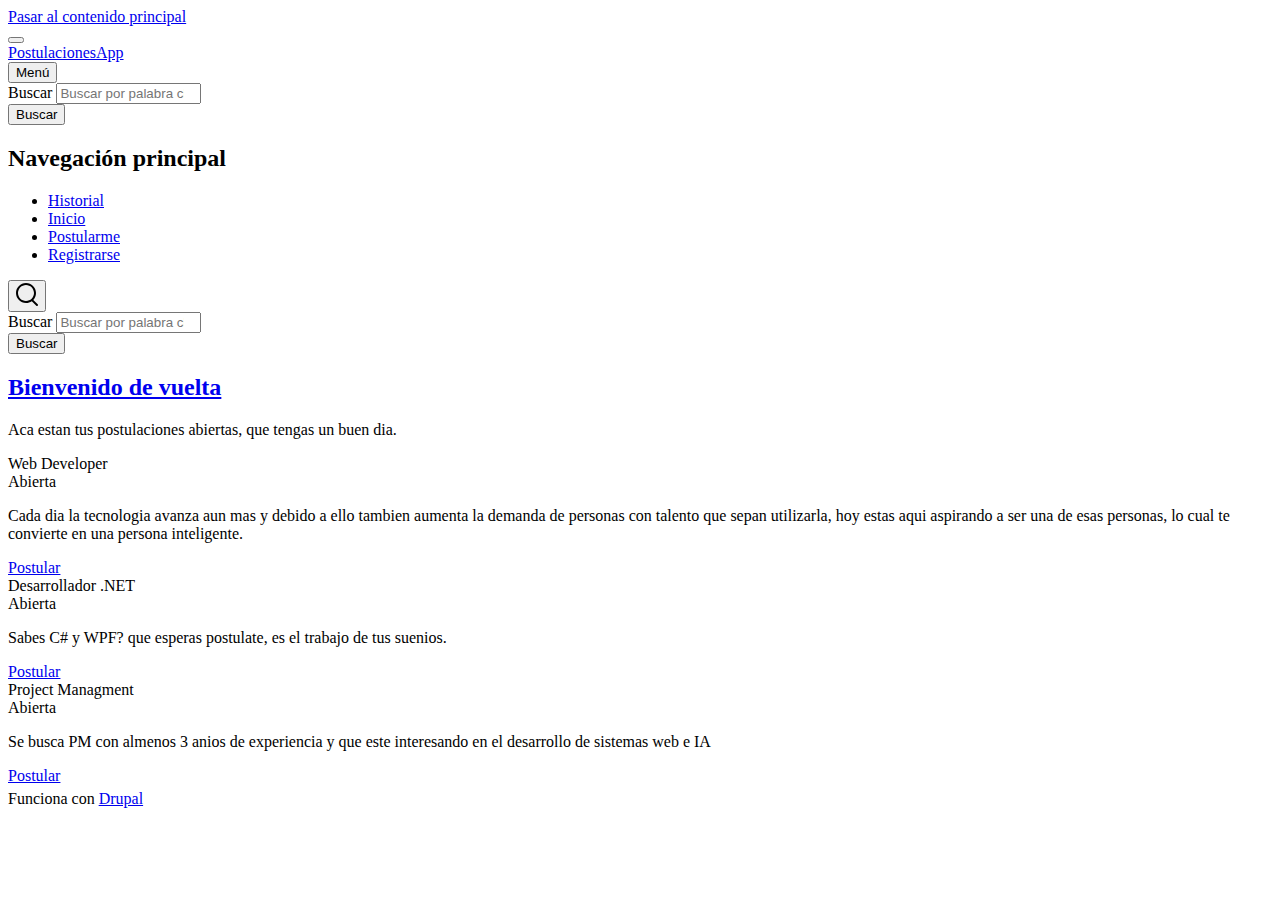
<file: index.html>
<!DOCTYPE html>
<html lang="es" dir="ltr"
    prefix="content: http://purl.org/rss/1.0/modules/content/  dc: http://purl.org/dc/terms/  foaf: http://xmlns.com/foaf/0.1/  og: http://ogp.me/ns#  rdfs: http://www.w3.org/2000/01/rdf-schema#  schema: http://schema.org/  sioc: http://rdfs.org/sioc/ns#  sioct: http://rdfs.org/sioc/types#  skos: http://www.w3.org/2004/02/skos/core#  xsd: http://www.w3.org/2001/XMLSchema# ">

<head>
    <meta charset="utf-8" />
    <meta name="Generator" content="Drupal 9 (https://www.drupal.org)" />
    <meta name="MobileOptimized" content="width" />
    <meta name="HandheldFriendly" content="true" />
    <meta name="viewport" content="width=device-width, initial-scale=1.0" />
    <link rel="icon" href="https://mayko2003.github.io/postulaciones-app/core/themes/olivero/favicon.ico"
        type="image/vnd.microsoft.icon" />
    <link rel="alternate" type="application/rss+xml" title="" href="./rss.xml" />

    <title>Inicio | PostulacionesApp</title>
    <link rel="stylesheet" media="all"
        href="https://mayko2003.github.io/postulaciones-app/sites/default/files/css/css_ZkXYXQnGJS_fod13M71A_hrVGAifAnMsVHokyLZX8QQ.css" />
    <link rel="stylesheet" media="all"
        href="https://mayko2003.github.io/postulaciones-app/sites/default/files/css/css_1TBDolh6-k8K4cQTWIClDVwUGPIsWsmEePmMggkeog8.css" />



    <link rel="preload"
        href="https://mayko2003.github.io/postulaciones-app/core/themes/olivero/fonts/metropolis/Metropolis-Regular.woff2"
        as="font" type="font/woff2" crossorigin>
    <link rel="preload"
        href="https://mayko2003.github.io/postulaciones-app/core/themes/olivero/fonts/metropolis/Metropolis-SemiBold.woff2"
        as="font" type="font/woff2" crossorigin>
    <link rel="preload"
        href="https://mayko2003.github.io/postulaciones-app/core/themes/olivero/fonts/metropolis/Metropolis-Bold.woff2"
        as="font" type="font/woff2" crossorigin>
    <link rel="preload"
        href="https://mayko2003.github.io/postulaciones-app/core/themes/olivero/fonts/lora/lora-v14-latin-regular.woff2"
        as="font" type="font/woff2" crossorigin>
    <noscript>
        <link rel="stylesheet"
            href="https://mayko2003.github.io/postulaciones-app/core/themes/olivero/css/components/navigation/nav-primary-no-js.css?rkl5x3" />
    </noscript>

    
<!-- Google tag (gtag.js) -->
<script async src="https://www.googletagmanager.com/gtag/js?id=G-HFXXKRR0NS"></script>
<script>
  window.dataLayer = window.dataLayer || [];
  function gtag(){dataLayer.push(arguments);}
  gtag('js', new Date());

  gtag('config', 'G-HFXXKRR0NS');
</script>



</head>

<body class="path-frontpage">
    <a href="#main-content" class="visually-hidden focusable skip-link">
        Pasar al contenido principal
    </a>

    <div class="dialog-off-canvas-main-canvas" data-off-canvas-main-canvas>

        <div id="page-wrapper" class="page-wrapper">
            <div id="page">

                <header id="header" class="site-header" data-drupal-selector="site-header" role="banner">

                    <div class="site-header__fixable" data-drupal-selector="site-header-fixable">
                        <div class="site-header__initial">
                            <button class="sticky-header-toggle" data-drupal-selector="sticky-header-toggle"
                                role="switch" aria-controls="site-header__inner" aria-label="Sticky header"
                                aria-checked="false">
                                <span class="sticky-header-toggle__icon">
                                    <span></span>
                                    <span></span>
                                    <span></span>
                                </span>
                            </button>
                        </div>

                        <div id="site-header__inner" class="site-header__inner"
                            data-drupal-selector="site-header-inner">
                            <div class="container site-header__inner__container">




                                <div id="block-olivero-site-branding"
                                    class="site-branding block block-system block-system-branding-block">


                                    <div class="site-branding__inner">
                                        <div class="site-branding__text">
                                            <div class="site-branding__name">
                                                <a href="https://mayko2003.github.io/postulaciones-app/" title="Inicio"
                                                    rel="home">PostulacionesApp</a>
                                            </div>
                                        </div>
                                    </div>
                                </div>

                                <div class="header-nav-overlay" data-drupal-selector="header-nav-overlay"></div>


                                <div class="mobile-buttons" data-drupal-selector="mobile-buttons">
                                    <button class="mobile-nav-button" data-drupal-selector="mobile-nav-button"
                                        aria-label="Menú principal" aria-controls="header-nav" aria-expanded="false">
                                        <span class="mobile-nav-button__label">Menú</span>
                                        <span class="mobile-nav-button__icon"></span>
                                    </button>
                                </div>

                                <div id="header-nav" class="header-nav" data-drupal-selector="header-nav">

                                    <div class="search-block-form block block-search-narrow"
                                        data-drupal-selector="search-block-form" id="block-olivero-search-form-narrow"
                                        role="search">


                                        <div class="content">
                                            <form action="https://mayko2003.github.io/postulaciones-app/search/node"
                                                method="get" id="search-block-form" accept-charset="UTF-8"
                                                class="search-form search-block-form">
                                                <div
                                                    class="js-form-item form-item js-form-type-search form-item-keys js-form-item-keys form-no-label">
                                                    <label for="edit-keys"
                                                        class="form-item__label visually-hidden">Buscar</label>
                                                    <input title="Escriba lo que quiere buscar."
                                                        placeholder="Buscar por palabra clave o frase"
                                                        data-drupal-selector="edit-keys" type="search" id="edit-keys"
                                                        name="keys" value="" size="15" maxlength="128"
                                                        class="form-search form-element form-element--type-search form-element--api-search" />

                                                </div>
                                                <div data-drupal-selector="edit-actions"
                                                    class="form-actions js-form-wrapper form-wrapper"
                                                    id="edit-actions--2"><button
                                                        class="button--primary search-form__submit button js-form-submit form-submit"
                                                        data-drupal-selector="edit-submit" type="submit"
                                                        id="edit-submit--2" value="Buscar">
                                                        <span class="icon--search"></span>
                                                        <span class="visually-hidden">Buscar</span>
                                                    </button>

                                                </div>

                                            </form>

                                        </div>
                                    </div>
                                    <nav id="block-olivero-main-menu"
                                        class="primary-nav block block-menu navigation menu--main"
                                        aria-labelledby="block-olivero-main-menu-menu" role="navigation">

                                        <h2 class="visually-hidden block__title" id="block-olivero-main-menu-menu">
                                            Navegación principal</h2>






                                        <ul class="menu primary-nav__menu primary-nav__menu--level-1"
                                            data-drupal-selector="primary-nav-menu--level-1">




                                            <li
                                                class="primary-nav__menu-item primary-nav__menu-item--link primary-nav__menu-item--level-1">

                                                <a href="https://mayko2003.github.io/postulaciones-app/historial"
                                                    title="Historial de postulaciones"
                                                    class="primary-nav__menu-link primary-nav__menu-link--link primary-nav__menu-link--level-1"
                                                    data-drupal-selector="primary-nav-menu-link-has-children"
                                                    data-drupal-link-system-path="node/4"> <span
                                                        class="primary-nav__menu-link-inner primary-nav__menu-link-inner--level-1">Historial</span>
                                                </a>


                                            </li>




                                            <li
                                                class="primary-nav__menu-item primary-nav__menu-item--link primary-nav__menu-item--level-1">

                                                <a href="https://mayko2003.github.io/postulaciones-app/"
                                                    class="primary-nav__menu-link primary-nav__menu-link--link primary-nav__menu-link--level-1 is-active"
                                                    data-drupal-selector="primary-nav-menu-link-has-children"
                                                    data-drupal-link-system-path="&lt;front&gt;"> <span
                                                        class="primary-nav__menu-link-inner primary-nav__menu-link-inner--level-1">Inicio</span>
                                                </a>


                                            </li>




                                            <li
                                                class="primary-nav__menu-item primary-nav__menu-item--link primary-nav__menu-item--level-1">

                                                <a href="https://mayko2003.github.io/postulaciones-app/postulacion"
                                                    title="Realizar postulacion a una OL"
                                                    class="primary-nav__menu-link primary-nav__menu-link--link primary-nav__menu-link--level-1"
                                                    data-drupal-selector="primary-nav-menu-link-has-children"
                                                    data-drupal-link-system-path="node/2"> <span
                                                        class="primary-nav__menu-link-inner primary-nav__menu-link-inner--level-1">Postularme</span>
                                                </a>


                                            </li>




                                            <li
                                                class="primary-nav__menu-item primary-nav__menu-item--link primary-nav__menu-item--level-1">

                                                <a href="https://mayko2003.github.io/postulaciones-app/registrarse"
                                                    title="Registrarse en la App"
                                                    class="primary-nav__menu-link primary-nav__menu-link--link primary-nav__menu-link--level-1"
                                                    data-drupal-selector="primary-nav-menu-link-has-children"
                                                    data-drupal-link-system-path="node/5"> <span
                                                        class="primary-nav__menu-link-inner primary-nav__menu-link-inner--level-1">Registrarse</span>
                                                </a>


                                            </li>
                                        </ul>



                                    </nav>




                                    <div class="region region--secondary-menu">
                                        <div class="search-block-form block block-search-wide"
                                            data-drupal-selector="search-block-form-2"
                                            id="block-olivero-search-form-wide" role="search">


                                            <button class="block-search-wide__button"
                                                aria-label="Formulario de búsqueda"
                                                data-drupal-selector="block-search-wide-button">
                                                <svg xmlns="http://www.w3.org/2000/svg" width="22" height="23"
                                                    viewBox="0 0 22 23">
                                                    <path fill="currentColor"
                                                        d="M21.7,21.3l-4.4-4.4C19,15.1,20,12.7,20,10c0-5.5-4.5-10-10-10S0,4.5,0,10s4.5,10,10,10c2.1,0,4.1-0.7,5.8-1.8l4.5,4.5c0.4,0.4,1,0.4,1.4,0S22.1,21.7,21.7,21.3z M10,18c-4.4,0-8-3.6-8-8s3.6-8,8-8s8,3.6,8,8S14.4,18,10,18z" />
                                                </svg>
                                                <span class="block-search-wide__button-close"></span>
                                            </button>

                                            <div class="block-search-wide__wrapper"
                                                data-drupal-selector="block-search-wide-wrapper" tabindex="-1">
                                                <div class="block-search-wide__container">
                                                    <div class="block-search-wide__grid">
                                                        <form action="/search/node" method="get"
                                                            id="search-block-form--2" accept-charset="UTF-8"
                                                            class="search-form search-block-form">
                                                            <div
                                                                class="js-form-item form-item js-form-type-search form-item-keys js-form-item-keys form-no-label">
                                                                <label for="edit-keys--2"
                                                                    class="form-item__label visually-hidden">Buscar</label>
                                                                <input title="Escriba lo que quiere buscar."
                                                                    placeholder="Buscar por palabra clave o frase"
                                                                    data-drupal-selector="edit-keys" type="search"
                                                                    id="edit-keys--2" name="keys" value="" size="15"
                                                                    maxlength="128"
                                                                    class="form-search form-element form-element--type-search form-element--api-search" />

                                                            </div>
                                                            <div data-drupal-selector="edit-actions"
                                                                class="form-actions js-form-wrapper form-wrapper"
                                                                id="edit-actions--3"><button
                                                                    class="button--primary search-form__submit button js-form-submit form-submit"
                                                                    data-drupal-selector="edit-submit" type="submit"
                                                                    id="edit-submit--3" value="Buscar">
                                                                    <span class="icon--search"></span>
                                                                    <span class="visually-hidden">Buscar</span>
                                                                </button>

                                                            </div>

                                                        </form>

                                                    </div>
                                                </div>
                                            </div>
                                        </div>

                                    </div>

                                </div>
                            </div>
                        </div>
                    </div>
                </header>

                <div id="main-wrapper" class="layout-main-wrapper layout-container">
                    <div id="main" class="layout-main">
                        <div class="main-content">
                            <a id="main-content" tabindex="-1"></a>

                            <div class="main-content__container container">


                                <div
                                    class="region region--highlighted grid-full layout--pass--content-medium ie11-autorow">
                                    <div data-drupal-messages-fallback class="hidden messages-list"></div>

                                </div>





                                <main role="main">


                                    <div
                                        class="region region--content-above grid-full layout--pass--content-medium ie11-autorow">



                                        <div id="block-olivero-page-title"
                                            class="block block-core block-page-title-block">






                                        </div>

                                    </div>



                                    <div class="region region--content grid-full layout--pass--content-medium ie11-autorow"
                                        id="content">
                                        <div class="views-element-container">
                                            <div
                                                class="view view-frontpage view-id-frontpage view-display-id-page_1 grid-full layout--pass--content-narrow ie11-autorow">



                                                <div class="view-content">
                                                    <div class="views-row">

                                                        <article data-history-node-id="3" role="article" about="/node/3"
                                                            typeof="schema:WebPage"
                                                            class="node node--type-page node--promoted node--view-mode-teaser">
                                                            <header>

                                                                <span property="schema:name"
                                                                    content="Bienvenido de vuelta"
                                                                    class="hidden"></span>

                                                                <div class="node__top-wrapper">

                                                                    <h2 class="node__title">
                                                                        <a href="/node/3" rel="bookmark">
                                                                            <span property="schema:name">Bienvenido de
                                                                                vuelta</span>
                                                                        </a>
                                                                    </h2>
                                                                </div>
                                                            </header>
                                                            <div class="node__content">

                                                                <div property="schema:text"
                                                                    class="text-content clearfix field field--name-body field--type-text-with-summary field--label-hidden field__item">
                                                                    <p>Aca estan tus postulaciones abiertas, que tengas
                                                                        un buen dia.</p>
                                                                </div>

                                                            </div>
                                                        </article>
                                                    </div>

                                                </div>



                                            </div>
                                        </div>

                                    </div>

                                </main>



                                <div class="region region--content-below">


                                    <div id="block-swipercards" class="block block-swiper-cards">


                                        <div class="block__content">



                                            <div class="swipercardsblock-container-layout-2 swiper-card-">
                                                <div class="swiper sc-layout-4">
                                                    <div class="swiper-wrapper">

                                                        <div class="swiper-slide">
                                                            <div class="img"
                                                                style="background-image: url(https://mayko2003.github.io/postulaciones-app/assets/web-dev.jpg)">
                                                            </div>
                                                            <div class="swiper-content-container">
                                                                <div class="name">Web Developer</div>
                                                                <div class="title">Abierta</div>
                                                                <div class="desc">
                                                                    <p>Cada dia la tecnologia avanza aun mas y debido a
                                                                        ello tambien aumenta la demanda de
                                                                        personas con talento que sepan utilizarla, hoy
                                                                        estas aqui aspirando a ser una de
                                                                        esas personas, lo cual te convierte en una
                                                                        persona inteligente.</p>
                                                                    <div
                                                                        class="form-actions webform-actions js-form-wrapper form-wrapper">
                                                                        <a class="webform-button--submit button button--primary js-form-submit form-submit"
                                                                            name="op"
                                                                            href="https://mayko2003.github.io/postulaciones-app//postulacion">Postular</a>

                                                                    </div>

                                                                </div>
                                                            </div>
                                                        </div>
                                                        <div class="swiper-slide">
                                                            <div class="img"
                                                                style="background-image: url(https://mayko2003.github.io/postulaciones-app/assets/net.jpg)">
                                                            </div>
                                                            <div class="swiper-content-container">
                                                                <div class="name">Desarrollador .NET</div>
                                                                <div class="title">Abierta</div>
                                                                <div class="desc">
                                                                    <p>Sabes C# y WPF? que esperas postulate, es el
                                                                        trabajo de tus suenios.</p>
                                                                    <div
                                                                        class="form-actions webform-actions js-form-wrapper form-wrapper">
                                                                        <a class="webform-button--submit button button--primary js-form-submit form-submit"
                                                                            name="op"
                                                                            href="https://mayko2003.github.io/postulaciones-app//postulacion">Postular</a>

                                                                    </div>

                                                                </div>
                                                            </div>
                                                        </div>
                                                        <div class="swiper-slide">
                                                            <div class="img"
                                                                style="background-image: url(https://mayko2003.github.io/postulaciones-app/assets/pm.jpg)">
                                                            </div>
                                                            <div class="swiper-content-container">
                                                                <div class="name">Project Managment</div>
                                                                <div class="title">Abierta</div>
                                                                <div class="desc">
                                                                    <p>Se busca PM con almenos 3 anios de experiencia y
                                                                        que este interesando en el
                                                                        desarrollo de sistemas web e IA</p>
                                                                    <div
                                                                        class="form-actions webform-actions js-form-wrapper form-wrapper">
                                                                        <a class="webform-button--submit button button--primary js-form-submit form-submit"
                                                                            name="op"
                                                                            href="https://mayko2003.github.io/postulaciones-app//postulacion">Postular</a>

                                                                    </div>

                                                                </div>
                                                            </div>
                                                        </div>

                                                    </div>
                                                </div>
                                            </div>

                                        </div>

                                    </div>
                                </div>

                            </div>

                        </div>
                    </div>
                    <div class="social-bar">

                    </div>
                </div>
            </div>

            <footer class="site-footer">
                <div class="site-footer__inner container">



                    <div class="region region--footer-bottom grid-full layout--pass--content-medium ie11-autorow">


                        <div id="block-olivero-powered" class="block block-system block-system-powered-by-block">



                            <span>
                                Funciona con <a href="https://www.drupal.org">Drupal</a>
                                <span class="drupal-logo" aria-label="Logo Drupal">
                                    <svg width="14" height="19" xmlns="http://www.w3.org/2000/svg"
                                        viewBox="0 0 42.15 55.08" fill="none" aria-label="Logo Drupal" role="img">
                                        <path
                                            d="M29.75 11.73C25.87 7.86 22.18 4.16 21.08 0 20 4.16 16.28 7.86 12.4 11.73 6.59 17.54 0 24.12 0 34a21.08 21.08 0 1042.15 0c0-9.88-6.59-16.46-12.4-22.27zM10.84 35.92a14.13 14.13 0 00-1.65 2.62.54.54 0 01-.36.3h-.18c-.47 0-1-.92-1-.92-.14-.22-.27-.45-.4-.69l-.09-.19C5.94 34.25 7 30.28 7 30.28a17.42 17.42 0 012.52-5.41 31.53 31.53 0 012.28-3l1 1 4.72 4.82a.54.54 0 010 .72l-4.93 5.47zm10.48 13.81a7.29 7.29 0 01-5.4-12.14c1.54-1.83 3.42-3.63 5.46-6 2.42 2.58 4 4.35 5.55 6.29a3.08 3.08 0 01.32.48 7.15 7.15 0 011.3 4.12 7.23 7.23 0 01-7.23 7.25zM35 38.14a.84.84 0 01-.67.58h-.14a1.22 1.22 0 01-.68-.55 37.77 37.77 0 00-4.28-5.31l-1.93-2-6.41-6.65a54 54 0 01-3.84-3.94 1.3 1.3 0 00-.1-.15 3.84 3.84 0 01-.51-1v-.19a3.4 3.4 0 011-3c1.24-1.24 2.49-2.49 3.67-3.79 1.3 1.44 2.69 2.82 4.06 4.19a57.6 57.6 0 017.55 8.58A16 16 0 0135.65 34a14.55 14.55 0 01-.65 4.14z" />
                                    </svg>
                                </span>
                            </span>
                        </div>

                    </div>

                </div>
            </footer>

            <div class="overlay" data-drupal-selector="overlay"></div>

        </div>
    </div>

    </div>


    <script type="application/json"
        data-drupal-selector="drupal-settings-json">{"path":{"baseUrl":"\/","scriptPath":null,"pathPrefix":"","currentPath":"node","currentPathIsAdmin":false,"isFront":true,"currentLanguage":"es"},"pluralDelimiter":"\u0003","suppressDeprecationErrors":true,"ajaxPageState":{"libraries":"olivero\/content-below,olivero\/global-styling,olivero\/navigation-primary,olivero\/powered-by-block,olivero\/search-narrow,olivero\/search-wide,swiper_cards\/swiper_cards,swiper_cards\/swiper_cards_bundle,system\/base,views\/views.module","theme":"olivero","theme_token":null},"ajaxTrustedUrl":{"\/search\/node":true},"user":{"uid":0,"permissionsHash":"cdcd0b24fc742dba0d3f5e0820d3e6396d1ab6c1b05f1fe0e91ea9ac03ffff16"}}</script>
    <script
        src="https://mayko2003.github.io/postulaciones-app/sites/default/files/js/js_z7ICR7Lf3uRmnLTkpBDT835Q0RgVZgCUhYeXaYmfb3A.js"></script>

</body>

</html>
</file>
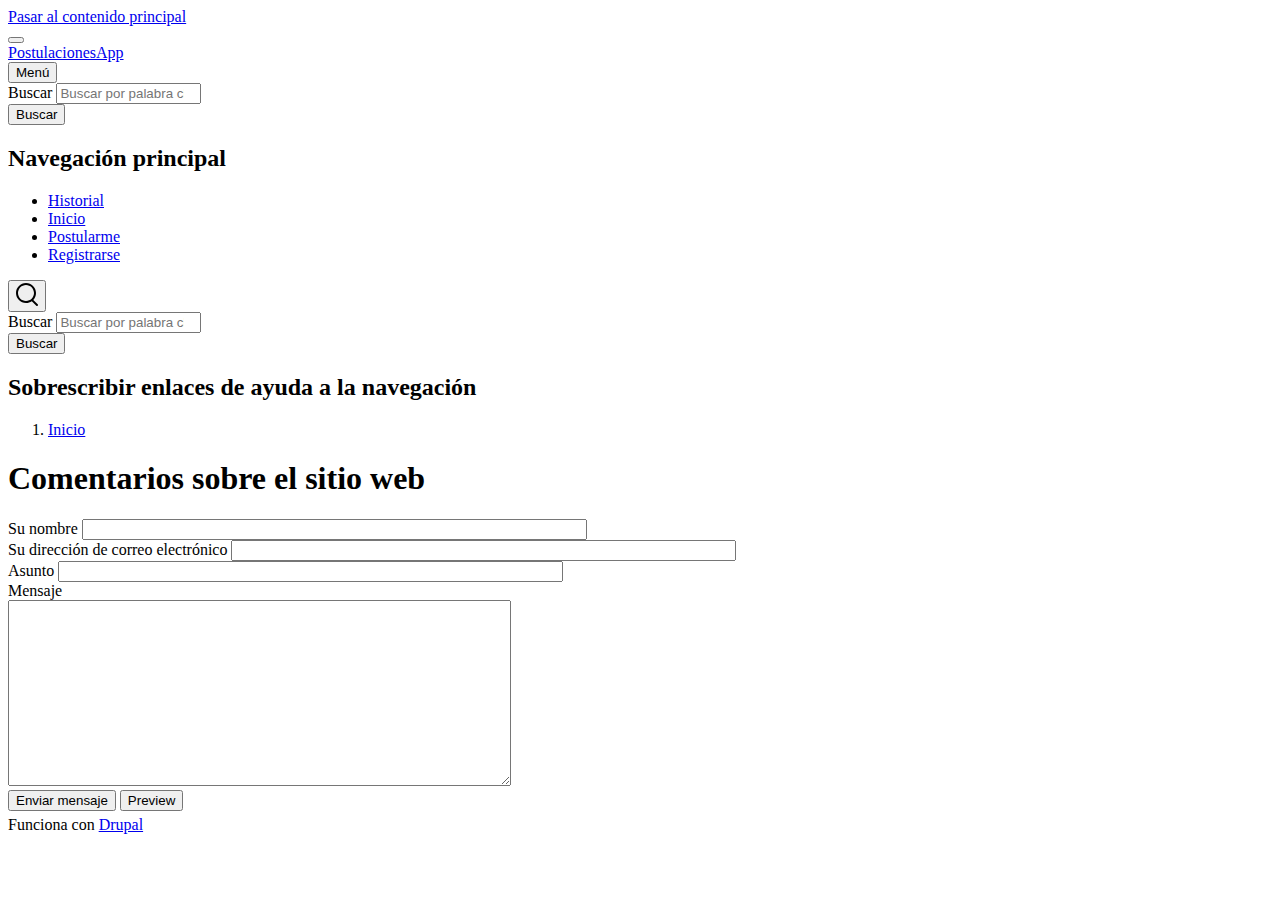
<file: contact/index.html>
<!DOCTYPE html>
<html lang="es" dir="ltr" prefix="content: http://purl.org/rss/1.0/modules/content/  dc: http://purl.org/dc/terms/  foaf: http://xmlns.com/foaf/0.1/  og: http://ogp.me/ns#  rdfs: http://www.w3.org/2000/01/rdf-schema#  schema: http://schema.org/  sioc: http://rdfs.org/sioc/ns#  sioct: http://rdfs.org/sioc/types#  skos: http://www.w3.org/2004/02/skos/core#  xsd: http://www.w3.org/2001/XMLSchema# ">
  <head>
    <meta charset="utf-8" />
<meta name="Generator" content="Drupal 9 (https://www.drupal.org)" />
<meta name="MobileOptimized" content="width" />
<meta name="HandheldFriendly" content="true" />
<meta name="viewport" content="width=device-width, initial-scale=1.0" />
<link rel="icon" href="https://mayko2003.github.io/postulaciones-app/core/themes/olivero/favicon.ico" type="image/vnd.microsoft.icon" />

    <title>Comentarios sobre el sitio web | PostulacionesApp</title>
    <link rel="stylesheet" media="all" href="https://mayko2003.github.io/postulaciones-app/sites/default/files/css/css_JJhX7Q9El4YDM0l34oxY82r7AKOXcItFdnMKD4y19TA.css" />
<link rel="stylesheet" media="all" href="https://mayko2003.github.io/postulaciones-app/sites/default/files/css/css_ffq2QLz6iny52uXehhMKmlgYl0iEJNfDD--CP-_C9fw.css" />

    
    
<link rel="preload" href="https://mayko2003.github.io/postulaciones-app/core/themes/olivero/fonts/metropolis/Metropolis-Regular.woff2" as="font" type="font/woff2" crossorigin>
<link rel="preload" href="https://mayko2003.github.io/postulaciones-app/core/themes/olivero/fonts/metropolis/Metropolis-SemiBold.woff2" as="font" type="font/woff2" crossorigin>
<link rel="preload" href="https://mayko2003.github.io/postulaciones-app/core/themes/olivero/fonts/metropolis/Metropolis-Bold.woff2" as="font" type="font/woff2" crossorigin>
<link rel="preload" href="https://mayko2003.github.io/postulaciones-app/core/themes/olivero/fonts/lora/lora-v14-latin-regular.woff2" as="font" type="font/woff2" crossorigin>
    <noscript><link rel="stylesheet" href="https://mayko2003.github.io/postulaciones-app/core/themes/olivero/css/components/navigation/nav-primary-no-js.css?rkl5x3" />
</noscript>


<!-- Google tag (gtag.js) -->
<script async src="https://www.googletagmanager.com/gtag/js?id=G-HFXXKRR0NS"></script>
<script>
  window.dataLayer = window.dataLayer || [];
  function gtag(){dataLayer.push(arguments);}
  gtag('js', new Date());

  gtag('config', 'G-HFXXKRR0NS');
</script>


  </head>
  <body class="path-contact">
        <a href="#main-content" class="visually-hidden focusable skip-link">
      Pasar al contenido principal
    </a>
    
      <div class="dialog-off-canvas-main-canvas" data-off-canvas-main-canvas>
    
<div id="page-wrapper" class="page-wrapper">
  <div id="page">

          <header id="header" class="site-header" data-drupal-selector="site-header" role="banner">

                <div class="site-header__fixable" data-drupal-selector="site-header-fixable">
          <div class="site-header__initial">
            <button class="sticky-header-toggle" data-drupal-selector="sticky-header-toggle" role="switch" aria-controls="site-header__inner" aria-label="Sticky header" aria-checked="false">
              <span class="sticky-header-toggle__icon">
                <span></span>
                <span></span>
                <span></span>
              </span>
            </button>
          </div>

                    <div id="site-header__inner" class="site-header__inner" data-drupal-selector="site-header-inner">
            <div class="container site-header__inner__container">

              


<div id="block-olivero-site-branding" class="site-branding block block-system block-system-branding-block">
  
    
    <div class="site-branding__inner">
              <div class="site-branding__text">
        <div class="site-branding__name">
          <a href="https://mayko2003.github.io/postulaciones-app/" title="Inicio" rel="home">PostulacionesApp</a>
        </div>
      </div>
      </div>
</div>

<div class="header-nav-overlay" data-drupal-selector="header-nav-overlay"></div>


                              <div class="mobile-buttons" data-drupal-selector="mobile-buttons">
                  <button class="mobile-nav-button" data-drupal-selector="mobile-nav-button" aria-label="Menú principal" aria-controls="header-nav" aria-expanded="false">
                    <span class="mobile-nav-button__label">Menú</span>
                    <span class="mobile-nav-button__icon"></span>
                  </button>
                </div>

                <div id="header-nav" class="header-nav" data-drupal-selector="header-nav">
                  
<div class="search-block-form block block-search-narrow" data-drupal-selector="search-block-form" id="block-olivero-search-form-narrow" role="search">
  
    
      <div class="content">
      <form action="https://mayko2003.github.io/postulaciones-app/sites/node" method="get" id="search-block-form" accept-charset="UTF-8" class="search-form search-block-form">
  <div class="js-form-item form-item js-form-type-search form-item-keys js-form-item-keys form-no-label">
      <label for="edit-keys" class="form-item__label visually-hidden">Buscar</label>
        <input title="Escriba lo que quiere buscar." placeholder="Buscar por palabra clave o frase" data-drupal-selector="edit-keys" type="search" id="edit-keys" name="keys" value="" size="15" maxlength="128" class="form-search form-element form-element--type-search form-element--api-search" />

        </div>
<div data-drupal-selector="edit-actions" class="form-actions js-form-wrapper form-wrapper" id="edit-actions--2"><button class="button--primary search-form__submit button js-form-submit form-submit" data-drupal-selector="edit-submit" type="submit" id="edit-submit--2" value="Buscar">
    <span class="icon--search"></span>
    <span class="visually-hidden">Buscar</span>
</button>

</div>

</form>

    </div>
  </div>
<nav  id="block-olivero-main-menu" class="primary-nav block block-menu navigation menu--main" aria-labelledby="block-olivero-main-menu-menu" role="navigation">
            
  <h2 class="visually-hidden block__title" id="block-olivero-main-menu-menu">Navegación principal</h2>
  
        


          
        
    <ul  class="menu primary-nav__menu primary-nav__menu--level-1" data-drupal-selector="primary-nav-menu--level-1">
            
                          
        
        
        <li class="primary-nav__menu-item primary-nav__menu-item--link primary-nav__menu-item--level-1">
                              
                      <a href="https://mayko2003.github.io/postulaciones-app/historial" title="Historial de postulaciones" class="primary-nav__menu-link primary-nav__menu-link--link primary-nav__menu-link--level-1" data-drupal-selector="primary-nav-menu-link-has-children" data-drupal-link-system-path="node/4">            <span class="primary-nav__menu-link-inner primary-nav__menu-link-inner--level-1">Historial</span>
          </a>

            
                  </li>
      
                          
        
        
        <li class="primary-nav__menu-item primary-nav__menu-item--link primary-nav__menu-item--level-1">
                              
                      <a href="https://mayko2003.github.io/postulaciones-app/" class="primary-nav__menu-link primary-nav__menu-link--link primary-nav__menu-link--level-1" data-drupal-selector="primary-nav-menu-link-has-children" data-drupal-link-system-path="&lt;front&gt;">            <span class="primary-nav__menu-link-inner primary-nav__menu-link-inner--level-1">Inicio</span>
          </a>

            
                  </li>
      
                          
        
        
        <li class="primary-nav__menu-item primary-nav__menu-item--link primary-nav__menu-item--level-1">
                              
                      <a href="https://mayko2003.github.io/postulaciones-app/postulacion" title="Realizar postulacion a una OL" class="primary-nav__menu-link primary-nav__menu-link--link primary-nav__menu-link--level-1" data-drupal-selector="primary-nav-menu-link-has-children" data-drupal-link-system-path="node/2">            <span class="primary-nav__menu-link-inner primary-nav__menu-link-inner--level-1">Postularme</span>
          </a>

            
                  </li>
      
                          
        
        
        <li class="primary-nav__menu-item primary-nav__menu-item--link primary-nav__menu-item--level-1">
                              
                      <a href="https://mayko2003.github.io/postulaciones-app/registrarse" title="Registrarse en la App" class="primary-nav__menu-link primary-nav__menu-link--link primary-nav__menu-link--level-1" data-drupal-selector="primary-nav-menu-link-has-children" data-drupal-link-system-path="node/5">            <span class="primary-nav__menu-link-inner primary-nav__menu-link-inner--level-1">Registrarse</span>
          </a>

            
                  </li>
          </ul>
  


  </nav>


                  

  <div class="region region--secondary-menu">
    <div class="search-block-form block block-search-wide" data-drupal-selector="search-block-form-2" id="block-olivero-search-form-wide" role="search">
  
    
      <button class="block-search-wide__button" aria-label="Formulario de búsqueda" data-drupal-selector="block-search-wide-button">
      <svg xmlns="http://www.w3.org/2000/svg" width="22" height="23" viewBox="0 0 22 23">
  <path fill="currentColor" d="M21.7,21.3l-4.4-4.4C19,15.1,20,12.7,20,10c0-5.5-4.5-10-10-10S0,4.5,0,10s4.5,10,10,10c2.1,0,4.1-0.7,5.8-1.8l4.5,4.5c0.4,0.4,1,0.4,1.4,0S22.1,21.7,21.7,21.3z M10,18c-4.4,0-8-3.6-8-8s3.6-8,8-8s8,3.6,8,8S14.4,18,10,18z"/>
</svg>
      <span class="block-search-wide__button-close"></span>
    </button>

        <div class="block-search-wide__wrapper" data-drupal-selector="block-search-wide-wrapper" tabindex="-1">
      <div class="block-search-wide__container">
        <div class="block-search-wide__grid">
          <form action="https://mayko2003.github.io/postulaciones-app/sites/node" method="get" id="search-block-form--2" accept-charset="UTF-8" class="search-form search-block-form">
  <div class="js-form-item form-item js-form-type-search form-item-keys js-form-item-keys form-no-label">
      <label for="edit-keys--2" class="form-item__label visually-hidden">Buscar</label>
        <input title="Escriba lo que quiere buscar." placeholder="Buscar por palabra clave o frase" data-drupal-selector="edit-keys" type="search" id="edit-keys--2" name="keys" value="" size="15" maxlength="128" class="form-search form-element form-element--type-search form-element--api-search" />

        </div>
<div data-drupal-selector="edit-actions" class="form-actions js-form-wrapper form-wrapper" id="edit-actions--3"><button class="button--primary search-form__submit button js-form-submit form-submit" data-drupal-selector="edit-submit" type="submit" id="edit-submit--3" value="Buscar">
    <span class="icon--search"></span>
    <span class="visually-hidden">Buscar</span>
</button>

</div>

</form>

        </div>
      </div>
    </div>
  </div>

  </div>

                </div>
                          </div>
          </div>
        </div>
      </header>
    
    <div id="main-wrapper" class="layout-main-wrapper layout-container">
      <div id="main" class="layout-main">
        <div class="main-content">
          <a id="main-content" tabindex="-1"></a>
          
          <div class="main-content__container container">
            

  <div class="region region--highlighted grid-full layout--pass--content-medium ie11-autorow">
    <div data-drupal-messages-fallback class="hidden messages-list"></div>

  </div>

            

  <div class="region region--breadcrumb grid-full layout--pass--content-medium ie11-autorow">
    

<div id="block-olivero-breadcrumbs" class="block block-system block-system-breadcrumb-block">
  
    
      <div class="block__content">
        <nav class="breadcrumb" role="navigation" aria-labelledby="system-breadcrumb">
    <h2 id="system-breadcrumb" class="visually-hidden">Sobrescribir enlaces de ayuda a la navegación</h2>
    <div class="breadcrumb__content">
      <ol class="breadcrumb__list">
                  <li class="breadcrumb__item">
                          <a href="https://mayko2003.github.io/postulaciones-app/" class="breadcrumb__link">Inicio</a>
                      </li>
              </ol>
    </div>
  </nav>

    </div>
  </div>

  </div>


                          <main role="main">
                

  <div class="region region--content-above grid-full layout--pass--content-medium ie11-autorow">
    


<div id="block-olivero-page-title" class="block block-core block-page-title-block">
  
  

  <h1 class="title page-title">Comentarios sobre el sitio web</h1>


  
</div>

  </div>

                

  <div class="region region--content grid-full layout--pass--content-medium ie11-autorow" id="content">
    <form class="contact-message-feedback-form contact-message-form contact-form" data-user-info-from-browser data-drupal-selector="contact-message-feedback-form" action="https://mayko2003.github.io/postulaciones-app/contact" method="post" id="contact-message-feedback-form" accept-charset="UTF-8">
  <div class="js-form-item form-item js-form-type-textfield form-item-name js-form-item-name">
      <label for="edit-name" class="form-item__label js-form-required form-required">Su nombre</label>
        <input data-drupal-selector="edit-name" type="text" id="edit-name" name="name" value="" size="60" maxlength="255" class="form-text required form-element form-element--type-text form-element--api-textfield" required="required" aria-required="true" />

        </div>
<div class="js-form-item form-item js-form-type-email form-item-mail js-form-item-mail">
      <label for="edit-mail" class="form-item__label js-form-required form-required">Su dirección de correo electrónico</label>
        <input data-drupal-selector="edit-mail" type="email" id="edit-mail" name="mail" value="" size="60" maxlength="254" class="form-email required form-element form-element--type-email form-element--api-email" required="required" aria-required="true" />

        </div>
<div class="field--type-string field--name-subject field--widget-string-textfield js-form-wrapper form-wrapper" data-drupal-selector="edit-subject-wrapper" id="edit-subject-wrapper">      <div class="js-form-item form-item js-form-type-textfield form-item-subject-0-value js-form-item-subject-0-value">
      <label for="edit-subject-0-value" class="form-item__label js-form-required form-required">Asunto</label>
        <input class="js-text-full text-full form-text required form-element form-element--type-text form-element--api-textfield" data-drupal-selector="edit-subject-0-value" type="text" id="edit-subject-0-value" name="subject[0][value]" value="" size="60" maxlength="100" placeholder="" required="required" aria-required="true" />

        </div>

  </div>
<div class="field--type-string-long field--name-message field--widget-string-textarea js-form-wrapper form-wrapper" data-drupal-selector="edit-message-wrapper" id="edit-message-wrapper">      <div class="js-form-item form-item js-form-type-textarea form-item-message-0-value js-form-item-message-0-value">
      <label for="edit-message-0-value" class="form-item__label js-form-required form-required">Mensaje</label>
        <div>
  <textarea class="js-text-full text-full form-textarea required form-element form-element--type-textarea form-element--api-textarea" data-drupal-selector="edit-message-0-value" id="edit-message-0-value" name="message[0][value]" rows="12" cols="60" placeholder="" required="required" aria-required="true"></textarea>
</div>

        </div>

  </div>
<input autocomplete="off" data-drupal-selector="form-zbnnielgqfzk0m2ifqwpewm0hkq9ianurpfem4glr5u" type="hidden" name="form_build_id" value="form-zbNnIElGQFZk0M2IFQwpEWM0HKQ9IaNURPfeM4GLr5U" />
<input data-drupal-selector="edit-contact-message-feedback-form" type="hidden" name="form_id" value="contact_message_feedback_form" />
<div data-drupal-selector="edit-actions" class="form-actions js-form-wrapper form-wrapper" id="edit-actions"><input data-drupal-selector="edit-submit" type="submit" id="edit-submit" name="op" value="Enviar mensaje" class="button button--primary js-form-submit form-submit" />
<input data-drupal-selector="edit-preview" type="submit" id="edit-preview" name="op" value="Preview" class="button js-form-submit form-submit" />
</div>

</form>

  </div>

              </main>
                        
          </div>
        </div>
        <div class="social-bar">
          
        </div>
      </div>
    </div>

    <footer class="site-footer">
      <div class="site-footer__inner container">
        
        

  <div class="region region--footer-bottom grid-full layout--pass--content-medium ie11-autorow">
    

<div id="block-olivero-powered" class="block block-system block-system-powered-by-block">
  
    
    
  <span>
    Funciona con    <a href="https://www.drupal.org">Drupal</a>
    <span class="drupal-logo" aria-label="Logo Drupal">
      <svg width="14" height="19" xmlns="http://www.w3.org/2000/svg" viewBox="0 0 42.15 55.08" fill="none" aria-label="Logo Drupal" role="img">
        <path d="M29.75 11.73C25.87 7.86 22.18 4.16 21.08 0 20 4.16 16.28 7.86 12.4 11.73 6.59 17.54 0 24.12 0 34a21.08 21.08 0 1042.15 0c0-9.88-6.59-16.46-12.4-22.27zM10.84 35.92a14.13 14.13 0 00-1.65 2.62.54.54 0 01-.36.3h-.18c-.47 0-1-.92-1-.92-.14-.22-.27-.45-.4-.69l-.09-.19C5.94 34.25 7 30.28 7 30.28a17.42 17.42 0 012.52-5.41 31.53 31.53 0 012.28-3l1 1 4.72 4.82a.54.54 0 010 .72l-4.93 5.47zm10.48 13.81a7.29 7.29 0 01-5.4-12.14c1.54-1.83 3.42-3.63 5.46-6 2.42 2.58 4 4.35 5.55 6.29a3.08 3.08 0 01.32.48 7.15 7.15 0 011.3 4.12 7.23 7.23 0 01-7.23 7.25zM35 38.14a.84.84 0 01-.67.58h-.14a1.22 1.22 0 01-.68-.55 37.77 37.77 0 00-4.28-5.31l-1.93-2-6.41-6.65a54 54 0 01-3.84-3.94 1.3 1.3 0 00-.1-.15 3.84 3.84 0 01-.51-1v-.19a3.4 3.4 0 011-3c1.24-1.24 2.49-2.49 3.67-3.79 1.3 1.44 2.69 2.82 4.06 4.19a57.6 57.6 0 017.55 8.58A16 16 0 0135.65 34a14.55 14.55 0 01-.65 4.14z"/>
      </svg>
    </span>
  </span>
</div>

  </div>

      </div>
    </footer>

    <div class="overlay" data-drupal-selector="overlay"></div>

  </div>
</div>

  </div>

    
    <script type="application/json" data-drupal-selector="drupal-settings-json">{"path":{"baseUrl":"\/","scriptPath":null,"pathPrefix":"","currentPath":"contact","currentPathIsAdmin":false,"isFront":false,"currentLanguage":"es"},"pluralDelimiter":"\u0003","suppressDeprecationErrors":true,"ajaxTrustedUrl":{"form_action_p_pvdeGsVG5zNF_XLGPTvYSKCf43t8qZYSwcfZl2uzM":true,"\/search\/node":true},"user":{"uid":0,"permissionsHash":"cdcd0b24fc742dba0d3f5e0820d3e6396d1ab6c1b05f1fe0e91ea9ac03ffff16"}}</script>
<script src="https://mayko2003.github.io/postulaciones-app/sites/default/files/js/js_veWs_LGP5C21ZnklSnOXS-IK-LiZnvSXSc1kqst6sDM.js"></script>

  </body>
</html>
</file>
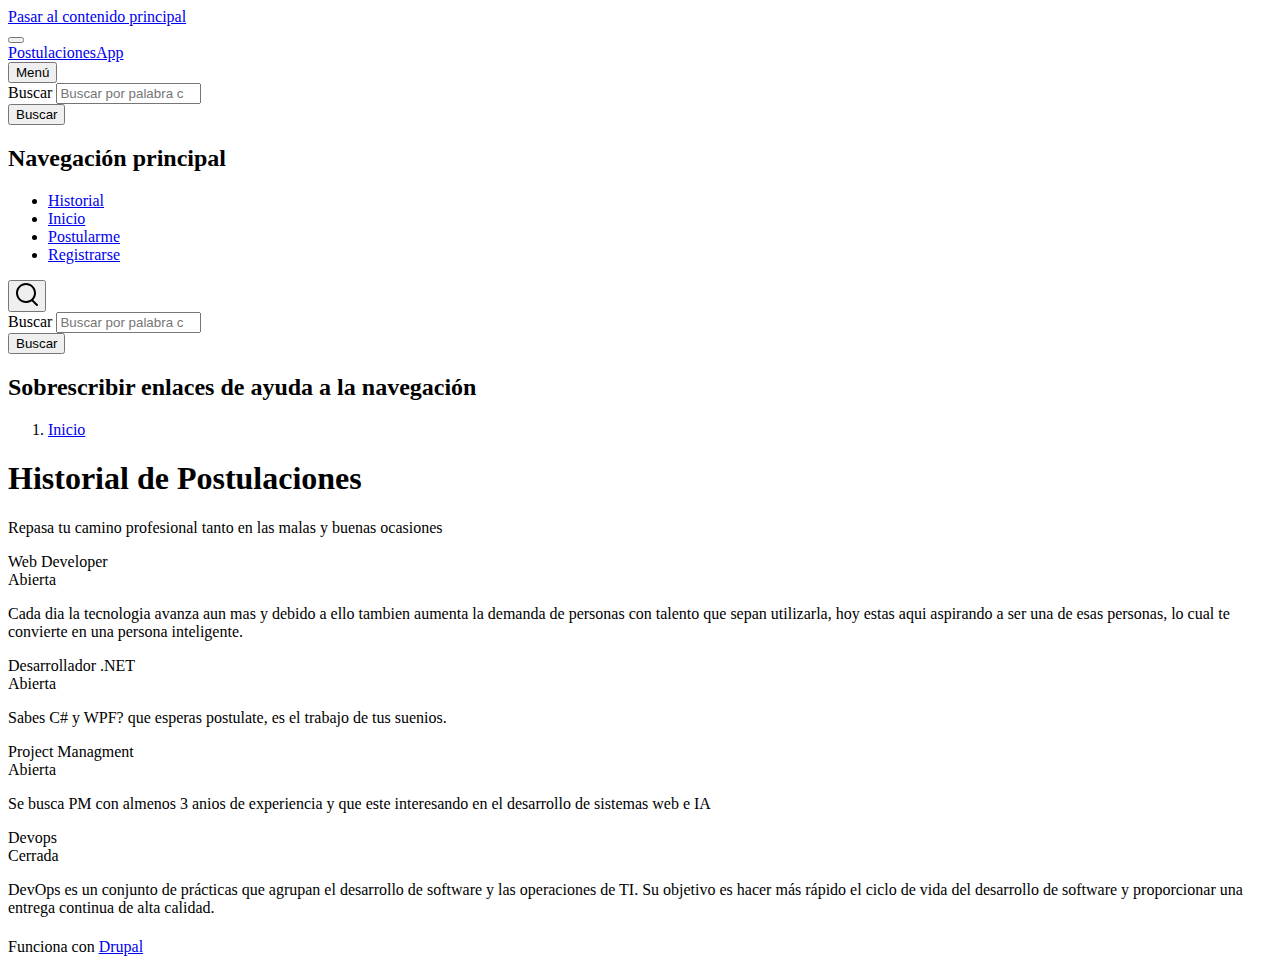
<file: historial/index.html>
<!DOCTYPE html>
<html lang="es" dir="ltr"
    prefix="content: http://purl.org/rss/1.0/modules/content/  dc: http://purl.org/dc/terms/  foaf: http://xmlns.com/foaf/0.1/  og: http://ogp.me/ns#  rdfs: http://www.w3.org/2000/01/rdf-schema#  schema: http://schema.org/  sioc: http://rdfs.org/sioc/ns#  sioct: http://rdfs.org/sioc/types#  skos: http://www.w3.org/2004/02/skos/core#  xsd: http://www.w3.org/2001/XMLSchema# ">

<head>
    <meta charset="utf-8" />
    <meta name="Generator" content="Drupal 9 (https://www.drupal.org)" />
    <meta name="MobileOptimized" content="width" />
    <meta name="HandheldFriendly" content="true" />
    <meta name="viewport" content="width=device-width, initial-scale=1.0" />
    <link rel="icon" href="https://mayko2003.github.io/postulaciones-app/core/themes/olivero/favicon.ico"
        type="image/vnd.microsoft.icon" />
    <link rel="canonical" href="https://mayko2003.github.io/postulaciones-app/historial" />
    <link rel="shortlink" href="https://mayko2003.github.io/postulaciones-app/node/4" />

    <title>Historial de Postulaciones | PostulacionesApp</title>
    <link rel="stylesheet" media="all"
        href="https://mayko2003.github.io/postulaciones-app/sites/default/files/css/css_66s6zbAQZR3WbJSCl5CqZXoPTcLQfzAQrLYfJc5hbzU.css" />
    <link rel="stylesheet" media="all"
        href="https://mayko2003.github.io/postulaciones-app/sites/default/files/css/css_1TBDolh6-k8K4cQTWIClDVwUGPIsWsmEePmMggkeog8.css" />



    <link rel="preload"
        href="https://mayko2003.github.io/postulaciones-app/core/themes/olivero/fonts/metropolis/Metropolis-Regular.woff2"
        as="font" type="font/woff2" crossorigin>
    <link rel="preload"
        href="https://mayko2003.github.io/postulaciones-app/core/themes/olivero/fonts/metropolis/Metropolis-SemiBold.woff2"
        as="font" type="font/woff2" crossorigin>
    <link rel="preload"
        href="https://mayko2003.github.io/postulaciones-app/core/themes/olivero/fonts/metropolis/Metropolis-Bold.woff2"
        as="font" type="font/woff2" crossorigin>
    <link rel="preload"
        href="https://mayko2003.github.io/postulaciones-app/core/themes/olivero/fonts/lora/lora-v14-latin-regular.woff2"
        as="font" type="font/woff2" crossorigin>
    <noscript>
        <link rel="stylesheet"
            href="https://mayko2003.github.io/postulaciones-app/core/themes/olivero/css/components/navigation/nav-primary-no-js.css?rkl5x3" />
    </noscript>

    
<!-- Google tag (gtag.js) -->
<script async src="https://www.googletagmanager.com/gtag/js?id=G-HFXXKRR0NS"></script>
<script>
  window.dataLayer = window.dataLayer || [];
  function gtag(){dataLayer.push(arguments);}
  gtag('js', new Date());

  gtag('config', 'G-HFXXKRR0NS');
</script>


</head>

<body class="path-node page-node-type-page">
    <a href="#main-content" class="visually-hidden focusable skip-link">
        Pasar al contenido principal
    </a>

    <div class="dialog-off-canvas-main-canvas" data-off-canvas-main-canvas>

        <div id="page-wrapper" class="page-wrapper">
            <div id="page">

                <header id="header" class="site-header" data-drupal-selector="site-header" role="banner">

                    <div class="site-header__fixable" data-drupal-selector="site-header-fixable">
                        <div class="site-header__initial">
                            <button class="sticky-header-toggle" data-drupal-selector="sticky-header-toggle"
                                role="switch" aria-controls="site-header__inner" aria-label="Sticky header"
                                aria-checked="false">
                                <span class="sticky-header-toggle__icon">
                                    <span></span>
                                    <span></span>
                                    <span></span>
                                </span>
                            </button>
                        </div>

                        <div id="site-header__inner" class="site-header__inner"
                            data-drupal-selector="site-header-inner">
                            <div class="container site-header__inner__container">




                                <div id="block-olivero-site-branding"
                                    class="site-branding block block-system block-system-branding-block">


                                    <div class="site-branding__inner">
                                        <div class="site-branding__text">
                                            <div class="site-branding__name">
                                                <a href="https://mayko2003.github.io/postulaciones-app/" title="Inicio"
                                                    rel="home">PostulacionesApp</a>
                                            </div>
                                        </div>
                                    </div>
                                </div>

                                <div class="header-nav-overlay" data-drupal-selector="header-nav-overlay"></div>


                                <div class="mobile-buttons" data-drupal-selector="mobile-buttons">
                                    <button class="mobile-nav-button" data-drupal-selector="mobile-nav-button"
                                        aria-label="Menú principal" aria-controls="header-nav" aria-expanded="false">
                                        <span class="mobile-nav-button__label">Menú</span>
                                        <span class="mobile-nav-button__icon"></span>
                                    </button>
                                </div>

                                <div id="header-nav" class="header-nav" data-drupal-selector="header-nav">

                                    <div class="search-block-form block block-search-narrow"
                                        data-drupal-selector="search-block-form" id="block-olivero-search-form-narrow"
                                        role="search">


                                        <div class="content">
                                            <form action="https://mayko2003.github.io/postulaciones-app/search/node"
                                                method="get" id="search-block-form" accept-charset="UTF-8"
                                                class="search-form search-block-form">
                                                <div
                                                    class="js-form-item form-item js-form-type-search form-item-keys js-form-item-keys form-no-label">
                                                    <label for="edit-keys"
                                                        class="form-item__label visually-hidden">Buscar</label>
                                                    <input title="Escriba lo que quiere buscar."
                                                        placeholder="Buscar por palabra clave o frase"
                                                        data-drupal-selector="edit-keys" type="search" id="edit-keys"
                                                        name="keys" value="" size="15" maxlength="128"
                                                        class="form-search form-element form-element--type-search form-element--api-search" />

                                                </div>
                                                <div data-drupal-selector="edit-actions"
                                                    class="form-actions js-form-wrapper form-wrapper"
                                                    id="edit-actions--2"><button
                                                        class="button--primary search-form__submit button js-form-submit form-submit"
                                                        data-drupal-selector="edit-submit" type="submit"
                                                        id="edit-submit--2" value="Buscar">
                                                        <span class="icon--search"></span>
                                                        <span class="visually-hidden">Buscar</span>
                                                    </button>

                                                </div>

                                            </form>

                                        </div>
                                    </div>
                                    <nav id="block-olivero-main-menu"
                                        class="primary-nav block block-menu navigation menu--main"
                                        aria-labelledby="block-olivero-main-menu-menu" role="navigation">

                                        <h2 class="visually-hidden block__title" id="block-olivero-main-menu-menu">
                                            Navegación principal</h2>






                                        <ul class="menu primary-nav__menu primary-nav__menu--level-1"
                                            data-drupal-selector="primary-nav-menu--level-1">




                                            <li
                                                class="primary-nav__menu-item primary-nav__menu-item--link primary-nav__menu-item--level-1 primary-nav__menu-item--active-trail">

                                                <a href="https://mayko2003.github.io/postulaciones-app/historial"
                                                    title="Historial de postulaciones"
                                                    class="primary-nav__menu-link primary-nav__menu-link--link primary-nav__menu-link--level-1 primary-nav__menu-link--active-trail is-active"
                                                    data-drupal-selector="primary-nav-menu-link-has-children"
                                                    data-drupal-link-system-path="node/4"> <span
                                                        class="primary-nav__menu-link-inner primary-nav__menu-link-inner--level-1">Historial</span>
                                                </a>


                                            </li>




                                            <li
                                                class="primary-nav__menu-item primary-nav__menu-item--link primary-nav__menu-item--level-1">

                                                <a href="https://mayko2003.github.io/postulaciones-app/"
                                                    class="primary-nav__menu-link primary-nav__menu-link--link primary-nav__menu-link--level-1"
                                                    data-drupal-selector="primary-nav-menu-link-has-children"
                                                    data-drupal-link-system-path="&lt;front&gt;"> <span
                                                        class="primary-nav__menu-link-inner primary-nav__menu-link-inner--level-1">Inicio</span>
                                                </a>


                                            </li>




                                            <li
                                                class="primary-nav__menu-item primary-nav__menu-item--link primary-nav__menu-item--level-1">

                                                <a href="https://mayko2003.github.io/postulaciones-app/postulacion"
                                                    title="Realizar postulacion a una OL"
                                                    class="primary-nav__menu-link primary-nav__menu-link--link primary-nav__menu-link--level-1"
                                                    data-drupal-selector="primary-nav-menu-link-has-children"
                                                    data-drupal-link-system-path="node/2"> <span
                                                        class="primary-nav__menu-link-inner primary-nav__menu-link-inner--level-1">Postularme</span>
                                                </a>


                                            </li>




                                            <li
                                                class="primary-nav__menu-item primary-nav__menu-item--link primary-nav__menu-item--level-1">

                                                <a href="https://mayko2003.github.io/postulaciones-app/registrarse"
                                                    title="Registrarse en la App"
                                                    class="primary-nav__menu-link primary-nav__menu-link--link primary-nav__menu-link--level-1"
                                                    data-drupal-selector="primary-nav-menu-link-has-children"
                                                    data-drupal-link-system-path="node/5"> <span
                                                        class="primary-nav__menu-link-inner primary-nav__menu-link-inner--level-1">Registrarse</span>
                                                </a>


                                            </li>
                                        </ul>



                                    </nav>




                                    <div class="region region--secondary-menu">
                                        <div class="search-block-form block block-search-wide"
                                            data-drupal-selector="search-block-form-2"
                                            id="block-olivero-search-form-wide" role="search">


                                            <button class="block-search-wide__button"
                                                aria-label="Formulario de búsqueda"
                                                data-drupal-selector="block-search-wide-button">
                                                <svg xmlns="http://www.w3.org/2000/svg" width="22" height="23"
                                                    viewBox="0 0 22 23">
                                                    <path fill="currentColor"
                                                        d="M21.7,21.3l-4.4-4.4C19,15.1,20,12.7,20,10c0-5.5-4.5-10-10-10S0,4.5,0,10s4.5,10,10,10c2.1,0,4.1-0.7,5.8-1.8l4.5,4.5c0.4,0.4,1,0.4,1.4,0S22.1,21.7,21.7,21.3z M10,18c-4.4,0-8-3.6-8-8s3.6-8,8-8s8,3.6,8,8S14.4,18,10,18z" />
                                                </svg>
                                                <span class="block-search-wide__button-close"></span>
                                            </button>

                                            <div class="block-search-wide__wrapper"
                                                data-drupal-selector="block-search-wide-wrapper" tabindex="-1">
                                                <div class="block-search-wide__container">
                                                    <div class="block-search-wide__grid">
                                                        <form
                                                            action="https://mayko2003.github.io/postulaciones-app/search/node"
                                                            method="get" id="search-block-form--2"
                                                            accept-charset="UTF-8"
                                                            class="search-form search-block-form">
                                                            <div
                                                                class="js-form-item form-item js-form-type-search form-item-keys js-form-item-keys form-no-label">
                                                                <label for="edit-keys--2"
                                                                    class="form-item__label visually-hidden">Buscar</label>
                                                                <input title="Escriba lo que quiere buscar."
                                                                    placeholder="Buscar por palabra clave o frase"
                                                                    data-drupal-selector="edit-keys" type="search"
                                                                    id="edit-keys--2" name="keys" value="" size="15"
                                                                    maxlength="128"
                                                                    class="form-search form-element form-element--type-search form-element--api-search" />

                                                            </div>
                                                            <div data-drupal-selector="edit-actions"
                                                                class="form-actions js-form-wrapper form-wrapper"
                                                                id="edit-actions--3"><button
                                                                    class="button--primary search-form__submit button js-form-submit form-submit"
                                                                    data-drupal-selector="edit-submit" type="submit"
                                                                    id="edit-submit--3" value="Buscar">
                                                                    <span class="icon--search"></span>
                                                                    <span class="visually-hidden">Buscar</span>
                                                                </button>

                                                            </div>

                                                        </form>

                                                    </div>
                                                </div>
                                            </div>
                                        </div>

                                    </div>

                                </div>
                            </div>
                        </div>
                    </div>
                </header>

                <div id="main-wrapper" class="layout-main-wrapper layout-container">
                    <div id="main" class="layout-main">
                        <div class="main-content">
                            <a id="main-content" tabindex="-1"></a>

                            <div class="main-content__container container">


                                <div
                                    class="region region--highlighted grid-full layout--pass--content-medium ie11-autorow">
                                    <div data-drupal-messages-fallback class="hidden messages-list"></div>

                                </div>



                                <div
                                    class="region region--breadcrumb grid-full layout--pass--content-medium ie11-autorow">


                                    <div id="block-olivero-breadcrumbs"
                                        class="block block-system block-system-breadcrumb-block">


                                        <div class="block__content">
                                            <nav class="breadcrumb" role="navigation"
                                                aria-labelledby="system-breadcrumb">
                                                <h2 id="system-breadcrumb" class="visually-hidden">Sobrescribir enlaces
                                                    de ayuda a la navegación
                                                </h2>
                                                <div class="breadcrumb__content">
                                                    <ol class="breadcrumb__list">
                                                        <li class="breadcrumb__item">
                                                            <a href="https://mayko2003.github.io/postulaciones-app/"
                                                                class="breadcrumb__link">Inicio</a>
                                                        </li>
                                                    </ol>
                                                </div>
                                            </nav>

                                        </div>
                                    </div>

                                </div>


                                <main role="main">


                                    <div
                                        class="region region--content-above grid-full layout--pass--content-medium ie11-autorow">



                                        <div id="block-olivero-page-title"
                                            class="block block-core block-page-title-block">



                                            <h1 class="title page-title">
                                                <span property="schema:name">Historial de Postulaciones</span>
                                            </h1>



                                        </div>

                                    </div>



                                    <div class="region region--content grid-full layout--pass--content-medium ie11-autorow"
                                        id="content">


                                        <article data-history-node-id="4" role="article" about="/historial"
                                            typeof="schema:WebPage" class="node node--type-page node--view-mode-full">
                                            <header class="">

                                                <span property="schema:name" content="Historial de Postulaciones"
                                                    class="hidden"></span>

                                            </header>
                                            <div class="node__content">

                                                <div property="schema:text"
                                                    class="text-content clearfix field field--name-body field--type-text-with-summary field--label-hidden field__item">
                                                    <p>Repasa tu camino profesional tanto en las malas y buenas
                                                        ocasiones</p>
                                                </div>

                                            </div>
                                        </article>

                                    </div>

                                </main>



                                <div class="region region--content-below">


                                    <div id="block-swipercards" class="block block-swiper-cards">


                                        <div class="block__content">



                                            <div class="swipercardsblock-container-layout-2 swiper-card-">
                                                <div class="swiper sc-layout-4">
                                                    <div class="swiper-wrapper">

                                                        <div class="swiper-slide">
                                                            <div class="img"
                                                                style="background-image: url(https://mayko2003.github.io/postulaciones-app/assets/web-dev.jpg)">
                                                            </div>
                                                            <div class="swiper-content-container">
                                                                <div class="name">Web Developer</div>
                                                                <div class="title">Abierta</div>
                                                                <div class="desc">
                                                                    <p>Cada dia la tecnologia avanza aun mas y debido a
                                                                        ello tambien aumenta la demanda de
                                                                        personas con talento que sepan utilizarla, hoy
                                                                        estas aqui aspirando a ser una de
                                                                        esas personas, lo cual te convierte en una
                                                                        persona inteligente.</p>

                                                                </div>
                                                            </div>
                                                        </div>
                                                        <div class="swiper-slide">
                                                            <div class="img"
                                                                style="background-image: url(https://mayko2003.github.io/postulaciones-app/assets/net.jpg)">
                                                            </div>
                                                            <div class="swiper-content-container">
                                                                <div class="name">Desarrollador .NET</div>
                                                                <div class="title">Abierta</div>
                                                                <div class="desc">
                                                                    <p>Sabes C# y WPF? que esperas postulate, es el
                                                                        trabajo de tus suenios.</p>

                                                                </div>
                                                            </div>
                                                        </div>
                                                        <div class="swiper-slide">
                                                            <div class="img"
                                                                style="background-image: url(https://mayko2003.github.io/postulaciones-app/assets/pm.jpg)">
                                                            </div>
                                                            <div class="swiper-content-container">
                                                                <div class="name">Project Managment</div>
                                                                <div class="title">Abierta</div>
                                                                <div class="desc">
                                                                    <p>Se busca PM con almenos 3 anios de experiencia y
                                                                        que este interesando en el
                                                                        desarrollo de sistemas web e IA</p>

                                                                </div>
                                                            </div>
                                                        </div>
                                                        <div class="swiper-slide">
                                                            <div class="img"
                                                                style="background-image: url(https://mayko2003.github.io/postulaciones-app/assets/devops.jpg)">
                                                            </div>
                                                            <div class="swiper-content-container">
                                                                <div class="name">Devops</div>
                                                                <div class="title">Cerrada</div>
                                                                <div class="desc">
                                                                    <p>DevOps es un conjunto de prácticas que agrupan el
                                                                        desarrollo de software y las operaciones de TI.
                                                                        Su objetivo es hacer más rápido el ciclo de vida
                                                                        del desarrollo de software y proporcionar una
                                                                        entrega continua de alta calidad.</p>


                                                                </div>
                                                            </div>
                                                        </div>

                                                    </div>
                                                </div>
                                            </div>

                                        </div>

                                    </div>
                                </div>

                            </div>

                        </div>
                    </div>
                    <div class="social-bar">

                    </div>
                </div>
            </div>

            <footer class="site-footer">
                <div class="site-footer__inner container">



                    <div class="region region--footer-bottom grid-full layout--pass--content-medium ie11-autorow">


                        <div id="block-olivero-powered" class="block block-system block-system-powered-by-block">



                            <span>
                                Funciona con <a href="https://www.drupal.org">Drupal</a>
                                <span class="drupal-logo" aria-label="Logo Drupal">
                                    <svg width="14" height="19" xmlns="http://www.w3.org/2000/svg"
                                        viewBox="0 0 42.15 55.08" fill="none" aria-label="Logo Drupal" role="img">
                                        <path
                                            d="M29.75 11.73C25.87 7.86 22.18 4.16 21.08 0 20 4.16 16.28 7.86 12.4 11.73 6.59 17.54 0 24.12 0 34a21.08 21.08 0 1042.15 0c0-9.88-6.59-16.46-12.4-22.27zM10.84 35.92a14.13 14.13 0 00-1.65 2.62.54.54 0 01-.36.3h-.18c-.47 0-1-.92-1-.92-.14-.22-.27-.45-.4-.69l-.09-.19C5.94 34.25 7 30.28 7 30.28a17.42 17.42 0 012.52-5.41 31.53 31.53 0 012.28-3l1 1 4.72 4.82a.54.54 0 010 .72l-4.93 5.47zm10.48 13.81a7.29 7.29 0 01-5.4-12.14c1.54-1.83 3.42-3.63 5.46-6 2.42 2.58 4 4.35 5.55 6.29a3.08 3.08 0 01.32.48 7.15 7.15 0 011.3 4.12 7.23 7.23 0 01-7.23 7.25zM35 38.14a.84.84 0 01-.67.58h-.14a1.22 1.22 0 01-.68-.55 37.77 37.77 0 00-4.28-5.31l-1.93-2-6.41-6.65a54 54 0 01-3.84-3.94 1.3 1.3 0 00-.1-.15 3.84 3.84 0 01-.51-1v-.19a3.4 3.4 0 011-3c1.24-1.24 2.49-2.49 3.67-3.79 1.3 1.44 2.69 2.82 4.06 4.19a57.6 57.6 0 017.55 8.58A16 16 0 0135.65 34a14.55 14.55 0 01-.65 4.14z" />
                                    </svg>
                                </span>
                            </span>
                        </div>

                    </div>

                </div>
            </footer>

            <div class="overlay" data-drupal-selector="overlay"></div>

        </div>
    </div>

    </div>


    <script type="application/json"
        data-drupal-selector="drupal-settings-json">{"path":{"baseUrl":"\/","scriptPath":null,"pathPrefix":"","currentPath":"node\/4","currentPathIsAdmin":false,"isFront":false,"currentLanguage":"es"},"pluralDelimiter":"\u0003","suppressDeprecationErrors":true,"ajaxPageState":{"libraries":"olivero\/content-below,olivero\/global-styling,olivero\/navigation-primary,olivero\/powered-by-block,olivero\/search-narrow,olivero\/search-wide,swiper_cards\/swiper_cards,swiper_cards\/swiper_cards_bundle,system\/base","theme":"olivero","theme_token":null},"ajaxTrustedUrl":{"\/search\/node":true},"user":{"uid":0,"permissionsHash":"cdcd0b24fc742dba0d3f5e0820d3e6396d1ab6c1b05f1fe0e91ea9ac03ffff16"}}</script>
    <script
        src="https://mayko2003.github.io/postulaciones-app/sites/default/files/js/js_z7ICR7Lf3uRmnLTkpBDT835Q0RgVZgCUhYeXaYmfb3A.js"></script>

</body>

</html>
</file>
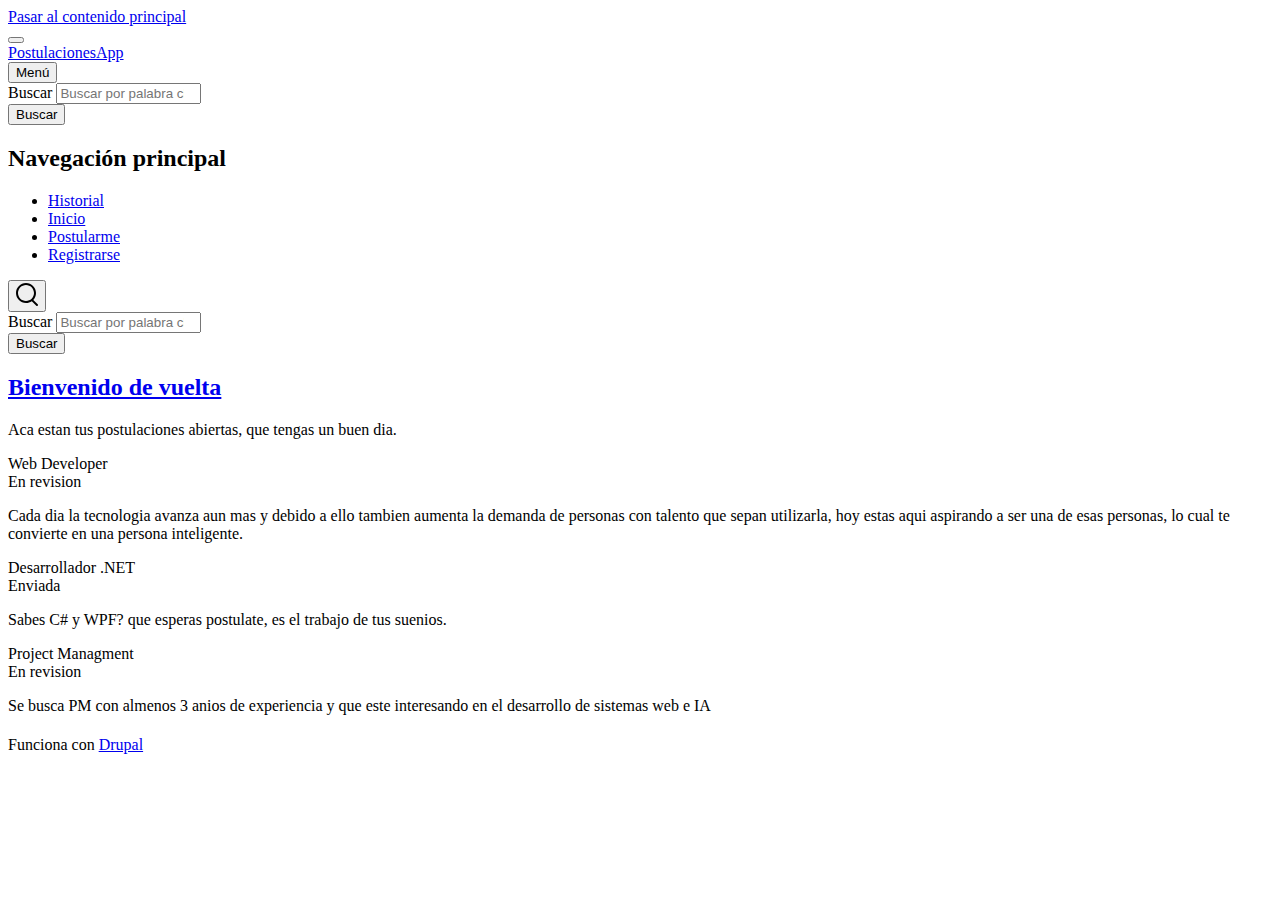
<file: node/index.html>
<!DOCTYPE html>
<html lang="es" dir="ltr" prefix="content: http://purl.org/rss/1.0/modules/content/  dc: http://purl.org/dc/terms/  foaf: http://xmlns.com/foaf/0.1/  og: http://ogp.me/ns#  rdfs: http://www.w3.org/2000/01/rdf-schema#  schema: http://schema.org/  sioc: http://rdfs.org/sioc/ns#  sioct: http://rdfs.org/sioc/types#  skos: http://www.w3.org/2004/02/skos/core#  xsd: http://www.w3.org/2001/XMLSchema# ">
  <head>
    <meta charset="utf-8" />
<meta name="Generator" content="Drupal 9 (https://www.drupal.org)" />
<meta name="MobileOptimized" content="width" />
<meta name="HandheldFriendly" content="true" />
<meta name="viewport" content="width=device-width, initial-scale=1.0" />
<link rel="icon" href="https://mayko2003.github.io/postulaciones-app/core/themes/olivero/favicon.ico" type="image/vnd.microsoft.icon" />
<link rel="alternate" type="application/rss+xml" title="" href="https://mayko2003.github.io/postulaciones-app/rss.xml" />

    <title>Inicio | PostulacionesApp</title>
    <link rel="stylesheet" media="all" href="https://mayko2003.github.io/postulaciones-app/sites/default/files/css/css_ZkXYXQnGJS_fod13M71A_hrVGAifAnMsVHokyLZX8QQ.css" />
<link rel="stylesheet" media="all" href="https://mayko2003.github.io/postulaciones-app/sites/default/files/css/css_1TBDolh6-k8K4cQTWIClDVwUGPIsWsmEePmMggkeog8.css" />

    
    
<link rel="preload" href="https://mayko2003.github.io/postulaciones-app/core/themes/olivero/fonts/metropolis/Metropolis-Regular.woff2" as="font" type="font/woff2" crossorigin>
<link rel="preload" href="https://mayko2003.github.io/postulaciones-app/core/themes/olivero/fonts/metropolis/Metropolis-SemiBold.woff2" as="font" type="font/woff2" crossorigin>
<link rel="preload" href="https://mayko2003.github.io/postulaciones-app/core/themes/olivero/fonts/metropolis/Metropolis-Bold.woff2" as="font" type="font/woff2" crossorigin>
<link rel="preload" href="https://mayko2003.github.io/postulaciones-app/core/themes/olivero/fonts/lora/lora-v14-latin-regular.woff2" as="font" type="font/woff2" crossorigin>
    <noscript><link rel="stylesheet" href="https://mayko2003.github.io/postulaciones-app/core/themes/olivero/css/components/navigation/nav-primary-no-js.css?rkl5x3" />
</noscript>
  </head>
  <body class="path-frontpage">
        <a href="#main-content" class="visually-hidden focusable skip-link">
      Pasar al contenido principal
    </a>
    
      <div class="dialog-off-canvas-main-canvas" data-off-canvas-main-canvas>
    
<div id="page-wrapper" class="page-wrapper">
  <div id="page">

          <header id="header" class="site-header" data-drupal-selector="site-header" role="banner">

                <div class="site-header__fixable" data-drupal-selector="site-header-fixable">
          <div class="site-header__initial">
            <button class="sticky-header-toggle" data-drupal-selector="sticky-header-toggle" role="switch" aria-controls="site-header__inner" aria-label="Sticky header" aria-checked="false">
              <span class="sticky-header-toggle__icon">
                <span></span>
                <span></span>
                <span></span>
              </span>
            </button>
          </div>

                    <div id="site-header__inner" class="site-header__inner" data-drupal-selector="site-header-inner">
            <div class="container site-header__inner__container">

              


<div id="block-olivero-site-branding" class="site-branding block block-system block-system-branding-block">
  
    
    <div class="site-branding__inner">
              <div class="site-branding__text">
        <div class="site-branding__name">
          <a href="https://mayko2003.github.io/postulaciones-app/" title="Inicio" rel="home">PostulacionesApp</a>
        </div>
      </div>
      </div>
</div>

<div class="header-nav-overlay" data-drupal-selector="header-nav-overlay"></div>


                              <div class="mobile-buttons" data-drupal-selector="mobile-buttons">
                  <button class="mobile-nav-button" data-drupal-selector="mobile-nav-button" aria-label="Menú principal" aria-controls="header-nav" aria-expanded="false">
                    <span class="mobile-nav-button__label">Menú</span>
                    <span class="mobile-nav-button__icon"></span>
                  </button>
                </div>

                <div id="header-nav" class="header-nav" data-drupal-selector="header-nav">
                  
<div class="search-block-form block block-search-narrow" data-drupal-selector="search-block-form" id="block-olivero-search-form-narrow" role="search">
  
    
      <div class="content">
      <form action="https://mayko2003.github.io/postulaciones-app/search/node" method="get" id="search-block-form" accept-charset="UTF-8" class="search-form search-block-form">
  <div class="js-form-item form-item js-form-type-search form-item-keys js-form-item-keys form-no-label">
      <label for="edit-keys" class="form-item__label visually-hidden">Buscar</label>
        <input title="Escriba lo que quiere buscar." placeholder="Buscar por palabra clave o frase" data-drupal-selector="edit-keys" type="search" id="edit-keys" name="keys" value="" size="15" maxlength="128" class="form-search form-element form-element--type-search form-element--api-search" />

        </div>
<div data-drupal-selector="edit-actions" class="form-actions js-form-wrapper form-wrapper" id="edit-actions--2"><button class="button--primary search-form__submit button js-form-submit form-submit" data-drupal-selector="edit-submit" type="submit" id="edit-submit--2" value="Buscar">
    <span class="icon--search"></span>
    <span class="visually-hidden">Buscar</span>
</button>

</div>

</form>

    </div>
  </div>
<nav  id="block-olivero-main-menu" class="primary-nav block block-menu navigation menu--main" aria-labelledby="block-olivero-main-menu-menu" role="navigation">
            
  <h2 class="visually-hidden block__title" id="block-olivero-main-menu-menu">Navegación principal</h2>
  
        


          
        
    <ul  class="menu primary-nav__menu primary-nav__menu--level-1" data-drupal-selector="primary-nav-menu--level-1">
            
                          
        
        
        <li class="primary-nav__menu-item primary-nav__menu-item--link primary-nav__menu-item--level-1">
                              
                      <a href="https://mayko2003.github.io/postulaciones-app/historial" title="Historial de postulaciones" class="primary-nav__menu-link primary-nav__menu-link--link primary-nav__menu-link--level-1" data-drupal-selector="primary-nav-menu-link-has-children" data-drupal-link-system-path="node/4">            <span class="primary-nav__menu-link-inner primary-nav__menu-link-inner--level-1">Historial</span>
          </a>

            
                  </li>
      
                          
        
        
        <li class="primary-nav__menu-item primary-nav__menu-item--link primary-nav__menu-item--level-1">
                              
                      <a href="https://mayko2003.github.io/postulaciones-app/" class="primary-nav__menu-link primary-nav__menu-link--link primary-nav__menu-link--level-1 is-active" data-drupal-selector="primary-nav-menu-link-has-children" data-drupal-link-system-path="&lt;front&gt;">            <span class="primary-nav__menu-link-inner primary-nav__menu-link-inner--level-1">Inicio</span>
          </a>

            
                  </li>
      
                          
        
        
        <li class="primary-nav__menu-item primary-nav__menu-item--link primary-nav__menu-item--level-1">
                              
                      <a href="https://mayko2003.github.io/postulaciones-app/postulacion" title="Realizar postulacion a una OL" class="primary-nav__menu-link primary-nav__menu-link--link primary-nav__menu-link--level-1" data-drupal-selector="primary-nav-menu-link-has-children" data-drupal-link-system-path="node/2">            <span class="primary-nav__menu-link-inner primary-nav__menu-link-inner--level-1">Postularme</span>
          </a>

            
                  </li>
      
                          
        
        
        <li class="primary-nav__menu-item primary-nav__menu-item--link primary-nav__menu-item--level-1">
                              
                      <a href="https://mayko2003.github.io/postulaciones-app/registrarse" title="Registrarse en la App" class="primary-nav__menu-link primary-nav__menu-link--link primary-nav__menu-link--level-1" data-drupal-selector="primary-nav-menu-link-has-children" data-drupal-link-system-path="node/5">            <span class="primary-nav__menu-link-inner primary-nav__menu-link-inner--level-1">Registrarse</span>
          </a>

            
                  </li>
          </ul>
  


  </nav>


                  

  <div class="region region--secondary-menu">
    <div class="search-block-form block block-search-wide" data-drupal-selector="search-block-form-2" id="block-olivero-search-form-wide" role="search">
  
    
      <button class="block-search-wide__button" aria-label="Formulario de búsqueda" data-drupal-selector="block-search-wide-button">
      <svg xmlns="http://www.w3.org/2000/svg" width="22" height="23" viewBox="0 0 22 23">
  <path fill="currentColor" d="M21.7,21.3l-4.4-4.4C19,15.1,20,12.7,20,10c0-5.5-4.5-10-10-10S0,4.5,0,10s4.5,10,10,10c2.1,0,4.1-0.7,5.8-1.8l4.5,4.5c0.4,0.4,1,0.4,1.4,0S22.1,21.7,21.7,21.3z M10,18c-4.4,0-8-3.6-8-8s3.6-8,8-8s8,3.6,8,8S14.4,18,10,18z"/>
</svg>
      <span class="block-search-wide__button-close"></span>
    </button>

        <div class="block-search-wide__wrapper" data-drupal-selector="block-search-wide-wrapper" tabindex="-1">
      <div class="block-search-wide__container">
        <div class="block-search-wide__grid">
          <form action="https://mayko2003.github.io/postulaciones-app/search/node" method="get" id="search-block-form--2" accept-charset="UTF-8" class="search-form search-block-form">
  <div class="js-form-item form-item js-form-type-search form-item-keys js-form-item-keys form-no-label">
      <label for="edit-keys--2" class="form-item__label visually-hidden">Buscar</label>
        <input title="Escriba lo que quiere buscar." placeholder="Buscar por palabra clave o frase" data-drupal-selector="edit-keys" type="search" id="edit-keys--2" name="keys" value="" size="15" maxlength="128" class="form-search form-element form-element--type-search form-element--api-search" />

        </div>
<div data-drupal-selector="edit-actions" class="form-actions js-form-wrapper form-wrapper" id="edit-actions--3"><button class="button--primary search-form__submit button js-form-submit form-submit" data-drupal-selector="edit-submit" type="submit" id="edit-submit--3" value="Buscar">
    <span class="icon--search"></span>
    <span class="visually-hidden">Buscar</span>
</button>

</div>

</form>

        </div>
      </div>
    </div>
  </div>

  </div>

                </div>
                          </div>
          </div>
        </div>
      </header>
    
    <div id="main-wrapper" class="layout-main-wrapper layout-container">
      <div id="main" class="layout-main">
        <div class="main-content">
          <a id="main-content" tabindex="-1"></a>
          
          <div class="main-content__container container">
            

  <div class="region region--highlighted grid-full layout--pass--content-medium ie11-autorow">
    <div data-drupal-messages-fallback class="hidden messages-list"></div>

  </div>

            



                          <main role="main">
                

  <div class="region region--content-above grid-full layout--pass--content-medium ie11-autorow">
    


<div id="block-olivero-page-title" class="block block-core block-page-title-block">
  
  



  
</div>

  </div>

                

  <div class="region region--content grid-full layout--pass--content-medium ie11-autorow" id="content">
    <div class="views-element-container">
<div class="view view-frontpage view-id-frontpage view-display-id-page_1 grid-full layout--pass--content-narrow ie11-autorow">
  
    
      
      <div class="view-content">
          <div class="views-row">

<article data-history-node-id="3" role="article" about="https://mayko2003.github.io/postulaciones-app/node/3" typeof="schema:WebPage" class="node node--type-page node--promoted node--view-mode-teaser">
  <header>
    
      <span property="schema:name" content="Bienvenido de vuelta" class="hidden"></span>

              <div class="node__top-wrapper">
        
        <h2 class="node__title">
          <a href="https://mayko2003.github.io/postulaciones-app/node/3" rel="bookmark">
<span property="schema:name">Bienvenido de vuelta</span>
</a>
        </h2>
      </div>
      </header>
  <div class="node__content">
    
            <div property="schema:text" class="text-content clearfix field field--name-body field--type-text-with-summary field--label-hidden field__item"><p>Aca estan tus postulaciones abiertas, que tengas un buen dia.</p></div>
      
  </div>
</article>
</div>

    </div>
  
      
        
</div>
</div>

  </div>

              </main>
                        


  <div class="region region--content-below">
    

<div id="block-swipercards" class="block block-swiper-cards">
  
    
      <div class="block__content">
      
     
      
        <div class="swipercardsblock-container-layout-2 swiper-card-" >
      <div class="swiper sc-layout-4">
        <div class="swiper-wrapper">

                                    <div class="swiper-slide">
                                  <div class="img" style="background-image: url(https://mayko2003.github.io/postulaciones-apphttps://mayko2003.github.io/postulaciones-app/sites/default/files/module-images/home-slider-images/web-dev.jpg)"></div>
                                <div class="swiper-content-container">
                                      <div class="name">Web Developer</div>
                                                        <div class="title">En revision</div>
                                                        <div class="desc"><p>Cada dia la tecnologia avanza aun mas y debido a ello tambien aumenta la demanda de personas con talento que sepan utilizarla, hoy estas aqui aspirando a ser una de esas personas, lo cual te convierte en una persona inteligente.</p>

                    </div>
                                  </div>
              </div>
                          <div class="swiper-slide">
                                  <div class="img" style="background-image: url(https://mayko2003.github.io/postulaciones-apphttps://mayko2003.github.io/postulaciones-app/sites/default/files/module-images/home-slider-images/net.jpg)"></div>
                                <div class="swiper-content-container">
                                      <div class="name">Desarrollador .NET</div>
                                                        <div class="title">Enviada</div>
                                                        <div class="desc"><p>Sabes C# y WPF? que esperas postulate, es el trabajo de tus suenios.</p>

                    </div>
                                  </div>
              </div>
                          <div class="swiper-slide">
                                  <div class="img" style="background-image: url(https://mayko2003.github.io/postulaciones-apphttps://mayko2003.github.io/postulaciones-app/sites/default/files/module-images/home-slider-images/pm.jpg)"></div>
                                <div class="swiper-content-container">
                                      <div class="name">Project Managment</div>
                                                        <div class="title">En revision</div>
                                                        <div class="desc"><p>Se busca PM con almenos 3 anios de experiencia y que este interesando en el desarrollo de sistemas web e IA</p>

                    </div>
                                  </div>
              </div>
                      
        </div>
      </div>
    </div>
    
  </div>

    </div>
  </div>

  </div>

          </div>
        </div>
        <div class="social-bar">
          
        </div>
      </div>
    </div>

    <footer class="site-footer">
      <div class="site-footer__inner container">
        
        

  <div class="region region--footer-bottom grid-full layout--pass--content-medium ie11-autorow">
    

<div id="block-olivero-powered" class="block block-system block-system-powered-by-block">
  
    
    
  <span>
    Funciona con    <a href="https://www.drupal.org">Drupal</a>
    <span class="drupal-logo" aria-label="Logo Drupal">
      <svg width="14" height="19" xmlns="http://www.w3.org/2000/svg" viewBox="0 0 42.15 55.08" fill="none" aria-label="Logo Drupal" role="img">
        <path d="M29.75 11.73C25.87 7.86 22.18 4.16 21.08 0 20 4.16 16.28 7.86 12.4 11.73 6.59 17.54 0 24.12 0 34a21.08 21.08 0 1042.15 0c0-9.88-6.59-16.46-12.4-22.27zM10.84 35.92a14.13 14.13 0 00-1.65 2.62.54.54 0 01-.36.3h-.18c-.47 0-1-.92-1-.92-.14-.22-.27-.45-.4-.69l-.09-.19C5.94 34.25 7 30.28 7 30.28a17.42 17.42 0 012.52-5.41 31.53 31.53 0 012.28-3l1 1 4.72 4.82a.54.54 0 010 .72l-4.93 5.47zm10.48 13.81a7.29 7.29 0 01-5.4-12.14c1.54-1.83 3.42-3.63 5.46-6 2.42 2.58 4 4.35 5.55 6.29a3.08 3.08 0 01.32.48 7.15 7.15 0 011.3 4.12 7.23 7.23 0 01-7.23 7.25zM35 38.14a.84.84 0 01-.67.58h-.14a1.22 1.22 0 01-.68-.55 37.77 37.77 0 00-4.28-5.31l-1.93-2-6.41-6.65a54 54 0 01-3.84-3.94 1.3 1.3 0 00-.1-.15 3.84 3.84 0 01-.51-1v-.19a3.4 3.4 0 011-3c1.24-1.24 2.49-2.49 3.67-3.79 1.3 1.44 2.69 2.82 4.06 4.19a57.6 57.6 0 017.55 8.58A16 16 0 0135.65 34a14.55 14.55 0 01-.65 4.14z"/>
      </svg>
    </span>
  </span>
</div>

  </div>

      </div>
    </footer>

    <div class="overlay" data-drupal-selector="overlay"></div>

  </div>
</div>

  </div>

    
    <script type="application/json" data-drupal-selector="drupal-settings-json">{"path":{"baseUrl":"\/","scriptPath":null,"pathPrefix":"","currentPath":"node","currentPathIsAdmin":false,"isFront":true,"currentLanguage":"es"},"pluralDelimiter":"\u0003","suppressDeprecationErrors":true,"ajaxPageState":{"libraries":"olivero\/content-below,olivero\/global-styling,olivero\/navigation-primary,olivero\/powered-by-block,olivero\/search-narrow,olivero\/search-wide,swiper_cards\/swiper_cards,swiper_cards\/swiper_cards_bundle,system\/base,views\/views.module","theme":"olivero","theme_token":null},"ajaxTrustedUrl":{"\/search\/node":true},"user":{"uid":0,"permissionsHash":"cdcd0b24fc742dba0d3f5e0820d3e6396d1ab6c1b05f1fe0e91ea9ac03ffff16"}}</script>
<script src="https://mayko2003.github.io/postulaciones-app/sites/default/files/js/js_z7ICR7Lf3uRmnLTkpBDT835Q0RgVZgCUhYeXaYmfb3A.js"></script>

  </body>
</html>
</file>
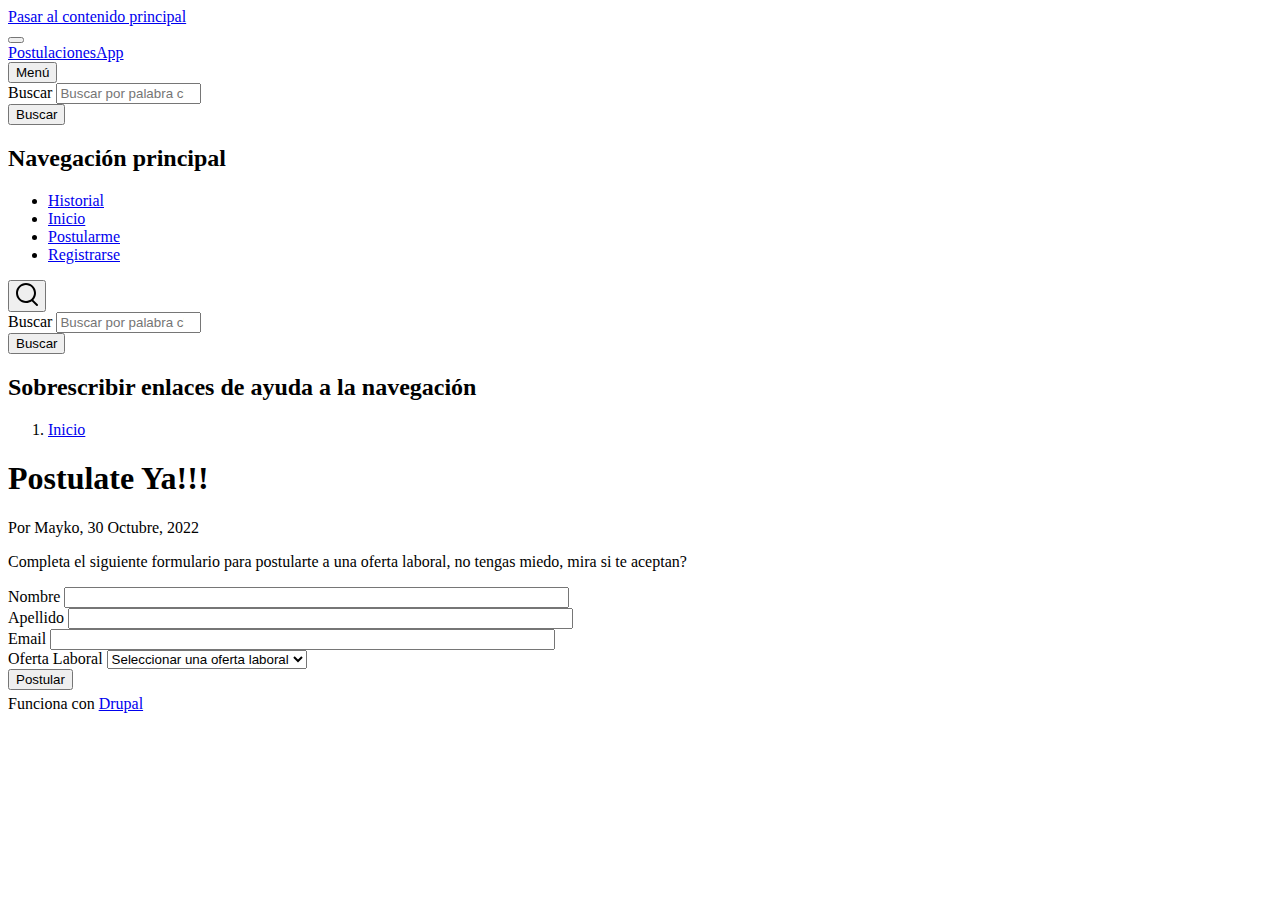
<file: postulacion/index.html>
<!DOCTYPE html>
<html lang="es" dir="ltr" prefix="content: http://purl.org/rss/1.0/modules/content/  dc: http://purl.org/dc/terms/  foaf: http://xmlns.com/foaf/0.1/  og: http://ogp.me/ns#  rdfs: http://www.w3.org/2000/01/rdf-schema#  schema: http://schema.org/  sioc: http://rdfs.org/sioc/ns#  sioct: http://rdfs.org/sioc/types#  skos: http://www.w3.org/2004/02/skos/core#  xsd: http://www.w3.org/2001/XMLSchema# ">
  <head>
    <meta charset="utf-8" />
<meta name="Generator" content="Drupal 9 (https://www.drupal.org)" />
<meta name="MobileOptimized" content="width" />
<meta name="HandheldFriendly" content="true" />
<meta name="viewport" content="width=device-width, initial-scale=1.0" />
<link rel="icon" href="https://mayko2003.github.io/postulaciones-app/core/themes/olivero/favicon.ico" type="image/vnd.microsoft.icon" />
<link rel="canonical" href="https://mayko2003.github.io/postulaciones-app/postulacion" />
<link rel="shortlink" href="https://mayko2003.github.io/postulaciones-app/node/2" />

    <title>Postulate Ya!!! | PostulacionesApp</title>
    <link rel="stylesheet" media="all" href="https://mayko2003.github.io/postulaciones-app/sites/default/files/css/css_JSeFTghTGjvXB8TkQsO3vkY3M6gvLxZSEeYdatbDm64.css" />
<link rel="stylesheet" media="all" href="https://mayko2003.github.io/postulaciones-app/sites/default/files/css/css_ffq2QLz6iny52uXehhMKmlgYl0iEJNfDD--CP-_C9fw.css" />

    
    
<link rel="preload" href="https://mayko2003.github.io/postulaciones-app/core/themes/olivero/fonts/metropolis/Metropolis-Regular.woff2" as="font" type="font/woff2" crossorigin>
<link rel="preload" href="https://mayko2003.github.io/postulaciones-app/core/themes/olivero/fonts/metropolis/Metropolis-SemiBold.woff2" as="font" type="font/woff2" crossorigin>
<link rel="preload" href="https://mayko2003.github.io/postulaciones-app/core/themes/olivero/fonts/metropolis/Metropolis-Bold.woff2" as="font" type="font/woff2" crossorigin>
<link rel="preload" href="https://mayko2003.github.io/postulaciones-app/core/themes/olivero/fonts/lora/lora-v14-latin-regular.woff2" as="font" type="font/woff2" crossorigin>
    <noscript><link rel="stylesheet" href="https://mayko2003.github.io/postulaciones-app/core/themes/olivero/css/components/navigation/nav-primary-no-js.css?rkl5x3" />
</noscript>


<!-- Google tag (gtag.js) -->
<script async src="https://www.googletagmanager.com/gtag/js?id=G-HFXXKRR0NS"></script>
<script>
  window.dataLayer = window.dataLayer || [];
  function gtag(){dataLayer.push(arguments);}
  gtag('js', new Date());

  gtag('config', 'G-HFXXKRR0NS');
</script>


</head>
  <body class="path-node page-node-type-webform">
        <a href="#main-content" class="visually-hidden focusable skip-link">
      Pasar al contenido principal
    </a>
    
      <div class="dialog-off-canvas-main-canvas" data-off-canvas-main-canvas>
    
<div id="page-wrapper" class="page-wrapper">
  <div id="page">

          <header id="header" class="site-header" data-drupal-selector="site-header" role="banner">

                <div class="site-header__fixable" data-drupal-selector="site-header-fixable">
          <div class="site-header__initial">
            <button class="sticky-header-toggle" data-drupal-selector="sticky-header-toggle" role="switch" aria-controls="site-header__inner" aria-label="Sticky header" aria-checked="false">
              <span class="sticky-header-toggle__icon">
                <span></span>
                <span></span>
                <span></span>
              </span>
            </button>
          </div>

                    <div id="site-header__inner" class="site-header__inner" data-drupal-selector="site-header-inner">
            <div class="container site-header__inner__container">

              


<div id="block-olivero-site-branding" class="site-branding block block-system block-system-branding-block">
  
    
    <div class="site-branding__inner">
              <div class="site-branding__text">
        <div class="site-branding__name">
          <a href="https://mayko2003.github.io/postulaciones-app/" title="Inicio" rel="home">PostulacionesApp</a>
        </div>
      </div>
      </div>
</div>

<div class="header-nav-overlay" data-drupal-selector="header-nav-overlay"></div>


                              <div class="mobile-buttons" data-drupal-selector="mobile-buttons">
                  <button class="mobile-nav-button" data-drupal-selector="mobile-nav-button" aria-label="Menú principal" aria-controls="header-nav" aria-expanded="false">
                    <span class="mobile-nav-button__label">Menú</span>
                    <span class="mobile-nav-button__icon"></span>
                  </button>
                </div>

                <div id="header-nav" class="header-nav" data-drupal-selector="header-nav">
                  
<div class="search-block-form block block-search-narrow" data-drupal-selector="search-block-form" id="block-olivero-search-form-narrow" role="search">
  
    
      <div class="content">
      <form action="https://mayko2003.github.io/postulaciones-app/search/node" method="get" id="search-block-form" accept-charset="UTF-8" class="search-form search-block-form">
  <div class="js-form-item form-item js-form-type-search form-item-keys js-form-item-keys form-no-label">
      <label for="edit-keys" class="form-item__label visually-hidden">Buscar</label>
        <input title="Escriba lo que quiere buscar." placeholder="Buscar por palabra clave o frase" data-drupal-selector="edit-keys" type="search" id="edit-keys" name="keys" value="" size="15" maxlength="128" class="form-search form-element form-element--type-search form-element--api-search" />

        </div>
<div data-drupal-selector="edit-actions" class="form-actions js-form-wrapper form-wrapper" id="edit-actions--2"><button class="button--primary search-form__submit button js-form-submit form-submit" data-drupal-selector="edit-submit" type="submit" id="edit-submit--2" value="Buscar">
    <span class="icon--search"></span>
    <span class="visually-hidden">Buscar</span>
</button>

</div>

</form>

    </div>
  </div>
<nav  id="block-olivero-main-menu" class="primary-nav block block-menu navigation menu--main" aria-labelledby="block-olivero-main-menu-menu" role="navigation">
            
  <h2 class="visually-hidden block__title" id="block-olivero-main-menu-menu">Navegación principal</h2>
  
        


          
        
    <ul  class="menu primary-nav__menu primary-nav__menu--level-1" data-drupal-selector="primary-nav-menu--level-1">
            
                          
        
        
        <li class="primary-nav__menu-item primary-nav__menu-item--link primary-nav__menu-item--level-1">
                              
                      <a href="https://mayko2003.github.io/postulaciones-app/historial" title="Historial de postulaciones" class="primary-nav__menu-link primary-nav__menu-link--link primary-nav__menu-link--level-1" data-drupal-selector="primary-nav-menu-link-has-children" data-drupal-link-system-path="node/4">            <span class="primary-nav__menu-link-inner primary-nav__menu-link-inner--level-1">Historial</span>
          </a>

            
                  </li>
      
                          
        
        
        <li class="primary-nav__menu-item primary-nav__menu-item--link primary-nav__menu-item--level-1">
                              
                      <a href="https://mayko2003.github.io/postulaciones-app/" class="primary-nav__menu-link primary-nav__menu-link--link primary-nav__menu-link--level-1" data-drupal-selector="primary-nav-menu-link-has-children" data-drupal-link-system-path="&lt;front&gt;">            <span class="primary-nav__menu-link-inner primary-nav__menu-link-inner--level-1">Inicio</span>
          </a>

            
                  </li>
      
                          
        
        
        <li class="primary-nav__menu-item primary-nav__menu-item--link primary-nav__menu-item--level-1">
                              
                      <a href="https://mayko2003.github.io/postulaciones-app/postulacion" title="Realizar postulacion a una OL" class="primary-nav__menu-link primary-nav__menu-link--link primary-nav__menu-link--level-1 is-active" data-drupal-selector="primary-nav-menu-link-has-children" data-drupal-link-system-path="node/2">            <span class="primary-nav__menu-link-inner primary-nav__menu-link-inner--level-1">Postularme</span>
          </a>

            
                  </li>
      
                          
        
        
        <li class="primary-nav__menu-item primary-nav__menu-item--link primary-nav__menu-item--level-1">
                              
                      <a href="https://mayko2003.github.io/postulaciones-app/registrarse" title="Registrarse en la App" class="primary-nav__menu-link primary-nav__menu-link--link primary-nav__menu-link--level-1" data-drupal-selector="primary-nav-menu-link-has-children" data-drupal-link-system-path="node/5">            <span class="primary-nav__menu-link-inner primary-nav__menu-link-inner--level-1">Registrarse</span>
          </a>

            
                  </li>
          </ul>
  


  </nav>


                  

  <div class="region region--secondary-menu">
    <div class="search-block-form block block-search-wide" data-drupal-selector="search-block-form-2" id="block-olivero-search-form-wide" role="search">
  
    
      <button class="block-search-wide__button" aria-label="Formulario de búsqueda" data-drupal-selector="block-search-wide-button">
      <svg xmlns="http://www.w3.org/2000/svg" width="22" height="23" viewBox="0 0 22 23">
  <path fill="currentColor" d="M21.7,21.3l-4.4-4.4C19,15.1,20,12.7,20,10c0-5.5-4.5-10-10-10S0,4.5,0,10s4.5,10,10,10c2.1,0,4.1-0.7,5.8-1.8l4.5,4.5c0.4,0.4,1,0.4,1.4,0S22.1,21.7,21.7,21.3z M10,18c-4.4,0-8-3.6-8-8s3.6-8,8-8s8,3.6,8,8S14.4,18,10,18z"/>
</svg>
      <span class="block-search-wide__button-close"></span>
    </button>

        <div class="block-search-wide__wrapper" data-drupal-selector="block-search-wide-wrapper" tabindex="-1">
      <div class="block-search-wide__container">
        <div class="block-search-wide__grid">
          <form action="https://mayko2003.github.io/postulaciones-app/search/node" method="get" id="search-block-form--2" accept-charset="UTF-8" class="search-form search-block-form">
  <div class="js-form-item form-item js-form-type-search form-item-keys js-form-item-keys form-no-label">
      <label for="edit-keys--2" class="form-item__label visually-hidden">Buscar</label>
        <input title="Escriba lo que quiere buscar." placeholder="Buscar por palabra clave o frase" data-drupal-selector="edit-keys" type="search" id="edit-keys--2" name="keys" value="" size="15" maxlength="128" class="form-search form-element form-element--type-search form-element--api-search" />

        </div>
<div data-drupal-selector="edit-actions" class="form-actions js-form-wrapper form-wrapper" id="edit-actions--3"><button class="button--primary search-form__submit button js-form-submit form-submit" data-drupal-selector="edit-submit" type="submit" id="edit-submit--3" value="Buscar">
    <span class="icon--search"></span>
    <span class="visually-hidden">Buscar</span>
</button>

</div>

</form>

        </div>
      </div>
    </div>
  </div>

  </div>

                </div>
                          </div>
          </div>
        </div>
      </header>
    
    <div id="main-wrapper" class="layout-main-wrapper layout-container">
      <div id="main" class="layout-main">
        <div class="main-content">
          <a id="main-content" tabindex="-1"></a>
          
          <div class="main-content__container container">
            

  <div class="region region--highlighted grid-full layout--pass--content-medium ie11-autorow">
    <div data-drupal-messages-fallback class="hidden messages-list"></div>

  </div>

            

  <div class="region region--breadcrumb grid-full layout--pass--content-medium ie11-autorow">
    

<div id="block-olivero-breadcrumbs" class="block block-system block-system-breadcrumb-block">
  
    
      <div class="block__content">
        <nav class="breadcrumb" role="navigation" aria-labelledby="system-breadcrumb">
    <h2 id="system-breadcrumb" class="visually-hidden">Sobrescribir enlaces de ayuda a la navegación</h2>
    <div class="breadcrumb__content">
      <ol class="breadcrumb__list">
                  <li class="breadcrumb__item">
                          <a href="/" class="breadcrumb__link">Inicio</a>
                      </li>
              </ol>
    </div>
  </nav>

    </div>
  </div>

  </div>


                          <main role="main">
                

  <div class="region region--content-above grid-full layout--pass--content-medium ie11-autorow">
    


<div id="block-olivero-page-title" class="block block-core block-page-title-block">
  
  

  <h1 class="title page-title">
<span>Postulate Ya!!!</span>
</h1>


  
</div>

  </div>

                

  <div class="region region--content grid-full layout--pass--content-medium ie11-autorow" id="content">
    

<article data-history-node-id="2" role="article" about="https://mayko2003.github.io/postulaciones-app/postulacion" class="node node--type-webform node--view-mode-full">
  <header class="">
    
          
          <div class="node__meta">
              <span>
          Por <span><span lang="" about="/user/1" typeof="schema:Person" property="schema:name" datatype="">Mayko</span></span>, 30  Octubre,  2022
        </span>
        
      </div>
      </header>
  <div class="node__content">
        
            <div class="text-content clearfix field field--name-body field--type-text-with-summary field--label-hidden field__item"><p>Completa el siguiente formulario para postularte a una oferta laboral, no tengas miedo, mira si te aceptan?</p></div>
      
            <div class="field field--name-webform field--type-webform field--label-hidden field__item"><form class="webform-submission-form webform-submission-add-form webform-submission-postulacionform-form webform-submission-postulacionform-add-form webform-submission-postulacionform-node-2-form webform-submission-postulacionform-node-2-add-form js-webform-details-toggle webform-details-toggle" data-drupal-selector="webform-submission-postulacionform-node-2-add-form" action="/postulacion" method="post" id="webform-submission-postulacionform-node-2-add-form" accept-charset="UTF-8">
  
  <div class="form-type-textfield js-form-item form-item js-form-type-textfield form-item-nombre js-form-item-nombre">
      <label for="edit-nombre" class="form-item__label js-form-required form-required">Nombre</label>
        <input data-webform-required-error="Debe ingresar su nombre" data-drupal-selector="edit-nombre" type="text" id="edit-nombre" name="nombre" value="" size="60" maxlength="255" class="form-text required form-element form-element--type-text form-element--api-textfield" required="required" aria-required="true" />

        </div>
<div class="form-type-textfield js-form-item form-item js-form-type-textfield form-item-apellido js-form-item-apellido">
      <label for="edit-apellido" class="form-item__label js-form-required form-required">Apellido</label>
        <input data-webform-required-error="Debe ingresar su apellido" data-drupal-selector="edit-apellido" type="text" id="edit-apellido" name="apellido" value="" size="60" maxlength="255" class="form-text required form-element form-element--type-text form-element--api-textfield" required="required" aria-required="true" />

        </div>
<div class="form-type-email js-form-item form-item js-form-type-email form-item-email js-form-item-email">
      <label for="edit-email" class="form-item__label js-form-required form-required">Email</label>
        <input data-webform-required-error="Debe ingresar un correo electronico" data-drupal-selector="edit-email" type="email" id="edit-email" name="email" value="" size="60" maxlength="254" class="form-email required form-element form-element--type-email form-element--api-email" required="required" aria-required="true" />

        </div>
<div class="form-type-select js-form-item form-item js-form-type-select form-item-oferta-laboral js-form-item-oferta-laboral">
      <label for="edit-oferta-laboral" class="form-item__label js-form-required form-required">Oferta Laboral</label>
        <select data-webform-required-error="Debe seleccionar una oferta laboral" data-drupal-selector="edit-oferta-laboral" id="edit-oferta-laboral" name="oferta_laboral" class="form-select required form-element form-element--type-select" required="required" aria-required="true"><option value="" selected="selected">Seleccionar una oferta laboral</option><option value="1">Desarrollador Web</option><option value="2">Electricista</option><option value="3">Contador</option><option value="4">Desarrollador .NET</option><option value="5">Analista en Sistemas</option></select>
        </div>
<div data-drupal-selector="edit-actions" class="form-actions webform-actions js-form-wrapper form-wrapper" id="edit-actions"><input class="webform-button--submit button button--primary js-form-submit form-submit" data-drupal-selector="edit-actions-submit" type="submit" id="edit-actions-submit" name="op" value="Postular" />

</div>
<input autocomplete="off" data-drupal-selector="form-vnd24nsgzokqhxfxf32sqzhsxlnpymz7ehrvophveww" type="hidden" name="form_build_id" value="form-vnd24NsgZokQHxfXF32SqZhSxlNPymZ7ehrvoPhveWw" />
<input data-drupal-selector="edit-webform-submission-postulacionform-node-2-add-form" type="hidden" name="form_id" value="webform_submission_postulacionform_node_2_add_form" />


  
</form>
</div>
      
  </div>
  </article>

  </div>

              </main>
                        
          </div>
        </div>
        <div class="social-bar">
          
        </div>
      </div>
    </div>

    <footer class="site-footer">
      <div class="site-footer__inner container">
        
        

  <div class="region region--footer-bottom grid-full layout--pass--content-medium ie11-autorow">
    

<div id="block-olivero-powered" class="block block-system block-system-powered-by-block">
  
    
    
  <span>
    Funciona con    <a href="https://www.drupal.org">Drupal</a>
    <span class="drupal-logo" aria-label="Logo Drupal">
      <svg width="14" height="19" xmlns="http://www.w3.org/2000/svg" viewBox="0 0 42.15 55.08" fill="none" aria-label="Logo Drupal" role="img">
        <path d="M29.75 11.73C25.87 7.86 22.18 4.16 21.08 0 20 4.16 16.28 7.86 12.4 11.73 6.59 17.54 0 24.12 0 34a21.08 21.08 0 1042.15 0c0-9.88-6.59-16.46-12.4-22.27zM10.84 35.92a14.13 14.13 0 00-1.65 2.62.54.54 0 01-.36.3h-.18c-.47 0-1-.92-1-.92-.14-.22-.27-.45-.4-.69l-.09-.19C5.94 34.25 7 30.28 7 30.28a17.42 17.42 0 012.52-5.41 31.53 31.53 0 012.28-3l1 1 4.72 4.82a.54.54 0 010 .72l-4.93 5.47zm10.48 13.81a7.29 7.29 0 01-5.4-12.14c1.54-1.83 3.42-3.63 5.46-6 2.42 2.58 4 4.35 5.55 6.29a3.08 3.08 0 01.32.48 7.15 7.15 0 011.3 4.12 7.23 7.23 0 01-7.23 7.25zM35 38.14a.84.84 0 01-.67.58h-.14a1.22 1.22 0 01-.68-.55 37.77 37.77 0 00-4.28-5.31l-1.93-2-6.41-6.65a54 54 0 01-3.84-3.94 1.3 1.3 0 00-.1-.15 3.84 3.84 0 01-.51-1v-.19a3.4 3.4 0 011-3c1.24-1.24 2.49-2.49 3.67-3.79 1.3 1.44 2.69 2.82 4.06 4.19a57.6 57.6 0 017.55 8.58A16 16 0 0135.65 34a14.55 14.55 0 01-.65 4.14z"/>
      </svg>
    </span>
  </span>
</div>

  </div>

      </div>
    </footer>

    <div class="overlay" data-drupal-selector="overlay"></div>

  </div>
</div>

  </div>

    
    <script type="application/json" data-drupal-selector="drupal-settings-json">{"path":{"baseUrl":"\/","scriptPath":null,"pathPrefix":"","currentPath":"node\/2","currentPathIsAdmin":false,"isFront":false,"currentLanguage":"es"},"pluralDelimiter":"\u0003","suppressDeprecationErrors":true,"ajaxTrustedUrl":{"form_action_p_pvdeGsVG5zNF_XLGPTvYSKCf43t8qZYSwcfZl2uzM":true,"\/search\/node":true},"user":{"uid":0,"permissionsHash":"cdcd0b24fc742dba0d3f5e0820d3e6396d1ab6c1b05f1fe0e91ea9ac03ffff16"}}</script>
<script src="https://mayko2003.github.io/postulaciones-app/sites/default/files/js/js_9eUDt3x4G100ZAurKXkrtP5No-sqqBXnzGR-1DUSQGg.js"></script>

  </body>
</html>
</file>
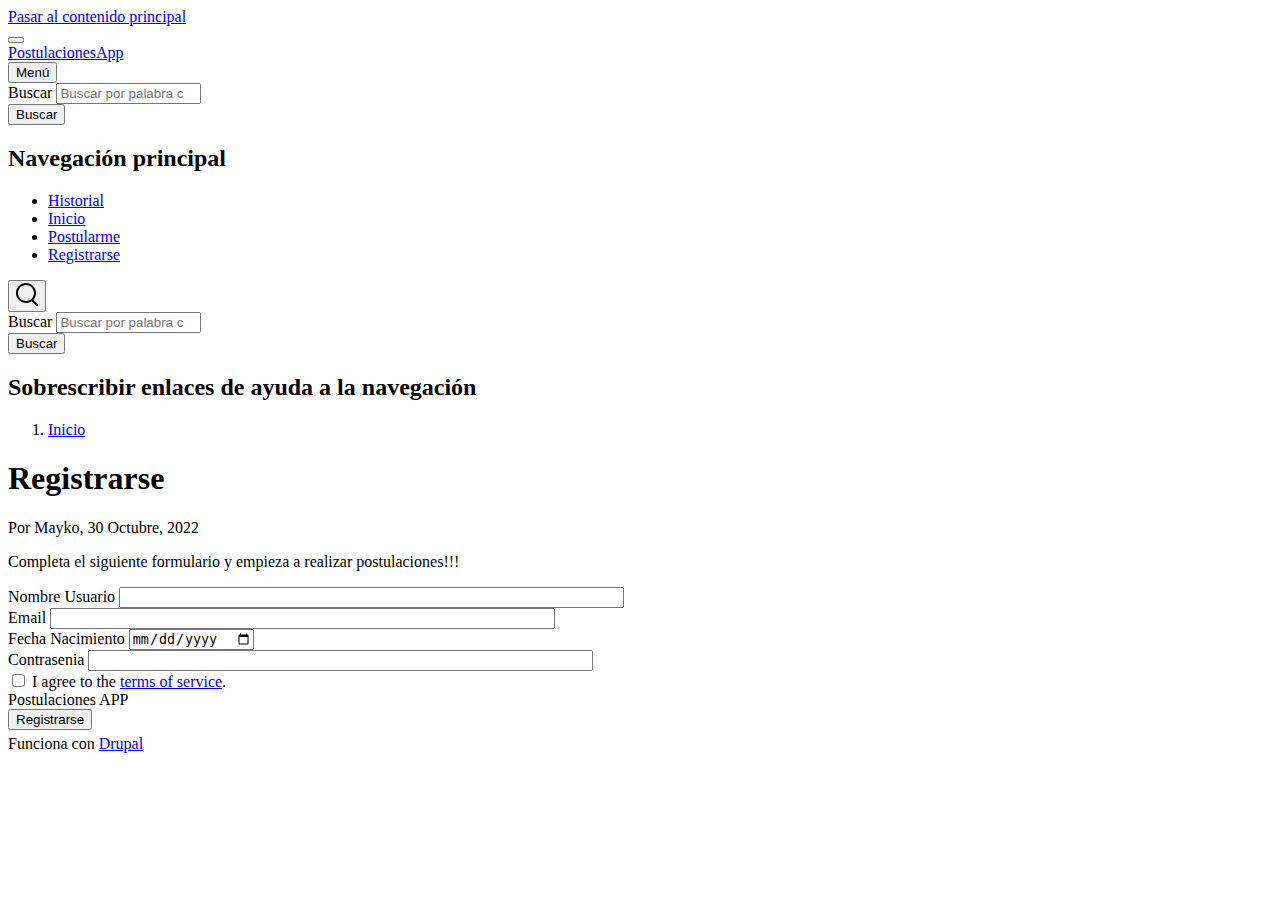
<file: registrarse/index.html>
<!DOCTYPE html>
<html lang="es" dir="ltr" prefix="content: http://purl.org/rss/1.0/modules/content/  dc: http://purl.org/dc/terms/  foaf: http://xmlns.com/foaf/0.1/  og: http://ogp.me/ns#  rdfs: http://www.w3.org/2000/01/rdf-schema#  schema: http://schema.org/  sioc: http://rdfs.org/sioc/ns#  sioct: http://rdfs.org/sioc/types#  skos: http://www.w3.org/2004/02/skos/core#  xsd: http://www.w3.org/2001/XMLSchema# ">
  <head>
    <meta charset="utf-8" />
<meta name="Generator" content="Drupal 9 (https://www.drupal.org)" />
<meta name="MobileOptimized" content="width" />
<meta name="HandheldFriendly" content="true" />
<meta name="viewport" content="width=device-width, initial-scale=1.0" />
<link rel="icon" href="https://mayko2003.github.io/postulaciones-app/core/themes/olivero/favicon.ico" type="image/vnd.microsoft.icon" />
<link rel="canonical" href="https://mayko2003.github.io/postulaciones-app/registrarse" />
<link rel="shortlink" href="https://mayko2003.github.io/postulaciones-app/node/5" />

    <title>Registrarse | PostulacionesApp</title>
    <link rel="stylesheet" media="all" href="https://mayko2003.github.io/postulaciones-app/sites/default/files/css/css_kb6clx740HBgzM-ahhZlG5L3V3jbr7xj9IsD91ZlcmA.css" />
<link rel="stylesheet" media="all" href="https://mayko2003.github.io/postulaciones-app/sites/default/files/css/css_fxhI3DpwpUxUKFGTYlNs-j6EO8vIB2FQgwach95s61A.css" />

    <script src="https://mayko2003.github.io/postulaciones-app/core/assets/vendor/modernizr/modernizr.min.js?v=3.11.7"></script>
<script src="https://mayko2003.github.io/postulaciones-app/core/misc/modernizr-additional-tests.js?v=3.11.7"></script>

    
<link rel="preload" href="https://mayko2003.github.io/postulaciones-app/core/themes/olivero/fonts/metropolis/Metropolis-Regular.woff2" as="font" type="font/woff2" crossorigin>
<link rel="preload" href="https://mayko2003.github.io/postulaciones-app/core/themes/olivero/fonts/metropolis/Metropolis-SemiBold.woff2" as="font" type="font/woff2" crossorigin>
<link rel="preload" href="https://mayko2003.github.io/postulaciones-app/core/themes/olivero/fonts/metropolis/Metropolis-Bold.woff2" as="font" type="font/woff2" crossorigin>
<link rel="preload" href="https://mayko2003.github.io/postulaciones-app/core/themes/olivero/fonts/lora/lora-v14-latin-regular.woff2" as="font" type="font/woff2" crossorigin>
    <noscript><link rel="stylesheet" href="https://mayko2003.github.io/postulaciones-app/core/themes/olivero/css/components/navigation/nav-primary-no-js.css?rkl5x3" />
</noscript>
  

<!-- Google tag (gtag.js) -->
<script async src="https://www.googletagmanager.com/gtag/js?id=G-HFXXKRR0NS"></script>
<script>
  window.dataLayer = window.dataLayer || [];
  function gtag(){dataLayer.push(arguments);}
  gtag('js', new Date());

  gtag('config', 'G-HFXXKRR0NS');
</script>


</head>
  <body class="path-node page-node-type-webform">
        <a href="#main-content" class="visually-hidden focusable skip-link">
      Pasar al contenido principal
    </a>
    
      <div class="dialog-off-canvas-main-canvas" data-off-canvas-main-canvas>
    
<div id="page-wrapper" class="page-wrapper">
  <div id="page">

          <header id="header" class="site-header" data-drupal-selector="site-header" role="banner">

                <div class="site-header__fixable" data-drupal-selector="site-header-fixable">
          <div class="site-header__initial">
            <button class="sticky-header-toggle" data-drupal-selector="sticky-header-toggle" role="switch" aria-controls="site-header__inner" aria-label="Sticky header" aria-checked="false">
              <span class="sticky-header-toggle__icon">
                <span></span>
                <span></span>
                <span></span>
              </span>
            </button>
          </div>

                    <div id="site-header__inner" class="site-header__inner" data-drupal-selector="site-header-inner">
            <div class="container site-header__inner__container">

              


<div id="block-olivero-site-branding" class="site-branding block block-system block-system-branding-block">
  
    
    <div class="site-branding__inner">
              <div class="site-branding__text">
        <div class="site-branding__name">
          <a href="https://mayko2003.github.io/postulaciones-app/" title="Inicio" rel="home">PostulacionesApp</a>
        </div>
      </div>
      </div>
</div>

<div class="header-nav-overlay" data-drupal-selector="header-nav-overlay"></div>


                              <div class="mobile-buttons" data-drupal-selector="mobile-buttons">
                  <button class="mobile-nav-button" data-drupal-selector="mobile-nav-button" aria-label="Menú principal" aria-controls="header-nav" aria-expanded="false">
                    <span class="mobile-nav-button__label">Menú</span>
                    <span class="mobile-nav-button__icon"></span>
                  </button>
                </div>

                <div id="header-nav" class="header-nav" data-drupal-selector="header-nav">
                  
<div class="search-block-form block block-search-narrow" data-drupal-selector="search-block-form" id="block-olivero-search-form-narrow" role="search">
  
    
      <div class="content">
      <form action="https://mayko2003.github.io/postulaciones-app/search/node" method="get" id="search-block-form" accept-charset="UTF-8" class="search-form search-block-form">
  <div class="js-form-item form-item js-form-type-search form-item-keys js-form-item-keys form-no-label">
      <label for="edit-keys" class="form-item__label visually-hidden">Buscar</label>
        <input title="Escriba lo que quiere buscar." placeholder="Buscar por palabra clave o frase" data-drupal-selector="edit-keys" type="search" id="edit-keys" name="keys" value="" size="15" maxlength="128" class="form-search form-element form-element--type-search form-element--api-search" />

        </div>
<div data-drupal-selector="edit-actions" class="form-actions js-form-wrapper form-wrapper" id="edit-actions--2"><button class="button--primary search-form__submit button js-form-submit form-submit" data-drupal-selector="edit-submit" type="submit" id="edit-submit--2" value="Buscar">
    <span class="icon--search"></span>
    <span class="visually-hidden">Buscar</span>
</button>

</div>

</form>

    </div>
  </div>
<nav  id="block-olivero-main-menu" class="primary-nav block block-menu navigation menu--main" aria-labelledby="block-olivero-main-menu-menu" role="navigation">
            
  <h2 class="visually-hidden block__title" id="block-olivero-main-menu-menu">Navegación principal</h2>
  
        


          
        
    <ul  class="menu primary-nav__menu primary-nav__menu--level-1" data-drupal-selector="primary-nav-menu--level-1">
            
                          
        
        
        <li class="primary-nav__menu-item primary-nav__menu-item--link primary-nav__menu-item--level-1 primary-nav__menu-item--active-trail">
                              
                      <a href="https://mayko2003.github.io/postulaciones-app/historial" title="Historial de postulaciones" class="primary-nav__menu-link primary-nav__menu-link--link primary-nav__menu-link--level-1 primary-nav__menu-link--active-trail" data-drupal-selector="primary-nav-menu-link-has-children" data-drupal-link-system-path="node/4">            <span class="primary-nav__menu-link-inner primary-nav__menu-link-inner--level-1">Historial</span>
          </a>

            
                  </li>
      
                          
        
        
        <li class="primary-nav__menu-item primary-nav__menu-item--link primary-nav__menu-item--level-1">
                              
                      <a href="https://mayko2003.github.io/postulaciones-app/" class="primary-nav__menu-link primary-nav__menu-link--link primary-nav__menu-link--level-1" data-drupal-selector="primary-nav-menu-link-has-children" data-drupal-link-system-path="&lt;front&gt;">            <span class="primary-nav__menu-link-inner primary-nav__menu-link-inner--level-1">Inicio</span>
          </a>

            
                  </li>
      
                          
        
        
        <li class="primary-nav__menu-item primary-nav__menu-item--link primary-nav__menu-item--level-1">
                              
                      <a href="https://mayko2003.github.io/postulaciones-app/postulacion" title="Realizar postulacion a una OL" class="primary-nav__menu-link primary-nav__menu-link--link primary-nav__menu-link--level-1" data-drupal-selector="primary-nav-menu-link-has-children" data-drupal-link-system-path="node/2">            <span class="primary-nav__menu-link-inner primary-nav__menu-link-inner--level-1">Postularme</span>
          </a>

            
                  </li>
      
                          
        
        
        <li class="primary-nav__menu-item primary-nav__menu-item--link primary-nav__menu-item--level-1">
                              
                      <a href="https://mayko2003.github.io/postulaciones-app/registrarse" title="Registrarse en la App" class="primary-nav__menu-link primary-nav__menu-link--link primary-nav__menu-link--level-1 is-active" data-drupal-selector="primary-nav-menu-link-has-children" data-drupal-link-system-path="node/5">            <span class="primary-nav__menu-link-inner primary-nav__menu-link-inner--level-1">Registrarse</span>
          </a>

            
                  </li>
          </ul>
  


  </nav>


                  

  <div class="region region--secondary-menu">
    <div class="search-block-form block block-search-wide" data-drupal-selector="search-block-form-2" id="block-olivero-search-form-wide" role="search">
  
    
      <button class="block-search-wide__button" aria-label="Formulario de búsqueda" data-drupal-selector="block-search-wide-button">
      <svg xmlns="http://www.w3.org/2000/svg" width="22" height="23" viewBox="0 0 22 23">
  <path fill="currentColor" d="M21.7,21.3l-4.4-4.4C19,15.1,20,12.7,20,10c0-5.5-4.5-10-10-10S0,4.5,0,10s4.5,10,10,10c2.1,0,4.1-0.7,5.8-1.8l4.5,4.5c0.4,0.4,1,0.4,1.4,0S22.1,21.7,21.7,21.3z M10,18c-4.4,0-8-3.6-8-8s3.6-8,8-8s8,3.6,8,8S14.4,18,10,18z"/>
</svg>
      <span class="block-search-wide__button-close"></span>
    </button>

        <div class="block-search-wide__wrapper" data-drupal-selector="block-search-wide-wrapper" tabindex="-1">
      <div class="block-search-wide__container">
        <div class="block-search-wide__grid">
          <form action="https://mayko2003.github.io/postulaciones-app/search/node" method="get" id="search-block-form--2" accept-charset="UTF-8" class="search-form search-block-form">
  <div class="js-form-item form-item js-form-type-search form-item-keys js-form-item-keys form-no-label">
      <label for="edit-keys--2" class="form-item__label visually-hidden">Buscar</label>
        <input title="Escriba lo que quiere buscar." placeholder="Buscar por palabra clave o frase" data-drupal-selector="edit-keys" type="search" id="edit-keys--2" name="keys" value="" size="15" maxlength="128" class="form-search form-element form-element--type-search form-element--api-search" />

        </div>
<div data-drupal-selector="edit-actions" class="form-actions js-form-wrapper form-wrapper" id="edit-actions--3"><button class="button--primary search-form__submit button js-form-submit form-submit" data-drupal-selector="edit-submit" type="submit" id="edit-submit--3" value="Buscar">
    <span class="icon--search"></span>
    <span class="visually-hidden">Buscar</span>
</button>

</div>

</form>

        </div>
      </div>
    </div>
  </div>

  </div>

                </div>
                          </div>
          </div>
        </div>
      </header>
    
    <div id="main-wrapper" class="layout-main-wrapper layout-container">
      <div id="main" class="layout-main">
        <div class="main-content">
          <a id="main-content" tabindex="-1"></a>
          
          <div class="main-content__container container">
            

  <div class="region region--highlighted grid-full layout--pass--content-medium ie11-autorow">
    <div data-drupal-messages-fallback class="hidden messages-list"></div>

  </div>

            

  <div class="region region--breadcrumb grid-full layout--pass--content-medium ie11-autorow">
    

<div id="block-olivero-breadcrumbs" class="block block-system block-system-breadcrumb-block">
  
    
      <div class="block__content">
        <nav class="breadcrumb" role="navigation" aria-labelledby="system-breadcrumb">
    <h2 id="system-breadcrumb" class="visually-hidden">Sobrescribir enlaces de ayuda a la navegación</h2>
    <div class="breadcrumb__content">
      <ol class="breadcrumb__list">
                  <li class="breadcrumb__item">
                          <a href="/" class="breadcrumb__link">Inicio</a>
                      </li>
              </ol>
    </div>
  </nav>

    </div>
  </div>

  </div>


                          <main role="main">
                

  <div class="region region--content-above grid-full layout--pass--content-medium ie11-autorow">
    


<div id="block-olivero-page-title" class="block block-core block-page-title-block">
  
  

  <h1 class="title page-title">
<span>Registrarse</span>
</h1>


  
</div>

  </div>

                

  <div class="region region--content grid-full layout--pass--content-medium ie11-autorow" id="content">
    

<article data-history-node-id="5" role="article" about="https://mayko2003.github.io/postulaciones-app/registrarse" class="node node--type-webform node--view-mode-full">
  <header class="">
    
          
          <div class="node__meta">
              <span>
          Por <span><span lang="" about="/user/1" typeof="schema:Person" property="schema:name" datatype="">Mayko</span></span>, 30  Octubre,  2022
        </span>
        
      </div>
      </header>
  <div class="node__content">
        
            <div class="text-content clearfix field field--name-body field--type-text-with-summary field--label-hidden field__item"><p>Completa el siguiente formulario y empieza a realizar postulaciones!!!</p></div>
      
            <div class="field field--name-webform field--type-webform field--label-hidden field__item"><form class="webform-submission-form webform-submission-add-form webform-submission-loginform-form webform-submission-loginform-add-form webform-submission-loginform-node-5-form webform-submission-loginform-node-5-add-form js-webform-details-toggle webform-details-toggle" data-drupal-selector="webform-submission-loginform-node-5-add-form" action="/registrarse" method="post" id="webform-submission-loginform-node-5-add-form" accept-charset="UTF-8">
  
  <div class="form-type-textfield js-form-item form-item js-form-type-textfield form-item-nombre-usuario js-form-item-nombre-usuario">
      <label for="edit-nombre-usuario" class="form-item__label js-form-required form-required">Nombre Usuario</label>
        <input data-webform-required-error="Debe ingresar un nombre de usuario" data-drupal-selector="edit-nombre-usuario" type="text" id="edit-nombre-usuario" name="nombre_usuario" value="" size="60" maxlength="255" class="form-text required form-element form-element--type-text form-element--api-textfield" required="required" aria-required="true" />

        </div>
<div class="form-type-email js-form-item form-item js-form-type-email form-item-email js-form-item-email">
      <label for="edit-email" class="form-item__label js-form-required form-required">Email</label>
        <input data-webform-required-error="Debe ingresar un correo electronico" data-drupal-selector="edit-email" type="email" id="edit-email" name="email" value="" size="60" maxlength="254" class="form-email required form-element form-element--type-email form-element--api-email" required="required" aria-required="true" />

        </div>
<div class="form-type-date js-form-item form-item js-form-type-date form-item-fecha-nacimiento js-form-item-fecha-nacimiento">
      <label for="edit-fecha-nacimiento" class="form-item__label js-form-required form-required">Fecha Nacimiento</label>
        <input data-webform-required-error="Seleccione una fecha" type="date" data-drupal-selector="edit-fecha-nacimiento" data-drupal-date-format="Y-m-d" id="edit-fecha-nacimiento" name="fecha_nacimiento" value="" class="form-date required form-element form-element--type-date form-element--api-date" required="required" aria-required="true" />

        </div>
<div class="form-type-textfield js-form-item form-item js-form-type-textfield form-item-contrasenia js-form-item-contrasenia">
      <label for="edit-contrasenia" class="form-item__label js-form-required form-required">Contrasenia</label>
        <input data-webform-required-error="Debe ingresar una contrasenia" data-drupal-selector="edit-contrasenia" type="text" id="edit-contrasenia" name="contrasenia" value="" size="60" maxlength="255" class="form-text required form-element form-element--type-text form-element--api-textfield" required="required" aria-required="true" />

        </div>
<div data-webform-terms-of-service-type="modal" class="form-type-webform-terms-of-service js-form-type-webform-terms-of-service form-type-checkbox form-type-boolean js-form-item form-item js-form-type-checkbox form-item-terms-of-service js-form-item-terms-of-service">
        <input data-webform-required-error="Debe aceptar nuestros terminos" data-drupal-selector="edit-terms-of-service" type="checkbox" id="edit-terms-of-service" name="terms_of_service" value class="form-checkbox required form-boolean form-boolean--type-checkbox" required="required" aria-required="true" />

        <label for="edit-terms-of-service" class="form-item__label option js-form-required form-required">I agree to the <a role="button" href="#terms">terms of service</a>.</label>
          <div class="description form-item__description">
      <div id="edit-terms-of-service--description" class="webform-element-description"><div id="webform-terms-of-service-terms_of_service--description" class="webform-terms-of-service-details js-hide"><div class="webform-terms-of-service-details--content">Postulaciones APP</div>
</div>
</div>

    </div>
  </div>
<div data-drupal-selector="edit-actions" class="form-actions webform-actions js-form-wrapper form-wrapper" id="edit-actions"><input class="webform-button--submit button button--primary js-form-submit form-submit" data-drupal-selector="edit-actions-submit" type="submit" id="edit-actions-submit" name="op" value="Registrarse" />

</div>
<input autocomplete="off" data-drupal-selector="form-xzbyv0wljlssx2rxqzuflsi3fcoh0zgqv46i9pimmdy" type="hidden" name="form_build_id" value="form-xzByV0WlJlSSx2RxQZuFLsI3FcOH0zGqV46i9pIMmDY" />
<input data-drupal-selector="edit-webform-submission-loginform-node-5-add-form" type="hidden" name="form_id" value="webform_submission_loginform_node_5_add_form" />


  
</form>
</div>
      
  </div>
  </article>

  </div>

              </main>
                        
          </div>
        </div>
        <div class="social-bar">
          
        </div>
      </div>
    </div>

    <footer class="site-footer">
      <div class="site-footer__inner container">
        
        

  <div class="region region--footer-bottom grid-full layout--pass--content-medium ie11-autorow">
    

<div id="block-olivero-powered" class="block block-system block-system-powered-by-block">
  
    
    
  <span>
    Funciona con    <a href="https://www.drupal.org">Drupal</a>
    <span class="drupal-logo" aria-label="Logo Drupal">
      <svg width="14" height="19" xmlns="http://www.w3.org/2000/svg" viewBox="0 0 42.15 55.08" fill="none" aria-label="Logo Drupal" role="img">
        <path d="M29.75 11.73C25.87 7.86 22.18 4.16 21.08 0 20 4.16 16.28 7.86 12.4 11.73 6.59 17.54 0 24.12 0 34a21.08 21.08 0 1042.15 0c0-9.88-6.59-16.46-12.4-22.27zM10.84 35.92a14.13 14.13 0 00-1.65 2.62.54.54 0 01-.36.3h-.18c-.47 0-1-.92-1-.92-.14-.22-.27-.45-.4-.69l-.09-.19C5.94 34.25 7 30.28 7 30.28a17.42 17.42 0 012.52-5.41 31.53 31.53 0 012.28-3l1 1 4.72 4.82a.54.54 0 010 .72l-4.93 5.47zm10.48 13.81a7.29 7.29 0 01-5.4-12.14c1.54-1.83 3.42-3.63 5.46-6 2.42 2.58 4 4.35 5.55 6.29a3.08 3.08 0 01.32.48 7.15 7.15 0 011.3 4.12 7.23 7.23 0 01-7.23 7.25zM35 38.14a.84.84 0 01-.67.58h-.14a1.22 1.22 0 01-.68-.55 37.77 37.77 0 00-4.28-5.31l-1.93-2-6.41-6.65a54 54 0 01-3.84-3.94 1.3 1.3 0 00-.1-.15 3.84 3.84 0 01-.51-1v-.19a3.4 3.4 0 011-3c1.24-1.24 2.49-2.49 3.67-3.79 1.3 1.44 2.69 2.82 4.06 4.19a57.6 57.6 0 017.55 8.58A16 16 0 0135.65 34a14.55 14.55 0 01-.65 4.14z"/>
      </svg>
    </span>
  </span>
</div>

  </div>

      </div>
    </footer>

    <div class="overlay" data-drupal-selector="overlay"></div>

  </div>
</div>

  </div>

    
    <script type="application/json" data-drupal-selector="drupal-settings-json">{"path":{"baseUrl":"\/","scriptPath":null,"pathPrefix":"","currentPath":"node\/5","currentPathIsAdmin":false,"isFront":false,"currentLanguage":"es"},"pluralDelimiter":"\u0003","suppressDeprecationErrors":true,"ajaxPageState":{"libraries":"core\/drupal.date,olivero\/global-styling,olivero\/navigation-primary,olivero\/powered-by-block,olivero\/search-narrow,olivero\/search-wide,system\/base,webform\/webform.element.details.save,webform\/webform.element.details.toggle,webform\/webform.element.message,webform\/webform.element.terms_of_service,webform\/webform.form,webform\/webform.theme.olivero","theme":"olivero","theme_token":null},"ajaxTrustedUrl":{"form_action_p_pvdeGsVG5zNF_XLGPTvYSKCf43t8qZYSwcfZl2uzM":true,"\/search\/node":true},"webform":{"dateFirstDay":0},"user":{"uid":0,"permissionsHash":"cdcd0b24fc742dba0d3f5e0820d3e6396d1ab6c1b05f1fe0e91ea9ac03ffff16"}}</script>
<script src="https://mayko2003.github.io/postulaciones-app/sites/default/files/js/js_kdlwIGsYqEDXo5IT05EykjgwUUHAC6V5cGwlZeZ9EzU.js"></script>

  </body>
</html>
</file>
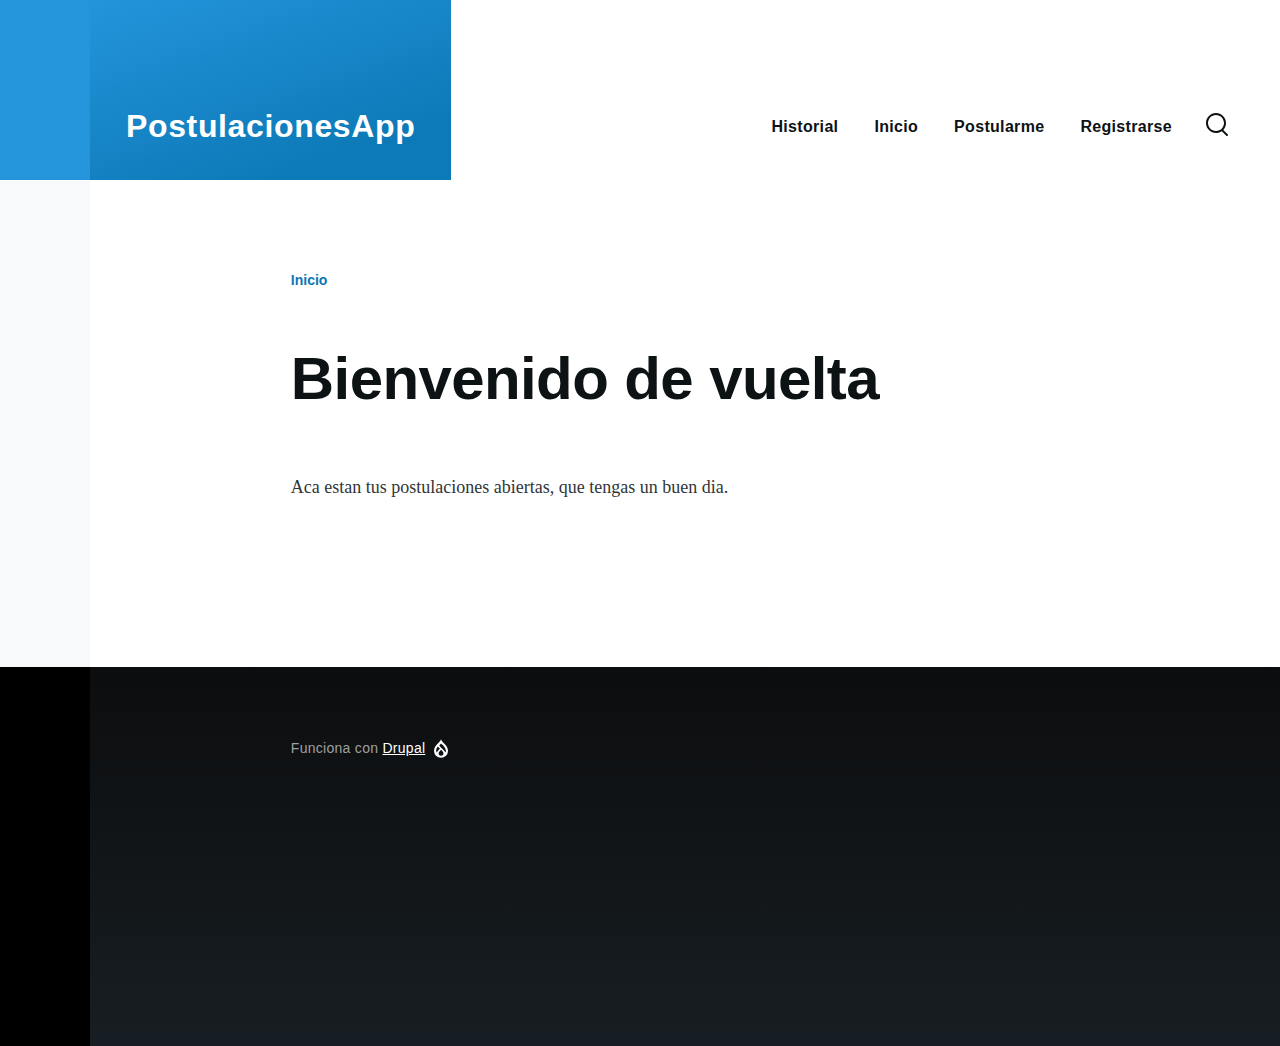
<file: node/3/index.html>
<!DOCTYPE html>
<html lang="es" dir="ltr" prefix="content: http://purl.org/rss/1.0/modules/content/  dc: http://purl.org/dc/terms/  foaf: http://xmlns.com/foaf/0.1/  og: http://ogp.me/ns#  rdfs: http://www.w3.org/2000/01/rdf-schema#  schema: http://schema.org/  sioc: http://rdfs.org/sioc/ns#  sioct: http://rdfs.org/sioc/types#  skos: http://www.w3.org/2004/02/skos/core#  xsd: http://www.w3.org/2001/XMLSchema# ">
  <head>
    <meta charset="utf-8" />
<meta name="Generator" content="Drupal 9 (https://www.drupal.org)" />
<meta name="MobileOptimized" content="width" />
<meta name="HandheldFriendly" content="true" />
<meta name="viewport" content="width=device-width, initial-scale=1.0" />
<link rel="icon" href="/core/themes/olivero/favicon.ico" type="image/vnd.microsoft.icon" />
<link rel="canonical" href="http://127.0.0.1/node/3" />
<link rel="shortlink" href="http://127.0.0.1/node/3" />

    <title>Bienvenido de vuelta | PostulacionesApp</title>
    <link rel="stylesheet" media="all" href="/sites/default/files/css/css_JJhX7Q9El4YDM0l34oxY82r7AKOXcItFdnMKD4y19TA.css" />
<link rel="stylesheet" media="all" href="/sites/default/files/css/css_ffq2QLz6iny52uXehhMKmlgYl0iEJNfDD--CP-_C9fw.css" />

    
    
<link rel="preload" href="/core/themes/olivero/fonts/metropolis/Metropolis-Regular.woff2" as="font" type="font/woff2" crossorigin>
<link rel="preload" href="/core/themes/olivero/fonts/metropolis/Metropolis-SemiBold.woff2" as="font" type="font/woff2" crossorigin>
<link rel="preload" href="/core/themes/olivero/fonts/metropolis/Metropolis-Bold.woff2" as="font" type="font/woff2" crossorigin>
<link rel="preload" href="/core/themes/olivero/fonts/lora/lora-v14-latin-regular.woff2" as="font" type="font/woff2" crossorigin>
    <noscript><link rel="stylesheet" href="/core/themes/olivero/css/components/navigation/nav-primary-no-js.css?rkl5x3" />
</noscript>
  </head>
  <body class="path-node page-node-type-page">
        <a href="#main-content" class="visually-hidden focusable skip-link">
      Pasar al contenido principal
    </a>
    
      <div class="dialog-off-canvas-main-canvas" data-off-canvas-main-canvas>
    
<div id="page-wrapper" class="page-wrapper">
  <div id="page">

          <header id="header" class="site-header" data-drupal-selector="site-header" role="banner">

                <div class="site-header__fixable" data-drupal-selector="site-header-fixable">
          <div class="site-header__initial">
            <button class="sticky-header-toggle" data-drupal-selector="sticky-header-toggle" role="switch" aria-controls="site-header__inner" aria-label="Sticky header" aria-checked="false">
              <span class="sticky-header-toggle__icon">
                <span></span>
                <span></span>
                <span></span>
              </span>
            </button>
          </div>

                    <div id="site-header__inner" class="site-header__inner" data-drupal-selector="site-header-inner">
            <div class="container site-header__inner__container">

              


<div id="block-olivero-site-branding" class="site-branding block block-system block-system-branding-block">
  
    
    <div class="site-branding__inner">
              <div class="site-branding__text">
        <div class="site-branding__name">
          <a href="/" title="Inicio" rel="home">PostulacionesApp</a>
        </div>
      </div>
      </div>
</div>

<div class="header-nav-overlay" data-drupal-selector="header-nav-overlay"></div>


                              <div class="mobile-buttons" data-drupal-selector="mobile-buttons">
                  <button class="mobile-nav-button" data-drupal-selector="mobile-nav-button" aria-label="Menú principal" aria-controls="header-nav" aria-expanded="false">
                    <span class="mobile-nav-button__label">Menú</span>
                    <span class="mobile-nav-button__icon"></span>
                  </button>
                </div>

                <div id="header-nav" class="header-nav" data-drupal-selector="header-nav">
                  
<div class="search-block-form block block-search-narrow" data-drupal-selector="search-block-form" id="block-olivero-search-form-narrow" role="search">
  
    
      <div class="content">
      <form action="/search/node" method="get" id="search-block-form" accept-charset="UTF-8" class="search-form search-block-form">
  <div class="js-form-item form-item js-form-type-search form-item-keys js-form-item-keys form-no-label">
      <label for="edit-keys" class="form-item__label visually-hidden">Buscar</label>
        <input title="Escriba lo que quiere buscar." placeholder="Buscar por palabra clave o frase" data-drupal-selector="edit-keys" type="search" id="edit-keys" name="keys" value="" size="15" maxlength="128" class="form-search form-element form-element--type-search form-element--api-search" />

        </div>
<div data-drupal-selector="edit-actions" class="form-actions js-form-wrapper form-wrapper" id="edit-actions--2"><button class="button--primary search-form__submit button js-form-submit form-submit" data-drupal-selector="edit-submit" type="submit" id="edit-submit--2" value="Buscar">
    <span class="icon--search"></span>
    <span class="visually-hidden">Buscar</span>
</button>

</div>

</form>

    </div>
  </div>
<nav  id="block-olivero-main-menu" class="primary-nav block block-menu navigation menu--main" aria-labelledby="block-olivero-main-menu-menu" role="navigation">
            
  <h2 class="visually-hidden block__title" id="block-olivero-main-menu-menu">Navegación principal</h2>
  
        


          
        
    <ul  class="menu primary-nav__menu primary-nav__menu--level-1" data-drupal-selector="primary-nav-menu--level-1">
            
                          
        
        
        <li class="primary-nav__menu-item primary-nav__menu-item--link primary-nav__menu-item--level-1">
                              
                      <a href="/historial" title="Historial de postulaciones" class="primary-nav__menu-link primary-nav__menu-link--link primary-nav__menu-link--level-1" data-drupal-selector="primary-nav-menu-link-has-children" data-drupal-link-system-path="node/4">            <span class="primary-nav__menu-link-inner primary-nav__menu-link-inner--level-1">Historial</span>
          </a>

            
                  </li>
      
                          
        
        
        <li class="primary-nav__menu-item primary-nav__menu-item--link primary-nav__menu-item--level-1">
                              
                      <a href="/" class="primary-nav__menu-link primary-nav__menu-link--link primary-nav__menu-link--level-1" data-drupal-selector="primary-nav-menu-link-has-children" data-drupal-link-system-path="&lt;front&gt;">            <span class="primary-nav__menu-link-inner primary-nav__menu-link-inner--level-1">Inicio</span>
          </a>

            
                  </li>
      
                          
        
        
        <li class="primary-nav__menu-item primary-nav__menu-item--link primary-nav__menu-item--level-1">
                              
                      <a href="/postulacion" title="Realizar postulacion a una OL" class="primary-nav__menu-link primary-nav__menu-link--link primary-nav__menu-link--level-1" data-drupal-selector="primary-nav-menu-link-has-children" data-drupal-link-system-path="node/2">            <span class="primary-nav__menu-link-inner primary-nav__menu-link-inner--level-1">Postularme</span>
          </a>

            
                  </li>
      
                          
        
        
        <li class="primary-nav__menu-item primary-nav__menu-item--link primary-nav__menu-item--level-1">
                              
                      <a href="/registrarse" title="Registrarse en la App" class="primary-nav__menu-link primary-nav__menu-link--link primary-nav__menu-link--level-1" data-drupal-selector="primary-nav-menu-link-has-children" data-drupal-link-system-path="node/5">            <span class="primary-nav__menu-link-inner primary-nav__menu-link-inner--level-1">Registrarse</span>
          </a>

            
                  </li>
          </ul>
  


  </nav>


                  

  <div class="region region--secondary-menu">
    <div class="search-block-form block block-search-wide" data-drupal-selector="search-block-form-2" id="block-olivero-search-form-wide" role="search">
  
    
      <button class="block-search-wide__button" aria-label="Formulario de búsqueda" data-drupal-selector="block-search-wide-button">
      <svg xmlns="http://www.w3.org/2000/svg" width="22" height="23" viewBox="0 0 22 23">
  <path fill="currentColor" d="M21.7,21.3l-4.4-4.4C19,15.1,20,12.7,20,10c0-5.5-4.5-10-10-10S0,4.5,0,10s4.5,10,10,10c2.1,0,4.1-0.7,5.8-1.8l4.5,4.5c0.4,0.4,1,0.4,1.4,0S22.1,21.7,21.7,21.3z M10,18c-4.4,0-8-3.6-8-8s3.6-8,8-8s8,3.6,8,8S14.4,18,10,18z"/>
</svg>
      <span class="block-search-wide__button-close"></span>
    </button>

        <div class="block-search-wide__wrapper" data-drupal-selector="block-search-wide-wrapper" tabindex="-1">
      <div class="block-search-wide__container">
        <div class="block-search-wide__grid">
          <form action="/search/node" method="get" id="search-block-form--2" accept-charset="UTF-8" class="search-form search-block-form">
  <div class="js-form-item form-item js-form-type-search form-item-keys js-form-item-keys form-no-label">
      <label for="edit-keys--2" class="form-item__label visually-hidden">Buscar</label>
        <input title="Escriba lo que quiere buscar." placeholder="Buscar por palabra clave o frase" data-drupal-selector="edit-keys" type="search" id="edit-keys--2" name="keys" value="" size="15" maxlength="128" class="form-search form-element form-element--type-search form-element--api-search" />

        </div>
<div data-drupal-selector="edit-actions" class="form-actions js-form-wrapper form-wrapper" id="edit-actions--3"><button class="button--primary search-form__submit button js-form-submit form-submit" data-drupal-selector="edit-submit" type="submit" id="edit-submit--3" value="Buscar">
    <span class="icon--search"></span>
    <span class="visually-hidden">Buscar</span>
</button>

</div>

</form>

        </div>
      </div>
    </div>
  </div>

  </div>

                </div>
                          </div>
          </div>
        </div>
      </header>
    
    <div id="main-wrapper" class="layout-main-wrapper layout-container">
      <div id="main" class="layout-main">
        <div class="main-content">
          <a id="main-content" tabindex="-1"></a>
          
          <div class="main-content__container container">
            

  <div class="region region--highlighted grid-full layout--pass--content-medium ie11-autorow">
    <div data-drupal-messages-fallback class="hidden messages-list"></div>

  </div>

            

  <div class="region region--breadcrumb grid-full layout--pass--content-medium ie11-autorow">
    

<div id="block-olivero-breadcrumbs" class="block block-system block-system-breadcrumb-block">
  
    
      <div class="block__content">
        <nav class="breadcrumb" role="navigation" aria-labelledby="system-breadcrumb">
    <h2 id="system-breadcrumb" class="visually-hidden">Sobrescribir enlaces de ayuda a la navegación</h2>
    <div class="breadcrumb__content">
      <ol class="breadcrumb__list">
                  <li class="breadcrumb__item">
                          <a href="/" class="breadcrumb__link">Inicio</a>
                      </li>
              </ol>
    </div>
  </nav>

    </div>
  </div>

  </div>


                          <main role="main">
                

  <div class="region region--content-above grid-full layout--pass--content-medium ie11-autorow">
    


<div id="block-olivero-page-title" class="block block-core block-page-title-block">
  
  

  <h1 class="title page-title">
<span property="schema:name">Bienvenido de vuelta</span>
</h1>


  
</div>

  </div>

                

  <div class="region region--content grid-full layout--pass--content-medium ie11-autorow" id="content">
    

<article data-history-node-id="3" role="article" about="/node/3" typeof="schema:WebPage" class="node node--type-page node--promoted node--view-mode-full">
  <header class="">
    
            <span property="schema:name" content="Bienvenido de vuelta" class="hidden"></span>

      </header>
  <div class="node__content">
        
            <div property="schema:text" class="text-content clearfix field field--name-body field--type-text-with-summary field--label-hidden field__item"><p>Aca estan tus postulaciones abiertas, que tengas un buen dia.</p></div>
      
  </div>
  </article>

  </div>

              </main>
                        
          </div>
        </div>
        <div class="social-bar">
          
        </div>
      </div>
    </div>

    <footer class="site-footer">
      <div class="site-footer__inner container">
        
        

  <div class="region region--footer-bottom grid-full layout--pass--content-medium ie11-autorow">
    

<div id="block-olivero-powered" class="block block-system block-system-powered-by-block">
  
    
    
  <span>
    Funciona con    <a href="https://www.drupal.org">Drupal</a>
    <span class="drupal-logo" aria-label="Logo Drupal">
      <svg width="14" height="19" xmlns="http://www.w3.org/2000/svg" viewBox="0 0 42.15 55.08" fill="none" aria-label="Logo Drupal" role="img">
        <path d="M29.75 11.73C25.87 7.86 22.18 4.16 21.08 0 20 4.16 16.28 7.86 12.4 11.73 6.59 17.54 0 24.12 0 34a21.08 21.08 0 1042.15 0c0-9.88-6.59-16.46-12.4-22.27zM10.84 35.92a14.13 14.13 0 00-1.65 2.62.54.54 0 01-.36.3h-.18c-.47 0-1-.92-1-.92-.14-.22-.27-.45-.4-.69l-.09-.19C5.94 34.25 7 30.28 7 30.28a17.42 17.42 0 012.52-5.41 31.53 31.53 0 012.28-3l1 1 4.72 4.82a.54.54 0 010 .72l-4.93 5.47zm10.48 13.81a7.29 7.29 0 01-5.4-12.14c1.54-1.83 3.42-3.63 5.46-6 2.42 2.58 4 4.35 5.55 6.29a3.08 3.08 0 01.32.48 7.15 7.15 0 011.3 4.12 7.23 7.23 0 01-7.23 7.25zM35 38.14a.84.84 0 01-.67.58h-.14a1.22 1.22 0 01-.68-.55 37.77 37.77 0 00-4.28-5.31l-1.93-2-6.41-6.65a54 54 0 01-3.84-3.94 1.3 1.3 0 00-.1-.15 3.84 3.84 0 01-.51-1v-.19a3.4 3.4 0 011-3c1.24-1.24 2.49-2.49 3.67-3.79 1.3 1.44 2.69 2.82 4.06 4.19a57.6 57.6 0 017.55 8.58A16 16 0 0135.65 34a14.55 14.55 0 01-.65 4.14z"/>
      </svg>
    </span>
  </span>
</div>

  </div>

      </div>
    </footer>

    <div class="overlay" data-drupal-selector="overlay"></div>

  </div>
</div>

  </div>

    
    <script type="application/json" data-drupal-selector="drupal-settings-json">{"path":{"baseUrl":"\/","scriptPath":null,"pathPrefix":"","currentPath":"node\/3","currentPathIsAdmin":false,"isFront":false,"currentLanguage":"es"},"pluralDelimiter":"\u0003","suppressDeprecationErrors":true,"ajaxTrustedUrl":{"\/search\/node":true},"user":{"uid":0,"permissionsHash":"cdcd0b24fc742dba0d3f5e0820d3e6396d1ab6c1b05f1fe0e91ea9ac03ffff16"}}</script>
<script src="/sites/default/files/js/js_o8B8ForfXI9coBrGW8AqBXq94YCc9RxISRxYv5vNwrY.js"></script>

  </body>
</html>
</file>
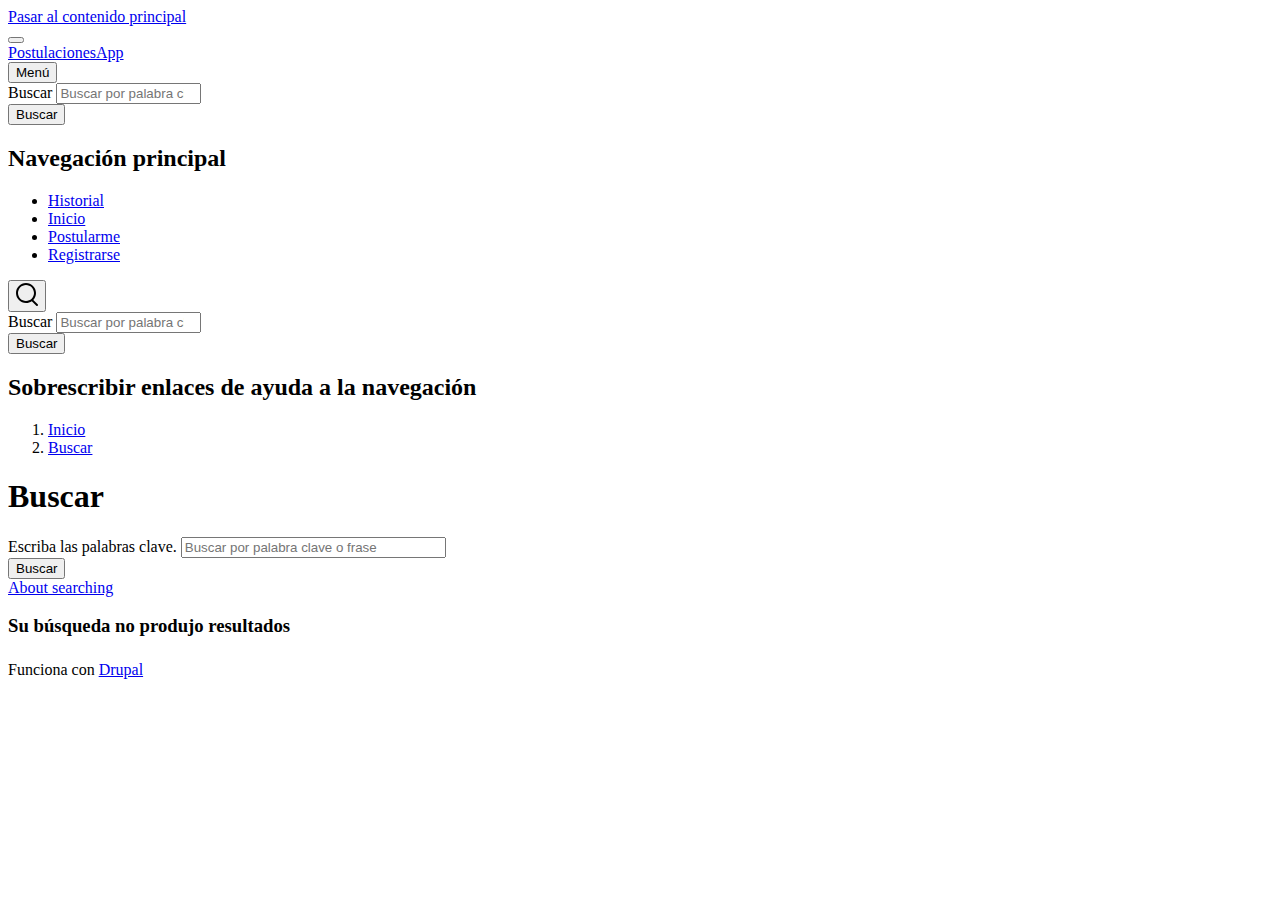
<file: search/node/index.html>
<!DOCTYPE html>
<html lang="es" dir="ltr" prefix="content: http://purl.org/rss/1.0/modules/content/  dc: http://purl.org/dc/terms/  foaf: http://xmlns.com/foaf/0.1/  og: http://ogp.me/ns#  rdfs: http://www.w3.org/2000/01/rdf-schema#  schema: http://schema.org/  sioc: http://rdfs.org/sioc/ns#  sioct: http://rdfs.org/sioc/types#  skos: http://www.w3.org/2004/02/skos/core#  xsd: http://www.w3.org/2001/XMLSchema# ">
  <head>
    <meta charset="utf-8" />
<meta name="Generator" content="Drupal 9 (https://www.drupal.org)" />
<meta name="MobileOptimized" content="width" />
<meta name="HandheldFriendly" content="true" />
<meta name="viewport" content="width=device-width, initial-scale=1.0" />
<link rel="icon" href="https://mayko2003.github.io/postulaciones-app/core/themes/olivero/favicon.ico" type="image/vnd.microsoft.icon" />

    <title>Buscar | PostulacionesApp</title>
    <link rel="stylesheet" media="all" href="https://mayko2003.github.io/postulaciones-app/sites/default/files/css/css_JJhX7Q9El4YDM0l34oxY82r7AKOXcItFdnMKD4y19TA.css" />
<link rel="stylesheet" media="all" href="https://mayko2003.github.io/postulaciones-app/sites/default/files/css/css_ffq2QLz6iny52uXehhMKmlgYl0iEJNfDD--CP-_C9fw.css" />

    
    
<link rel="preload" href="https://mayko2003.github.io/postulaciones-app/core/themes/olivero/fonts/metropolis/Metropolis-Regular.woff2" as="font" type="font/woff2" crossorigin>
<link rel="preload" href="https://mayko2003.github.io/postulaciones-app/core/themes/olivero/fonts/metropolis/Metropolis-SemiBold.woff2" as="font" type="font/woff2" crossorigin>
<link rel="preload" href="https://mayko2003.github.io/postulaciones-app/core/themes/olivero/fonts/metropolis/Metropolis-Bold.woff2" as="font" type="font/woff2" crossorigin>
<link rel="preload" href="https://mayko2003.github.io/postulaciones-app/core/themes/olivero/fonts/lora/lora-v14-latin-regular.woff2" as="font" type="font/woff2" crossorigin>
    <noscript><link rel="stylesheet" href="https://mayko2003.github.io/postulaciones-app/core/themes/olivero/css/components/navigation/nav-primary-no-js.css?rkl5x3" />
</noscript>
  </head>
  <body class="path-search">
        <a href="#main-content" class="visually-hidden focusable skip-link">
      Pasar al contenido principal
    </a>
    
      <div class="dialog-off-canvas-main-canvas" data-off-canvas-main-canvas>
    
<div id="page-wrapper" class="page-wrapper">
  <div id="page">

          <header id="header" class="site-header" data-drupal-selector="site-header" role="banner">

                <div class="site-header__fixable" data-drupal-selector="site-header-fixable">
          <div class="site-header__initial">
            <button class="sticky-header-toggle" data-drupal-selector="sticky-header-toggle" role="switch" aria-controls="site-header__inner" aria-label="Sticky header" aria-checked="false">
              <span class="sticky-header-toggle__icon">
                <span></span>
                <span></span>
                <span></span>
              </span>
            </button>
          </div>

                    <div id="site-header__inner" class="site-header__inner" data-drupal-selector="site-header-inner">
            <div class="container site-header__inner__container">

              


<div id="block-olivero-site-branding" class="site-branding block block-system block-system-branding-block">
  
    
    <div class="site-branding__inner">
              <div class="site-branding__text">
        <div class="site-branding__name">
          <a href="/" title="Inicio" rel="home">PostulacionesApp</a>
        </div>
      </div>
      </div>
</div>

<div class="header-nav-overlay" data-drupal-selector="header-nav-overlay"></div>


                              <div class="mobile-buttons" data-drupal-selector="mobile-buttons">
                  <button class="mobile-nav-button" data-drupal-selector="mobile-nav-button" aria-label="Menú principal" aria-controls="header-nav" aria-expanded="false">
                    <span class="mobile-nav-button__label">Menú</span>
                    <span class="mobile-nav-button__icon"></span>
                  </button>
                </div>

                <div id="header-nav" class="header-nav" data-drupal-selector="header-nav">
                  
<div class="search-block-form block block-search-narrow" data-drupal-selector="search-block-form" id="block-olivero-search-form-narrow" role="search">
  
    
      <div class="content">
      <form action="/search/node" method="get" id="search-block-form" accept-charset="UTF-8" class="search-form search-block-form">
  <div class="js-form-item form-item js-form-type-search form-item-keys js-form-item-keys form-no-label">
      <label for="edit-keys" class="form-item__label visually-hidden">Buscar</label>
        <input title="Escriba lo que quiere buscar." placeholder="Buscar por palabra clave o frase" data-drupal-selector="edit-keys" type="search" id="edit-keys" name="keys" value="" size="15" maxlength="128" class="form-search form-element form-element--type-search form-element--api-search" />

        </div>
<div data-drupal-selector="edit-actions" class="form-actions js-form-wrapper form-wrapper" id="edit-actions--2"><button class="button--primary search-form__submit button js-form-submit form-submit" data-drupal-selector="edit-submit" type="submit" id="edit-submit--2" value="Buscar">
    <span class="icon--search"></span>
    <span class="visually-hidden">Buscar</span>
</button>

</div>

</form>

    </div>
  </div>
<nav  id="block-olivero-main-menu" class="primary-nav block block-menu navigation menu--main" aria-labelledby="block-olivero-main-menu-menu" role="navigation">
            
  <h2 class="visually-hidden block__title" id="block-olivero-main-menu-menu">Navegación principal</h2>
  
        


          
        
    <ul  class="menu primary-nav__menu primary-nav__menu--level-1" data-drupal-selector="primary-nav-menu--level-1">
            
                          
        
        
        <li class="primary-nav__menu-item primary-nav__menu-item--link primary-nav__menu-item--level-1">
                              
                      <a href="https://mayko2003.github.io/postulaciones-app/historial" title="Historial de postulaciones" class="primary-nav__menu-link primary-nav__menu-link--link primary-nav__menu-link--level-1" data-drupal-selector="primary-nav-menu-link-has-children" data-drupal-link-system-path="node/4">            <span class="primary-nav__menu-link-inner primary-nav__menu-link-inner--level-1">Historial</span>
          </a>

            
                  </li>
      
                          
        
        
        <li class="primary-nav__menu-item primary-nav__menu-item--link primary-nav__menu-item--level-1">
                              
                      <a href="https://mayko2003.github.io/postulaciones-app/" class="primary-nav__menu-link primary-nav__menu-link--link primary-nav__menu-link--level-1" data-drupal-selector="primary-nav-menu-link-has-children" data-drupal-link-system-path="&lt;front&gt;">            <span class="primary-nav__menu-link-inner primary-nav__menu-link-inner--level-1">Inicio</span>
          </a>

            
                  </li>
      
                          
        
        
        <li class="primary-nav__menu-item primary-nav__menu-item--link primary-nav__menu-item--level-1">
                              
                      <a href="https://mayko2003.github.io/postulaciones-app/postulacion" title="Realizar postulacion a una OL" class="primary-nav__menu-link primary-nav__menu-link--link primary-nav__menu-link--level-1" data-drupal-selector="primary-nav-menu-link-has-children" data-drupal-link-system-path="node/2">            <span class="primary-nav__menu-link-inner primary-nav__menu-link-inner--level-1">Postularme</span>
          </a>

            
                  </li>
      
                          
        
        
        <li class="primary-nav__menu-item primary-nav__menu-item--link primary-nav__menu-item--level-1">
                              
                      <a href="https://mayko2003.github.io/postulaciones-app/registrarse" title="Registrarse en la App" class="primary-nav__menu-link primary-nav__menu-link--link primary-nav__menu-link--level-1" data-drupal-selector="primary-nav-menu-link-has-children" data-drupal-link-system-path="node/5">            <span class="primary-nav__menu-link-inner primary-nav__menu-link-inner--level-1">Registrarse</span>
          </a>

            
                  </li>
          </ul>
  


  </nav>


                  

  <div class="region region--secondary-menu">
    <div class="search-block-form block block-search-wide" data-drupal-selector="search-block-form-2" id="block-olivero-search-form-wide" role="search">
  
    
      <button class="block-search-wide__button" aria-label="Formulario de búsqueda" data-drupal-selector="block-search-wide-button">
      <svg xmlns="http://www.w3.org/2000/svg" width="22" height="23" viewBox="0 0 22 23">
  <path fill="currentColor" d="M21.7,21.3l-4.4-4.4C19,15.1,20,12.7,20,10c0-5.5-4.5-10-10-10S0,4.5,0,10s4.5,10,10,10c2.1,0,4.1-0.7,5.8-1.8l4.5,4.5c0.4,0.4,1,0.4,1.4,0S22.1,21.7,21.7,21.3z M10,18c-4.4,0-8-3.6-8-8s3.6-8,8-8s8,3.6,8,8S14.4,18,10,18z"/>
</svg>
      <span class="block-search-wide__button-close"></span>
    </button>

        <div class="block-search-wide__wrapper" data-drupal-selector="block-search-wide-wrapper" tabindex="-1">
      <div class="block-search-wide__container">
        <div class="block-search-wide__grid">
          <form action="https://mayko2003.github.io/postulaciones-app/search/node" method="get" id="search-block-form--2" accept-charset="UTF-8" class="search-form search-block-form">
  <div class="js-form-item form-item js-form-type-search form-item-keys js-form-item-keys form-no-label">
      <label for="edit-keys--2" class="form-item__label visually-hidden">Buscar</label>
        <input title="Escriba lo que quiere buscar." placeholder="Buscar por palabra clave o frase" data-drupal-selector="edit-keys" type="search" id="edit-keys--2" name="keys" value="" size="15" maxlength="128" class="form-search form-element form-element--type-search form-element--api-search" />

        </div>
<div data-drupal-selector="edit-actions" class="form-actions js-form-wrapper form-wrapper" id="edit-actions--3"><button class="button--primary search-form__submit button js-form-submit form-submit" data-drupal-selector="edit-submit" type="submit" id="edit-submit--3" value="Buscar">
    <span class="icon--search"></span>
    <span class="visually-hidden">Buscar</span>
</button>

</div>

</form>

        </div>
      </div>
    </div>
  </div>

  </div>

                </div>
                          </div>
          </div>
        </div>
      </header>
    
    <div id="main-wrapper" class="layout-main-wrapper layout-container">
      <div id="main" class="layout-main">
        <div class="main-content">
          <a id="main-content" tabindex="-1"></a>
          
          <div class="main-content__container container">
            

  <div class="region region--highlighted grid-full layout--pass--content-medium ie11-autorow">
    <div data-drupal-messages-fallback class="hidden messages-list"></div>

  </div>

            

  <div class="region region--breadcrumb grid-full layout--pass--content-medium ie11-autorow">
    

<div id="block-olivero-breadcrumbs" class="block block-system block-system-breadcrumb-block">
  
    
      <div class="block__content">
        <nav class="breadcrumb" role="navigation" aria-labelledby="system-breadcrumb">
    <h2 id="system-breadcrumb" class="visually-hidden">Sobrescribir enlaces de ayuda a la navegación</h2>
    <div class="breadcrumb__content">
      <ol class="breadcrumb__list">
                  <li class="breadcrumb__item">
                          <a href="https://mayko2003.github.io/postulaciones-app/" class="breadcrumb__link">Inicio</a>
                      </li>
                  <li class="breadcrumb__item">
                          <a href="https://mayko2003.github.io/postulaciones-app/search" class="breadcrumb__link">Buscar</a>
                      </li>
              </ol>
    </div>
  </nav>

    </div>
  </div>

  </div>


                          <main role="main">
                

  <div class="region region--content-above grid-full layout--pass--content-medium ie11-autorow">
    


<div id="block-olivero-page-title" class="block block-core block-page-title-block">
  
  

  <h1 class="title page-title">Buscar</h1>


  
</div>

  </div>

                

  <div class="region region--content grid-full layout--pass--content-medium ie11-autorow" id="content">
    <form class="search-form" data-drupal-selector="search-form" action="https://mayko2003.github.io/postulaciones-app/search/node" method="post" id="search-form" accept-charset="UTF-8">
  <div class="container-inline js-form-wrapper form-wrapper" data-drupal-selector="edit-basic" id="edit-basic"><div class="js-form-item form-item js-form-type-search form-item-keys js-form-item-keys">
      <label for="edit-keys" class="form-item__label">Escriba las palabras clave.</label>
        <input placeholder="Buscar por palabra clave o frase" data-drupal-selector="edit-keys" type="search" id="edit-keys" name="keys" value="" size="30" maxlength="255" class="form-search form-element form-element--type-search form-element--api-search" />

        </div>
<input class="button--primary button js-form-submit form-submit" data-drupal-selector="edit-submit" type="submit" id="edit-submit" name="op" value="Buscar" />
</div>
<a href="https://mayko2003.github.io/postulaciones-app/search/node/help" class="search-help-link" data-drupal-selector="edit-help-link" id="edit-help-link">About searching</a><input autocomplete="off" data-drupal-selector="form-ffv0m-egg1sdpy-wbdh0nrwdqv9-vdlne7tb2aoaaak" type="hidden" name="form_build_id" value="form-FFV0M-egG1sDpY_Wbdh0nrwdqv9-vdlnE7TB2AOAAak" />
<input data-drupal-selector="edit-search-form" type="hidden" name="form_id" value="search_form" />

</form>
<h3>Su búsqueda no produjo resultados</h3>
  </div>

              </main>
                        
          </div>
        </div>
        <div class="social-bar">
          
        </div>
      </div>
    </div>

    <footer class="site-footer">
      <div class="site-footer__inner container">
        
        

  <div class="region region--footer-bottom grid-full layout--pass--content-medium ie11-autorow">
    

<div id="block-olivero-powered" class="block block-system block-system-powered-by-block">
  
    
    
  <span>
    Funciona con    <a href="https://www.drupal.org">Drupal</a>
    <span class="drupal-logo" aria-label="Logo Drupal">
      <svg width="14" height="19" xmlns="http://www.w3.org/2000/svg" viewBox="0 0 42.15 55.08" fill="none" aria-label="Logo Drupal" role="img">
        <path d="M29.75 11.73C25.87 7.86 22.18 4.16 21.08 0 20 4.16 16.28 7.86 12.4 11.73 6.59 17.54 0 24.12 0 34a21.08 21.08 0 1042.15 0c0-9.88-6.59-16.46-12.4-22.27zM10.84 35.92a14.13 14.13 0 00-1.65 2.62.54.54 0 01-.36.3h-.18c-.47 0-1-.92-1-.92-.14-.22-.27-.45-.4-.69l-.09-.19C5.94 34.25 7 30.28 7 30.28a17.42 17.42 0 012.52-5.41 31.53 31.53 0 012.28-3l1 1 4.72 4.82a.54.54 0 010 .72l-4.93 5.47zm10.48 13.81a7.29 7.29 0 01-5.4-12.14c1.54-1.83 3.42-3.63 5.46-6 2.42 2.58 4 4.35 5.55 6.29a3.08 3.08 0 01.32.48 7.15 7.15 0 011.3 4.12 7.23 7.23 0 01-7.23 7.25zM35 38.14a.84.84 0 01-.67.58h-.14a1.22 1.22 0 01-.68-.55 37.77 37.77 0 00-4.28-5.31l-1.93-2-6.41-6.65a54 54 0 01-3.84-3.94 1.3 1.3 0 00-.1-.15 3.84 3.84 0 01-.51-1v-.19a3.4 3.4 0 011-3c1.24-1.24 2.49-2.49 3.67-3.79 1.3 1.44 2.69 2.82 4.06 4.19a57.6 57.6 0 017.55 8.58A16 16 0 0135.65 34a14.55 14.55 0 01-.65 4.14z"/>
      </svg>
    </span>
  </span>
</div>

  </div>

      </div>
    </footer>

    <div class="overlay" data-drupal-selector="overlay"></div>

  </div>
</div>

  </div>

    
    <script type="application/json" data-drupal-selector="drupal-settings-json">{"path":{"baseUrl":"\/","scriptPath":null,"pathPrefix":"","currentPath":"search\/node","currentPathIsAdmin":false,"isFront":false,"currentLanguage":"es"},"pluralDelimiter":"\u0003","suppressDeprecationErrors":true,"ajaxTrustedUrl":{"form_action_p_pvdeGsVG5zNF_XLGPTvYSKCf43t8qZYSwcfZl2uzM":true,"\/search\/node":true},"user":{"uid":0,"permissionsHash":"cdcd0b24fc742dba0d3f5e0820d3e6396d1ab6c1b05f1fe0e91ea9ac03ffff16"}}</script>
<script src="https://mayko2003.github.io/postulaciones-app/sites/default/files/js/js_o8B8ForfXI9coBrGW8AqBXq94YCc9RxISRxYv5vNwrY.js"></script>

  </body>
</html>
</file>
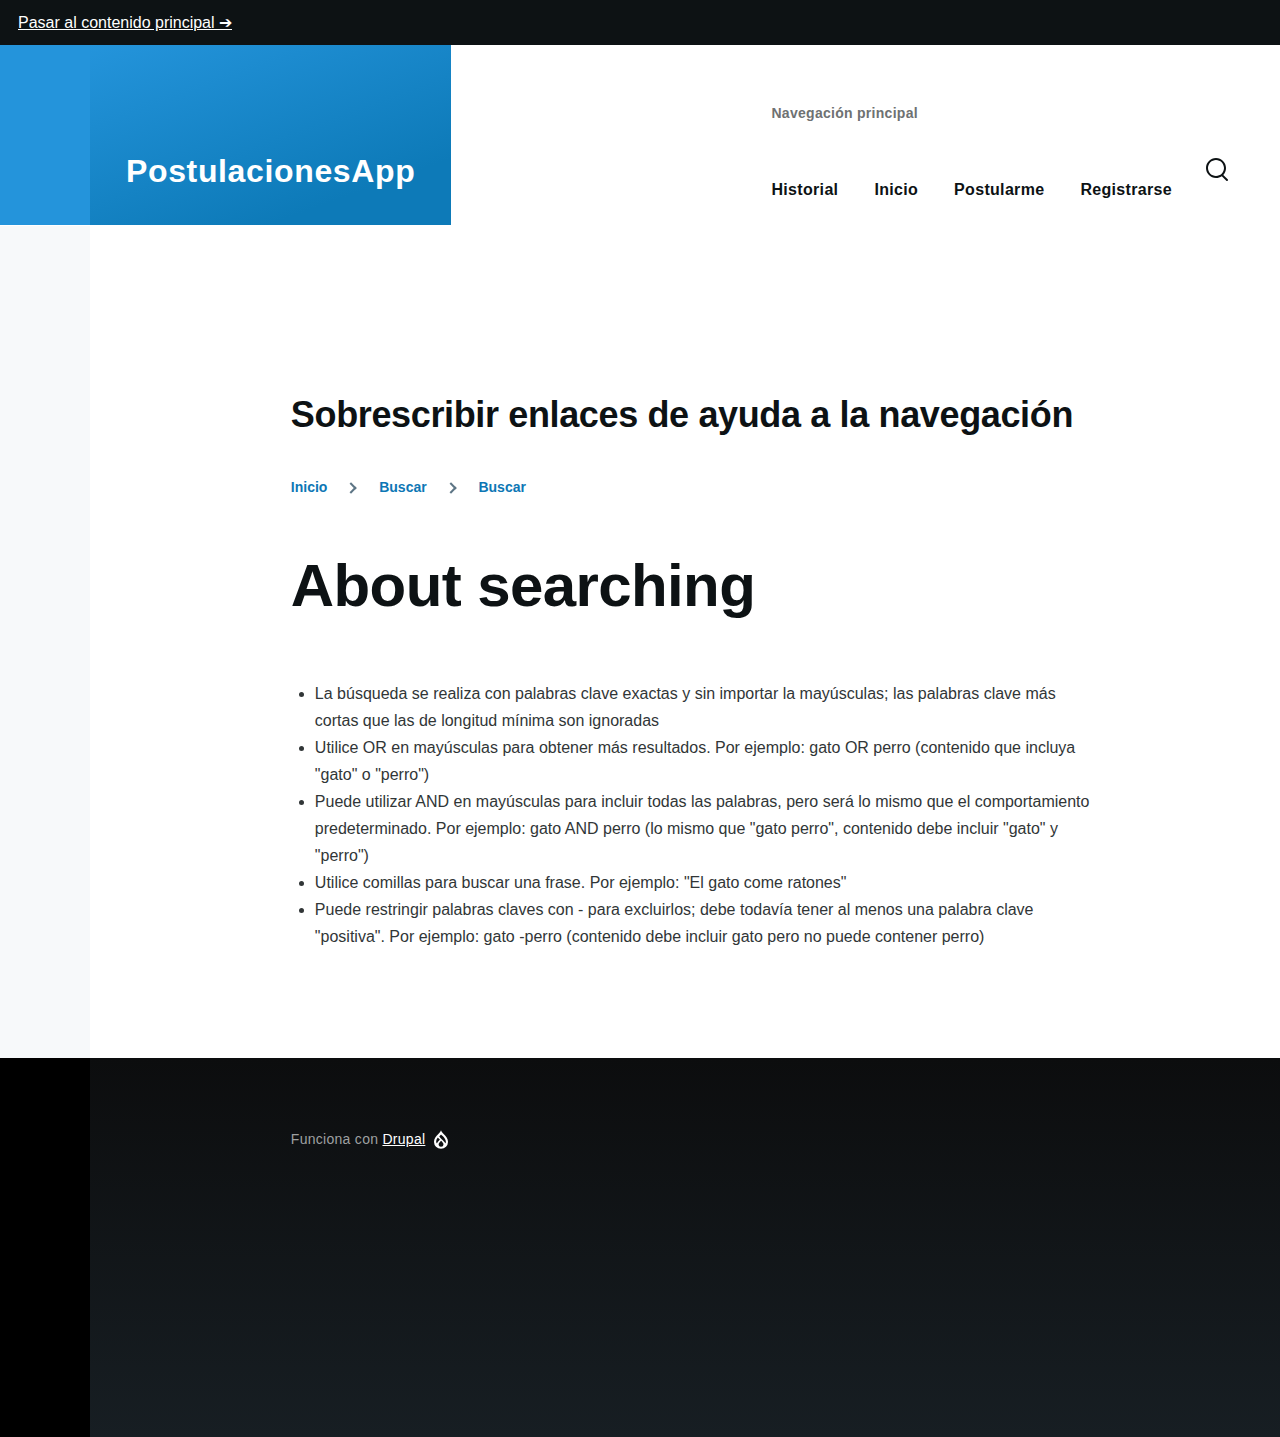
<file: search/node/help/index.html>
<!DOCTYPE html>
<html lang="es" dir="ltr" prefix="content: http://purl.org/rss/1.0/modules/content/  dc: http://purl.org/dc/terms/  foaf: http://xmlns.com/foaf/0.1/  og: http://ogp.me/ns#  rdfs: http://www.w3.org/2000/01/rdf-schema#  schema: http://schema.org/  sioc: http://rdfs.org/sioc/ns#  sioct: http://rdfs.org/sioc/types#  skos: http://www.w3.org/2004/02/skos/core#  xsd: http://www.w3.org/2001/XMLSchema# ">
  <head>
    <meta charset="utf-8" />
<meta name="Generator" content="Drupal 9 (https://www.drupal.org)" />
<meta name="MobileOptimized" content="width" />
<meta name="HandheldFriendly" content="true" />
<meta name="viewport" content="width=device-width, initial-scale=1.0" />
<link rel="icon" href="https://mayko2003.github.io/postulaciones-app/core/themes/olivero/favicon.ico" type="image/vnd.microsoft.icon" />

    <title>About searching | PostulacionesApp</title>
    <link rel="stylesheet" media="all" href="https://mayko2003.github.io/postulaciones-app/sites/default/files/css/css_JJhX7Q9El4YDM0l34oxY82r7AKOXcItFdnMKD4y19TA.css" />
<link rel="stylesheet" media="all" href="/sites/default/files/css/css_ffq2QLz6iny52uXehhMKmlgYl0iEJNfDD--CP-_C9fw.css" />

    
    
<link rel="preload" href="https://mayko2003.github.io/postulaciones-app/core/themes/olivero/fonts/metropolis/Metropolis-Regular.woff2" as="font" type="font/woff2" crossorigin>
<link rel="preload" href="https://mayko2003.github.io/postulaciones-app/core/themes/olivero/fonts/metropolis/Metropolis-SemiBold.woff2" as="font" type="font/woff2" crossorigin>
<link rel="preload" href="https://mayko2003.github.io/postulaciones-app/core/themes/olivero/fonts/metropolis/Metropolis-Bold.woff2" as="font" type="font/woff2" crossorigin>
<link rel="preload" href="https://mayko2003.github.io/postulaciones-app/core/themes/olivero/fonts/lora/lora-v14-latin-regular.woff2" as="font" type="font/woff2" crossorigin>
    <noscript><link rel="stylesheet" href="/core/themes/olivero/css/components/navigation/nav-primary-no-js.css?rkl5x3" />
</noscript>
  </head>
  <body class="path-search">
        <a href="#main-content" class="visually-hidden focusable skip-link">
      Pasar al contenido principal
    </a>
    
      <div class="dialog-off-canvas-main-canvas" data-off-canvas-main-canvas>
    
<div id="page-wrapper" class="page-wrapper">
  <div id="page">

          <header id="header" class="site-header" data-drupal-selector="site-header" role="banner">

                <div class="site-header__fixable" data-drupal-selector="site-header-fixable">
          <div class="site-header__initial">
            <button class="sticky-header-toggle" data-drupal-selector="sticky-header-toggle" role="switch" aria-controls="site-header__inner" aria-label="Sticky header" aria-checked="false">
              <span class="sticky-header-toggle__icon">
                <span></span>
                <span></span>
                <span></span>
              </span>
            </button>
          </div>

                    <div id="site-header__inner" class="site-header__inner" data-drupal-selector="site-header-inner">
            <div class="container site-header__inner__container">

              


<div id="block-olivero-site-branding" class="site-branding block block-system block-system-branding-block">
  
    
    <div class="site-branding__inner">
              <div class="site-branding__text">
        <div class="site-branding__name">
          <a href="https://mayko2003.github.io/postulaciones-app/" title="Inicio" rel="home">PostulacionesApp</a>
        </div>
      </div>
      </div>
</div>

<div class="header-nav-overlay" data-drupal-selector="header-nav-overlay"></div>


                              <div class="mobile-buttons" data-drupal-selector="mobile-buttons">
                  <button class="mobile-nav-button" data-drupal-selector="mobile-nav-button" aria-label="Menú principal" aria-controls="header-nav" aria-expanded="false">
                    <span class="mobile-nav-button__label">Menú</span>
                    <span class="mobile-nav-button__icon"></span>
                  </button>
                </div>

                <div id="header-nav" class="header-nav" data-drupal-selector="header-nav">
                  
<div class="search-block-form block block-search-narrow" data-drupal-selector="search-block-form" id="block-olivero-search-form-narrow" role="search">
  
    
      <div class="content">
      <form action="https://mayko2003.github.io/postulaciones-app/search/node" method="get" id="search-block-form" accept-charset="UTF-8" class="search-form search-block-form">
  <div class="js-form-item form-item js-form-type-search form-item-keys js-form-item-keys form-no-label">
      <label for="edit-keys" class="form-item__label visually-hidden">Buscar</label>
        <input title="Escriba lo que quiere buscar." placeholder="Buscar por palabra clave o frase" data-drupal-selector="edit-keys" type="search" id="edit-keys" name="keys" value="" size="15" maxlength="128" class="form-search form-element form-element--type-search form-element--api-search" />

        </div>
<div data-drupal-selector="edit-actions" class="form-actions js-form-wrapper form-wrapper" id="edit-actions--2"><button class="button--primary search-form__submit button js-form-submit form-submit" data-drupal-selector="edit-submit" type="submit" id="edit-submit--2" value="Buscar">
    <span class="icon--search"></span>
    <span class="visually-hidden">Buscar</span>
</button>

</div>

</form>

    </div>
  </div>
<nav  id="block-olivero-main-menu" class="primary-nav block block-menu navigation menu--main" aria-labelledby="block-olivero-main-menu-menu" role="navigation">
            
  <h2 class="visually-hidden block__title" id="block-olivero-main-menu-menu">Navegación principal</h2>
  
        


          
        
    <ul  class="menu primary-nav__menu primary-nav__menu--level-1" data-drupal-selector="primary-nav-menu--level-1">
            
                          
        
        
        <li class="primary-nav__menu-item primary-nav__menu-item--link primary-nav__menu-item--level-1">
                              
                      <a href="https://mayko2003.github.io/postulaciones-app/historial" title="Historial de postulaciones" class="primary-nav__menu-link primary-nav__menu-link--link primary-nav__menu-link--level-1" data-drupal-selector="primary-nav-menu-link-has-children" data-drupal-link-system-path="node/4">            <span class="primary-nav__menu-link-inner primary-nav__menu-link-inner--level-1">Historial</span>
          </a>

            
                  </li>
      
                          
        
        
        <li class="primary-nav__menu-item primary-nav__menu-item--link primary-nav__menu-item--level-1">
                              
                      <a href="https://mayko2003.github.io/postulaciones-app/" class="primary-nav__menu-link primary-nav__menu-link--link primary-nav__menu-link--level-1" data-drupal-selector="primary-nav-menu-link-has-children" data-drupal-link-system-path="&lt;front&gt;">            <span class="primary-nav__menu-link-inner primary-nav__menu-link-inner--level-1">Inicio</span>
          </a>

            
                  </li>
      
                          
        
        
        <li class="primary-nav__menu-item primary-nav__menu-item--link primary-nav__menu-item--level-1">
                              
                      <a href="https://mayko2003.github.io/postulaciones-app/postulacion" title="Realizar postulacion a una OL" class="primary-nav__menu-link primary-nav__menu-link--link primary-nav__menu-link--level-1" data-drupal-selector="primary-nav-menu-link-has-children" data-drupal-link-system-path="node/2">            <span class="primary-nav__menu-link-inner primary-nav__menu-link-inner--level-1">Postularme</span>
          </a>

            
                  </li>
      
                          
        
        
        <li class="primary-nav__menu-item primary-nav__menu-item--link primary-nav__menu-item--level-1">
                              
                      <a href="https://mayko2003.github.io/postulaciones-app/registrarse" title="Registrarse en la App" class="primary-nav__menu-link primary-nav__menu-link--link primary-nav__menu-link--level-1" data-drupal-selector="primary-nav-menu-link-has-children" data-drupal-link-system-path="node/5">            <span class="primary-nav__menu-link-inner primary-nav__menu-link-inner--level-1">Registrarse</span>
          </a>

            
                  </li>
          </ul>
  


  </nav>


                  

  <div class="region region--secondary-menu">
    <div class="search-block-form block block-search-wide" data-drupal-selector="search-block-form-2" id="block-olivero-search-form-wide" role="search">
  
    
      <button class="block-search-wide__button" aria-label="Formulario de búsqueda" data-drupal-selector="block-search-wide-button">
      <svg xmlns="http://www.w3.org/2000/svg" width="22" height="23" viewBox="0 0 22 23">
  <path fill="currentColor" d="M21.7,21.3l-4.4-4.4C19,15.1,20,12.7,20,10c0-5.5-4.5-10-10-10S0,4.5,0,10s4.5,10,10,10c2.1,0,4.1-0.7,5.8-1.8l4.5,4.5c0.4,0.4,1,0.4,1.4,0S22.1,21.7,21.7,21.3z M10,18c-4.4,0-8-3.6-8-8s3.6-8,8-8s8,3.6,8,8S14.4,18,10,18z"/>
</svg>
      <span class="block-search-wide__button-close"></span>
    </button>

        <div class="block-search-wide__wrapper" data-drupal-selector="block-search-wide-wrapper" tabindex="-1">
      <div class="block-search-wide__container">
        <div class="block-search-wide__grid">
          <form action="https://mayko2003.github.io/postulaciones-app/search/node" method="get" id="search-block-form--2" accept-charset="UTF-8" class="search-form search-block-form">
  <div class="js-form-item form-item js-form-type-search form-item-keys js-form-item-keys form-no-label">
      <label for="edit-keys--2" class="form-item__label visually-hidden">Buscar</label>
        <input title="Escriba lo que quiere buscar." placeholder="Buscar por palabra clave o frase" data-drupal-selector="edit-keys" type="search" id="edit-keys--2" name="keys" value="" size="15" maxlength="128" class="form-search form-element form-element--type-search form-element--api-search" />

        </div>
<div data-drupal-selector="edit-actions" class="form-actions js-form-wrapper form-wrapper" id="edit-actions--3"><button class="button--primary search-form__submit button js-form-submit form-submit" data-drupal-selector="edit-submit" type="submit" id="edit-submit--3" value="Buscar">
    <span class="icon--search"></span>
    <span class="visually-hidden">Buscar</span>
</button>

</div>

</form>

        </div>
      </div>
    </div>
  </div>

  </div>

                </div>
                          </div>
          </div>
        </div>
      </header>
    
    <div id="main-wrapper" class="layout-main-wrapper layout-container">
      <div id="main" class="layout-main">
        <div class="main-content">
          <a id="main-content" tabindex="-1"></a>
          
          <div class="main-content__container container">
            

  <div class="region region--highlighted grid-full layout--pass--content-medium ie11-autorow">
    <div data-drupal-messages-fallback class="hidden messages-list"></div>

  </div>

            

  <div class="region region--breadcrumb grid-full layout--pass--content-medium ie11-autorow">
    

<div id="block-olivero-breadcrumbs" class="block block-system block-system-breadcrumb-block">
  
    
      <div class="block__content">
        <nav class="breadcrumb" role="navigation" aria-labelledby="system-breadcrumb">
    <h2 id="system-breadcrumb" class="visually-hidden">Sobrescribir enlaces de ayuda a la navegación</h2>
    <div class="breadcrumb__content">
      <ol class="breadcrumb__list">
                  <li class="breadcrumb__item">
                          <a href="https://mayko2003.github.io/postulaciones-app/" class="breadcrumb__link">Inicio</a>
                      </li>
                  <li class="breadcrumb__item">
                          <a href="https://mayko2003.github.io/postulaciones-app/search" class="breadcrumb__link">Buscar</a>
                      </li>
                  <li class="breadcrumb__item">
                          <a href="https://mayko2003.github.io/postulaciones-app/search/node" class="breadcrumb__link">Buscar</a>
                      </li>
              </ol>
    </div>
  </nav>

    </div>
  </div>

  </div>


                          <main role="main">
                

  <div class="region region--content-above grid-full layout--pass--content-medium ie11-autorow">
    


<div id="block-olivero-page-title" class="block block-core block-page-title-block">
  
  

  <h1 class="title page-title">About searching</h1>


  
</div>

  </div>

                

  <div class="region region--content grid-full layout--pass--content-medium ie11-autorow" id="content">
    <ul><li>La búsqueda se realiza con palabras clave exactas y sin importar la mayúsculas; las palabras clave más cortas que las de longitud mínima son ignoradas</li><li>Utilice OR en mayúsculas para obtener más resultados. Por ejemplo: gato OR perro (contenido que incluya "gato" o "perro")</li><li>Puede utilizar AND en mayúsculas para incluir todas las palabras, pero será lo mismo que el comportamiento predeterminado. Por ejemplo: gato AND perro (lo mismo que "gato perro", contenido debe incluir "gato" y "perro")</li><li>Utilice comillas para buscar una frase. Por ejemplo: "El gato come ratones"</li><li>Puede restringir palabras claves con - para excluirlos; debe todavía tener al menos una palabra clave "positiva". Por ejemplo: gato -perro (contenido debe incluir gato pero no puede contener perro)</li></ul>
  </div>

              </main>
                        
          </div>
        </div>
        <div class="social-bar">
          
        </div>
      </div>
    </div>

    <footer class="site-footer">
      <div class="site-footer__inner container">
        
        

  <div class="region region--footer-bottom grid-full layout--pass--content-medium ie11-autorow">
    

<div id="block-olivero-powered" class="block block-system block-system-powered-by-block">
  
    
    
  <span>
    Funciona con    <a href="https://www.drupal.org">Drupal</a>
    <span class="drupal-logo" aria-label="Logo Drupal">
      <svg width="14" height="19" xmlns="http://www.w3.org/2000/svg" viewBox="0 0 42.15 55.08" fill="none" aria-label="Logo Drupal" role="img">
        <path d="M29.75 11.73C25.87 7.86 22.18 4.16 21.08 0 20 4.16 16.28 7.86 12.4 11.73 6.59 17.54 0 24.12 0 34a21.08 21.08 0 1042.15 0c0-9.88-6.59-16.46-12.4-22.27zM10.84 35.92a14.13 14.13 0 00-1.65 2.62.54.54 0 01-.36.3h-.18c-.47 0-1-.92-1-.92-.14-.22-.27-.45-.4-.69l-.09-.19C5.94 34.25 7 30.28 7 30.28a17.42 17.42 0 012.52-5.41 31.53 31.53 0 012.28-3l1 1 4.72 4.82a.54.54 0 010 .72l-4.93 5.47zm10.48 13.81a7.29 7.29 0 01-5.4-12.14c1.54-1.83 3.42-3.63 5.46-6 2.42 2.58 4 4.35 5.55 6.29a3.08 3.08 0 01.32.48 7.15 7.15 0 011.3 4.12 7.23 7.23 0 01-7.23 7.25zM35 38.14a.84.84 0 01-.67.58h-.14a1.22 1.22 0 01-.68-.55 37.77 37.77 0 00-4.28-5.31l-1.93-2-6.41-6.65a54 54 0 01-3.84-3.94 1.3 1.3 0 00-.1-.15 3.84 3.84 0 01-.51-1v-.19a3.4 3.4 0 011-3c1.24-1.24 2.49-2.49 3.67-3.79 1.3 1.44 2.69 2.82 4.06 4.19a57.6 57.6 0 017.55 8.58A16 16 0 0135.65 34a14.55 14.55 0 01-.65 4.14z"/>
      </svg>
    </span>
  </span>
</div>

  </div>

      </div>
    </footer>

    <div class="overlay" data-drupal-selector="overlay"></div>

  </div>
</div>

  </div>

    
    <script type="application/json" data-drupal-selector="drupal-settings-json">{"path":{"baseUrl":"\/","scriptPath":null,"pathPrefix":"","currentPath":"search\/node\/help","currentPathIsAdmin":false,"isFront":false,"currentLanguage":"es"},"pluralDelimiter":"\u0003","suppressDeprecationErrors":true,"ajaxTrustedUrl":{"\/search\/node":true},"user":{"uid":0,"permissionsHash":"cdcd0b24fc742dba0d3f5e0820d3e6396d1ab6c1b05f1fe0e91ea9ac03ffff16"}}</script>
<script src="https://mayko2003.github.io/postulaciones-app/sites/default/files/js/js_o8B8ForfXI9coBrGW8AqBXq94YCc9RxISRxYv5vNwrY.js"></script>

  </body>
</html>
</file>
<file: sites/default/files/css/css_JJhX7Q9El4YDM0l34oxY82r7AKOXcItFdnMKD4y19TA.css>
.text-align-left{text-align:left;}.text-align-right{text-align:right;}.text-align-center{text-align:center;}.text-align-justify{text-align:justify;}.align-left{float:left;}.align-right{float:right;}.align-center{display:block;margin-right:auto;margin-left:auto;}
.fieldgroup{padding:0;border-width:0;}
.container-inline div,.container-inline label{display:inline-block;}.container-inline .details-wrapper{display:block;}.container-inline .hidden{display:none;}
.clearfix:after{display:table;clear:both;content:"";}
.js details:not([open]) .details-wrapper{display:none;}
.hidden{display:none;}.visually-hidden{position:absolute !important;overflow:hidden;clip:rect(1px,1px,1px,1px);width:1px;height:1px;word-wrap:normal;}.visually-hidden.focusable:active,.visually-hidden.focusable:focus{position:static !important;overflow:visible;clip:auto;width:auto;height:auto;}.invisible{visibility:hidden;}
.item-list__comma-list,.item-list__comma-list li{display:inline;}.item-list__comma-list{margin:0;padding:0;}.item-list__comma-list li:after{content:", ";}.item-list__comma-list li:last-child:after{content:"";}
.js .js-hide{display:none;}.js-show{display:none;}.js .js-show{display:block;}
.nowrap{white-space:nowrap;}
.position-container{position:relative;}
.progress{position:relative;}.progress__track{min-width:100px;max-width:100%;height:16px;margin-top:5px;border:1px solid;background-color:#fff;}.progress__bar{width:3%;min-width:3%;max-width:100%;height:16px;background-color:#000;}.progress__description,.progress__percentage{overflow:hidden;margin-top:0.2em;color:#555;font-size:0.875em;}.progress__description{float:left;}[dir="rtl"] .progress__description{float:right;}.progress__percentage{float:right;}[dir="rtl"] .progress__percentage{float:left;}.progress--small .progress__track{height:7px;}.progress--small .progress__bar{height:7px;background-size:20px 20px;}
.reset-appearance{margin:0;padding:0;border:0 none;background:transparent;line-height:inherit;-webkit-appearance:none;-moz-appearance:none;appearance:none;}
.resize-none{resize:none;}.resize-vertical{min-height:2em;resize:vertical;}.resize-horizontal{max-width:100%;resize:horizontal;}.resize-both{max-width:100%;min-height:2em;resize:both;}
table.sticky-header{z-index:500;top:0;margin-top:0;background-color:#fff;}
.system-status-counter__status-icon{display:inline-block;width:25px;height:25px;vertical-align:middle;}.system-status-counter__status-icon:before{display:block;width:100%;height:100%;content:"";background-repeat:no-repeat;background-position:center 2px;background-size:16px;}.system-status-counter__status-icon--error:before{background-image:url(https://mayko2003.github.io/postulaciones-app/core/misc/icons/e32700/error.svg);}.system-status-counter__status-icon--warning:before{background-image:url(https://mayko2003.github.io/postulaciones-app/core/misc/icons/e29700/warning.svg);}.system-status-counter__status-icon--checked:before{background-image:url(https://mayko2003.github.io/postulaciones-app/core/misc/icons/73b355/check.svg);}
.system-status-report-counters__item{width:100%;margin-bottom:0.5em;padding:0.5em 0;text-align:center;white-space:nowrap;background-color:rgba(0,0,0,0.063);}@media screen and (min-width:60em){.system-status-report-counters{display:flex;flex-wrap:wrap;justify-content:space-between;}.system-status-report-counters__item--half-width{width:49%;}.system-status-report-counters__item--third-width{width:33%;}}
.system-status-general-info__item{margin-top:1em;padding:0 1em 1em;border:1px solid #ccc;}.system-status-general-info__item-title{border-bottom:1px solid #ccc;}
body.drag{cursor:move;}tr.region-title{font-weight:bold;}tr.region-message{color:#999;}tr.region-populated{display:none;}tr.add-new .tabledrag-changed{display:none;}.draggable a.tabledrag-handle{float:left;overflow:hidden;height:1.7em;margin-left:-1em;cursor:move;text-decoration:none;}[dir="rtl"] .draggable a.tabledrag-handle{float:right;margin-right:-1em;margin-left:0;}a.tabledrag-handle:hover{text-decoration:none;}a.tabledrag-handle .handle{width:14px;height:14px;margin:-0.4em 0.5em 0;padding:0.42em 0.5em;background:url(https://mayko2003.github.io/postulaciones-app/core/misc/icons/787878/move.svg) no-repeat 6px 7px;}a.tabledrag-handle:hover .handle,a.tabledrag-handle:focus .handle{background-image:url(https://mayko2003.github.io/postulaciones-app/core/misc/icons/000000/move.svg);}.touchevents .draggable td{padding:0 10px;}.touchevents .draggable .menu-item__link{display:inline-block;padding:10px 0;}.touchevents a.tabledrag-handle{width:40px;height:44px;}.touchevents a.tabledrag-handle .handle{height:21px;background-position:40% 19px;}[dir="rtl"] .touch a.tabledrag-handle .handle{background-position:right 40% top 19px;}.touchevents .draggable.drag a.tabledrag-handle .handle{background-position:50% -32px;}.tabledrag-toggle-weight-wrapper{text-align:right;}[dir="rtl"] .tabledrag-toggle-weight-wrapper{text-align:left;}.indentation{float:left;width:20px;height:1.7em;margin:-0.4em 0.2em -0.4em -0.4em;padding:0.42em 0 0.42em 0.6em;}[dir="rtl"] .indentation{float:right;margin:-0.4em -0.4em -0.4em 0.2em;padding:0.42em 0.6em 0.42em 0;}
.tablesort{display:inline-block;width:16px;height:16px;background-size:100%;}.tablesort--asc{background-image:url(https://mayko2003.github.io/postulaciones-app/core/misc/icons/787878/twistie-down.svg);}.tablesort--desc{background-image:url(https://mayko2003.github.io/postulaciones-app/core/misc/icons/787878/twistie-up.svg);}
div.tree-child{background:url(https://mayko2003.github.io/postulaciones-app/core/misc/tree.png) no-repeat 11px center;}div.tree-child-last{background:url(https://mayko2003.github.io/postulaciones-app/core/misc/tree-bottom.png) no-repeat 11px center;}[dir="rtl"] div.tree-child,[dir="rtl"] div.tree-child-last{background-position:-65px center;}div.tree-child-horizontal{background:url(https://mayko2003.github.io/postulaciones-app/core/misc/tree.png) no-repeat -11px center;}
.ajax-progress{display:inline-block;}[dir="ltr"] .ajax-progress-throbber{margin-left:0.5625rem;}[dir="rtl"] .ajax-progress-throbber{margin-right:0.5625rem;}[dir="ltr"] .ajax-progress-throbber{margin-right:0.5625rem;}[dir="rtl"] .ajax-progress-throbber{margin-left:0.5625rem;}.ajax-progress-throbber{position:relative;display:inline-flex;align-content:center;height:1.125rem;margin-top:-0.1875rem;margin-bottom:0;vertical-align:middle;white-space:nowrap;line-height:1.125rem;}.ajax-progress-throbber .throbber{width:1.125rem;height:1.125rem;border-width:2px;border-color:#2494db transparent #2494db #2494db;}[dir="ltr"] .ajax-progress-throbber .message{padding-left:0.5625rem;}[dir="rtl"] .ajax-progress-throbber .message{padding-right:0.5625rem;}.ajax-progress-throbber .message{display:inline-block;font-size:0.875rem;font-weight:400;}[dir="ltr"] .ajax-progress-fullscreen{left:50%;}[dir="rtl"] .ajax-progress-fullscreen{right:50%;}.ajax-progress-fullscreen{position:fixed;z-index:1000;top:50%;width:3.5rem;height:3.5rem;margin:-1.75rem;border:1px solid #afb8be;border-radius:3.5rem;background-color:#fff;box-shadow:0 0.25rem 0.625rem rgba(34,35,48,0.1)}[dir="ltr"] .ajax-progress-fullscreen:before{left:50%;}[dir="rtl"] .ajax-progress-fullscreen:before{right:50%;}.ajax-progress-fullscreen:before{position:absolute;top:50%;width:1.75rem;height:1.75rem;margin:-0.875rem;content:"";border-width:3px;}[dir="rtl"] .ajax-progress-fullscreen{box-shadow:0 -0.25rem 0.625rem rgba(34,35,48,0.1);}.ajax-progress-throbber .throbber,.ajax-progress-fullscreen:before{animation:olivero-throbber 0.75s linear infinite;border-style:solid dotted solid solid;border-color:#2494db transparent #2494db #2494db;border-radius:50%;}html[dir="ltr"].js .button:not(.js-hide) + .ajax-progress-throbber{margin-left:0;}html[dir="rtl"].js .button:not(.js-hide) + .ajax-progress-throbber{margin-right:0;}@keyframes olivero-throbber{0%{transform:rotateZ(0);}100%{transform:rotateZ(360deg);}}
:root{}html[dir="ltr"].js .form-autocomplete{padding-right:3.375rem;}html[dir="rtl"].js .form-autocomplete{padding-left:3.375rem;}html.js .form-autocomplete{background-color:#fff;background-image:url("data:image/svg+xml,%3csvg xmlns='http://www.w3.org/2000/svg' width='18' height='18.8' viewBox='0 0 18 18.8'%3e  %3cpath fill='%237e96a7' d='M17.8,17.4l-3.6-3.6c1.4-1.5,2.2-3.4,2.2-5.6c0-4.5-3.7-8.2-8.2-8.2S0,3.7,0,8.2s3.7,8.2,8.2,8.2c1.8,0,3.4-0.6,4.7-1.5l3.7,3.7c0.3,0.3,0.8,0.3,1.2,0C18.1,18.3,18.1,17.7,17.8,17.4z M8.2,14.7c-3.6,0-6.5-2.9-6.5-6.5s2.9-6.5,6.5-6.5s6.5,2.9,6.5,6.5S11.8,14.7,8.2,14.7z'/%3e%3c/svg%3e");background-repeat:no-repeat;background-position:right 18px center}html.js .form-autocomplete:disabled{background-color:#f1f4f7;}html.js .form-autocomplete.ui-autocomplete-loading{background:url("data:image/svg+xml,%3csvg xmlns='http://www.w3.org/2000/svg' width='18' height='18' viewBox='0 0 10 10'%3e  %3cstyle type='text/css'%3e%40keyframes s%7b0%25%7btransform:rotate(0deg) translate(-50%25,-50%25)%7d50%25%7btransform:rotate(430deg) translate(-50%25,-50%25);stroke-dashoffset:20%7d100%25%7btransform:rotate(720deg) translate(-50%25,-50%25)%7d%7dellipse%7banimation:s 1s linear infinite%7d%3c/style%3e  %3cg transform='translate(5 5)'%3e    %3cellipse fill='none' ry='4' rx='4' cy='5' cx='5' stroke='%237e96a7' stroke-width='1' stroke-dashoffset='6.125' stroke-dasharray='25' transform='translate(-5 -5)'/%3e  %3c/g%3e%3c/svg%3e") no-repeat right 1.125rem center;}html.js[dir="rtl"] .form-autocomplete{background-color:#fff;background-image:url("data:image/svg+xml,%3csvg xmlns='http://www.w3.org/2000/svg' width='18' height='18.8' viewBox='0 0 18 18.8'%3e  %3cpath fill='%237e96a7' d='M17.8,17.4l-3.6-3.6c1.4-1.5,2.2-3.4,2.2-5.6c0-4.5-3.7-8.2-8.2-8.2S0,3.7,0,8.2s3.7,8.2,8.2,8.2c1.8,0,3.4-0.6,4.7-1.5l3.7,3.7c0.3,0.3,0.8,0.3,1.2,0C18.1,18.3,18.1,17.7,17.8,17.4z M8.2,14.7c-3.6,0-6.5-2.9-6.5-6.5s2.9-6.5,6.5-6.5s6.5,2.9,6.5,6.5S11.8,14.7,8.2,14.7z'/%3e%3c/svg%3e");background-repeat:no-repeat;background-position:left 18px center}html.js[dir="rtl"] .form-autocomplete:disabled{background-color:#f1f4f7;}html.js[dir="rtl"] .form-autocomplete.ui-autocomplete-loading{background:url("data:image/svg+xml,%3csvg xmlns='http://www.w3.org/2000/svg' width='18' height='18' viewBox='0 0 10 10'%3e  %3cstyle type='text/css'%3e%40keyframes s%7b0%25%7btransform:rotate(0deg) translate(-50%25,-50%25)%7d50%25%7btransform:rotate(430deg) translate(-50%25,-50%25);stroke-dashoffset:20%7d100%25%7btransform:rotate(720deg) translate(-50%25,-50%25)%7d%7dellipse%7banimation:s 1s linear infinite%7d%3c/style%3e  %3cg transform='translate(5 5)'%3e    %3cellipse fill='none' ry='4' rx='4' cy='5' cx='5' stroke='%237e96a7' stroke-width='1' stroke-dashoffset='6.125' stroke-dasharray='25' transform='translate(-5 -5)'/%3e  %3c/g%3e%3c/svg%3e") no-repeat left 1.125rem center;}_:-ms-fullscreen,html[dir=ltr].js .form-autocomplete.ui-autocomplete-loading{background:url(https://mayko2003.github.io/postulaciones-app/core/themes/olivero/images/throbber.gif) no-repeat right 1.125rem center / 1.125rem 1.125rem;}_:-ms-fullscreen,html[dir=rtl].js .form-autocomplete.ui-autocomplete-loading{background:url(https://mayko2003.github.io/postulaciones-app/core/themes/olivero/images/throbber.gif) no-repeat left 1.125rem center / 1.125rem 1.125rem;}
</file>
<file: sites/default/files/css/css_ffq2QLz6iny52uXehhMKmlgYl0iEJNfDD--CP-_C9fw.css>
@font-face{font-family:metropolis;src:url(https://mayko2003.github.io/postulaciones-app/core/themes/olivero/fonts/metropolis/Metropolis-Regular.woff2) format("woff2"),url(https://mayko2003.github.io/postulaciones-app/core/themes/olivero/fonts/metropolis/Metropolis-Regular.woff) format("woff");font-weight:normal;font-style:normal;font-display:swap;}@font-face{font-family:metropolis;src:url(https://mayko2003.github.io/postulaciones-app/core/themes/olivero/fonts/metropolis/Metropolis-Bold.woff2) format("woff2"),url(https://mayko2003.github.io/postulaciones-app/core/themes/olivero/fonts/metropolis/Metropolis-Bold.woff) format("woff");font-weight:700;font-style:normal;font-display:swap;}@font-face{font-family:metropolis;src:url(https://mayko2003.github.io/postulaciones-app/core/themes/olivero/fonts/metropolis/Metropolis-SemiBold.woff2) format("woff2"),url(https://mayko2003.github.io/postulaciones-app/core/themes/olivero/fonts/metropolis/Metropolis-SemiBold.woff) format("woff");font-weight:600;font-style:normal;font-display:swap;}@font-face{font-family:Lora;src:local("Lora Regular"),local("Lora-Regular"),url(https://mayko2003.github.io/postulaciones-app/core/themes/olivero/fonts/lora/lora-v14-latin-regular.woff2) format("woff2"),url(https://mayko2003.github.io/postulaciones-app/core/themes/olivero/fonts/lora/lora-v14-latin-regular.woff) format("woff");font-weight:400;font-style:normal;font-display:swap;}@font-face{font-family:Lora;src:local("Lora Italic"),local("Lora-Italic"),url(https://mayko2003.github.io/postulaciones-app/core/themes/olivero/fonts/lora/lora-v14-latin-italic.woff2) format("woff2"),url(https://mayko2003.github.io/postulaciones-app/core/themes/olivero/fonts/lora/lora-v14-latin-italic.woff) format("woff");font-weight:400;font-style:italic;font-display:swap;}@font-face{font-family:Lora;src:local("Lora Bold"),local("Lora-Bold"),url(https://mayko2003.github.io/postulaciones-app/core/themes/olivero/fonts/lora/lora-v14-latin-700.woff2) format("woff2"),url(https://mayko2003.github.io/postulaciones-app/core/themes/olivero/fonts/lora/lora-v14-latin-700.woff) format("woff");font-weight:700;font-style:normal;font-display:swap;}
:root{}
*,*:before,*:after{box-sizing:border-box;}html{font-family:"metropolis",sans-serif;font-size:100%;font-weight:normal;font-style:normal;line-height:1.6875rem;}body{margin:0;color:#313637;background-color:#f7f9fa;background-image:url("data:image/svg+xml,%3csvg xmlns='http://www.w3.org/2000/svg' width='50' height='84' viewBox='0 0 50 84'%3e  %3cpath opacity='0.05' fill='%230e6ba6' d='M25,61.7C25,68.5,19.4,74,12.5,74S0,68.5,0,61.7c0-5.7,3.9-9.6,7.4-12.9c2.3-2.2,4.5-4.4,5.1-6.8c0.7,2.4,2.8,4.6,5.1,6.8C21.1,52.2,25,56,25,61.7z M42.6,6.8c-2.3-2.2-4.5-4.4-5.1-6.8c-0.7,2.4-2.9,4.6-5.1,6.8C28.9,10.2,25,14,25,19.7C25,26.5,30.6,32,37.5,32S50,26.5,50,19.7C50,14,46.1,10.2,42.6,6.8z'/%3e%3c/svg%3e");background-position:top left}body.is-fixed{position:fixed;overflow:hidden;width:100%;}[dir="rtl"] body{background-position:top right;}a{color:#0d77b5}a:hover{color:#2494db;}a:focus{outline:solid 2px currentColor;outline-offset:2px;}button{font-family:inherit;}img,video{display:block;max-width:100%;height:auto;}audio{display:block;max-width:100%;}h1{letter-spacing:-0.01em;font-size:1.75rem;line-height:2.25rem}@media (min-width:43.75rem){h1{font-size:3.75rem;line-height:4.5rem}}h2{letter-spacing:-0.01em;font-size:1.5rem;line-height:2.25rem}@media (min-width:43.75rem){h2{font-size:2.25rem;line-height:3.375rem}}h3{font-size:1.25rem;line-height:1.6875rem}@media (min-width:43.75rem){h3{font-size:1.5rem;line-height:2.25rem}}h4{font-size:1.125rem;line-height:1.6875rem;}h5{font-size:1rem;line-height:1.6875rem;}h6{font-size:0.875rem;line-height:1.125rem;}h1,h2,h3,h4,h5,h6{margin-top:1.125rem;margin-bottom:1.125rem;color:#0d1214;font-family:"metropolis",sans-serif;font-weight:bold}@media (min-width:43.75rem){h1,h2,h3,h4,h5,h6{margin-top:2.25rem;margin-bottom:2.25rem}}[dir="ltr"] ul{margin-left:1.5em;}[dir="rtl"] ul{margin-right:1.5em;}[dir="ltr"] ul{margin-right:0;}[dir="rtl"] ul{margin-left:0;}[dir="ltr"] ul{padding-left:0;}[dir="rtl"] ul{padding-right:0;}ul{margin-top:0.25em;margin-bottom:0.25em;list-style-type:disc;list-style-image:none;}
.ie11-autorow > *:nth-child(1){-ms-grid-row:1;}.ie11-autorow > *:nth-child(2){-ms-grid-row:2;}.ie11-autorow > *:nth-child(3){-ms-grid-row:3;}.ie11-autorow > *:nth-child(4){-ms-grid-row:4;}.ie11-autorow > *:nth-child(5){-ms-grid-row:5;}.ie11-autorow > *:nth-child(6){-ms-grid-row:6;}.ie11-autorow > *:nth-child(7){-ms-grid-row:7;}.ie11-autorow > *:nth-child(8){-ms-grid-row:8;}.ie11-autorow > *:nth-child(9){-ms-grid-row:9;}.ie11-autorow > *:nth-child(10){-ms-grid-row:10;}
.container{width:100%;max-width:84.375rem;padding-left:1.125rem;padding-right:1.125rem}@media (min-width:75rem){.container{padding-left:2.25rem;padding-right:2.25rem}}.page-wrapper{max-width:98.125rem;background:#fff;}.layout-main-wrapper{position:relative;z-index:1;}@media (min-width:75rem){.layout-main{display:flex;flex-direction:row-reverse;flex-wrap:wrap}}@media (min-width:75rem){[dir="ltr"] .main-content{margin-right:auto}[dir="rtl"] .main-content{margin-left:auto}.main-content{width:calc(100% - 5.625rem)}}.main-content__container{padding-top:3.375rem}@media (min-width:43.75rem){.main-content__container{padding-top:5.625rem}}
.grid-full{display:-ms-grid;display:grid;-ms-grid-rows:1fr;grid-template-rows:1fr;-ms-grid-columns:(minmax(0,1fr))[6];grid-template-columns:repeat(6,minmax(0,1fr));grid-column-gap:1.125rem}.grid-full .grid-full .grid-full{display:block;}@media (min-width:43.75rem){.grid-full{-ms-grid-columns:(minmax(0,1fr))[14];grid-template-columns:repeat(14,minmax(0,1fr));grid-column-gap:2.25rem}}@media (min-width:43.75rem){.layout--content-narrow .grid-full,.layout--pass--content-narrow > * .grid-full{-ms-grid-columns:(minmax(0,1fr))[ 12 ];grid-template-columns:repeat(12,minmax(0,1fr))}}@media (min-width:62.5rem){.layout--content-narrow .grid-full,.layout--pass--content-narrow > * .grid-full{-ms-grid-columns:(minmax(0,1fr))[ 8 ];grid-template-columns:repeat(8,minmax(0,1fr))}}@media (min-width:43.75rem){.layout--content-medium .grid-full,.layout--pass--content-medium > * .grid-full{-ms-grid-columns:(minmax(0,1fr))[ 12 ];grid-template-columns:repeat(12,minmax(0,1fr))}}@media (min-width:62.5rem){.layout--content-medium .grid-full,.layout--pass--content-medium > * .grid-full{-ms-grid-columns:(minmax(0,1fr))[ 10 ];grid-template-columns:repeat(10,minmax(0,1fr))}}
.layout--content-narrow,.layout--pass--content-narrow > *{-ms-grid-column:1;-ms-grid-column-span:6;grid-column:1 / 7;width:100%}@media (min-width:43.75rem){.layout--content-narrow,.layout--pass--content-narrow > *{-ms-grid-column:2;-ms-grid-column-span:12;grid-column:2 / 14}}@media (min-width:62.5rem){.layout--content-narrow,.layout--pass--content-narrow > *{-ms-grid-column:3;-ms-grid-column-span:8;grid-column:3 / 11}}@media (min-width:43.75rem){.layout--content-narrow .layout--content-narrow,.layout--content-narrow .layout--pass--content-narrow > *,.layout--pass--content-narrow > * .layout--content-narrow,.layout--pass--content-narrow > * .layout--pass--content-narrow > *,.layout--content-medium .layout--content-narrow,.layout--content-medium .layout--pass--content-narrow > *,.layout--pass--content-medium > * .layout--content-narrow,.layout--pass--content-medium > * .layout--pass--content-narrow > *{-ms-grid-column:1;-ms-grid-column-span:12;grid-column:1 / 13}}@media (min-width:62.5rem){.layout--content-narrow .layout--content-narrow,.layout--content-narrow .layout--pass--content-narrow > *,.layout--pass--content-narrow > * .layout--content-narrow,.layout--pass--content-narrow > * .layout--pass--content-narrow > *,.layout--content-medium .layout--content-narrow,.layout--content-medium .layout--pass--content-narrow > *,.layout--pass--content-medium > * .layout--content-narrow,.layout--pass--content-medium > * .layout--pass--content-narrow > *{-ms-grid-column:1;-ms-grid-column-span:8;grid-column:1 / 9}}@media (min-width:43.75rem){[dir="ltr"] .layout--content-narrow.text-content blockquote:before,[dir="ltr"]  .layout--content-narrow .text-content blockquote:before,[dir="ltr"]  .layout--pass--content-narrow > *.text-content blockquote:before,[dir="ltr"]  .layout--pass--content-narrow > * .text-content blockquote:before{left:-7.14286vw}[dir="rtl"] .layout--content-narrow.text-content blockquote:before,[dir="rtl"]  .layout--content-narrow .text-content blockquote:before,[dir="rtl"]  .layout--pass--content-narrow > *.text-content blockquote:before,[dir="rtl"]  .layout--pass--content-narrow > * .text-content blockquote:before{right:-7.14286vw}}@media (min-width:62.5rem){[dir="ltr"] .layout--content-narrow.text-content blockquote:before,[dir="ltr"]  .layout--content-narrow .text-content blockquote:before,[dir="ltr"]  .layout--pass--content-narrow > *.text-content blockquote:before,[dir="ltr"]  .layout--pass--content-narrow > * .text-content blockquote:before{left:calc(-7.14286vw - -1.07143px)}[dir="rtl"] .layout--content-narrow.text-content blockquote:before,[dir="rtl"]  .layout--content-narrow .text-content blockquote:before,[dir="rtl"]  .layout--pass--content-narrow > *.text-content blockquote:before,[dir="rtl"]  .layout--pass--content-narrow > * .text-content blockquote:before{right:calc(-7.14286vw - -1.07143px)}}@media (min-width:75rem){[dir="ltr"] .layout--content-narrow.text-content blockquote:before,[dir="ltr"]  .layout--content-narrow .text-content blockquote:before,[dir="ltr"]  .layout--pass--content-narrow > *.text-content blockquote:before,[dir="ltr"]  .layout--pass--content-narrow > * .text-content blockquote:before{left:calc(-7.14286vw - -0.62946rem)}[dir="rtl"] .layout--content-narrow.text-content blockquote:before,[dir="rtl"]  .layout--content-narrow .text-content blockquote:before,[dir="rtl"]  .layout--pass--content-narrow > *.text-content blockquote:before,[dir="rtl"]  .layout--pass--content-narrow > * .text-content blockquote:before{right:calc(-7.14286vw - -0.62946rem)}}@media (min-width:90rem){[dir="ltr"] .layout--content-narrow.text-content blockquote:before,[dir="ltr"]  .layout--content-narrow .text-content blockquote:before,[dir="ltr"]  .layout--pass--content-narrow > *.text-content blockquote:before,[dir="ltr"]  .layout--pass--content-narrow > * .text-content blockquote:before{left:-5.86607rem}[dir="rtl"] .layout--content-narrow.text-content blockquote:before,[dir="rtl"]  .layout--content-narrow .text-content blockquote:before,[dir="rtl"]  .layout--pass--content-narrow > *.text-content blockquote:before,[dir="rtl"]  .layout--pass--content-narrow > * .text-content blockquote:before{right:-5.86607rem}}@media (min-width:43.75rem){[dir="ltr"] .layout--content-narrow.text-content blockquote:after,[dir="ltr"]  .layout--content-narrow .text-content blockquote:after,[dir="ltr"]  .layout--pass--content-narrow > *.text-content blockquote:after,[dir="ltr"]  .layout--pass--content-narrow > * .text-content blockquote:after{left:-7.14286vw}[dir="rtl"] .layout--content-narrow.text-content blockquote:after,[dir="rtl"]  .layout--content-narrow .text-content blockquote:after,[dir="rtl"]  .layout--pass--content-narrow > *.text-content blockquote:after,[dir="rtl"]  .layout--pass--content-narrow > * .text-content blockquote:after{right:-7.14286vw}[dir="ltr"] .layout--content-narrow.text-content blockquote:after,[dir="ltr"]  .layout--content-narrow .text-content blockquote:after,[dir="ltr"]  .layout--pass--content-narrow > *.text-content blockquote:after,[dir="ltr"]  .layout--pass--content-narrow > * .text-content blockquote:after{margin-left:2px}[dir="rtl"] .layout--content-narrow.text-content blockquote:after,[dir="rtl"]  .layout--content-narrow .text-content blockquote:after,[dir="rtl"]  .layout--pass--content-narrow > *.text-content blockquote:after,[dir="rtl"]  .layout--pass--content-narrow > * .text-content blockquote:after{margin-right:2px}.layout--content-narrow.text-content blockquote:after,.layout--content-narrow .text-content blockquote:after,.layout--pass--content-narrow > *.text-content blockquote:after,.layout--pass--content-narrow > * .text-content blockquote:after{width:1.125rem;height:calc(100% - 2.8125rem)}}@media (min-width:62.5rem){[dir="ltr"] .layout--content-narrow.text-content blockquote:after,[dir="ltr"]  .layout--content-narrow .text-content blockquote:after,[dir="ltr"]  .layout--pass--content-narrow > *.text-content blockquote:after,[dir="ltr"]  .layout--pass--content-narrow > * .text-content blockquote:after{left:calc(-7.14286vw - -1.07143px)}[dir="rtl"] .layout--content-narrow.text-content blockquote:after,[dir="rtl"]  .layout--content-narrow .text-content blockquote:after,[dir="rtl"]  .layout--pass--content-narrow > *.text-content blockquote:after,[dir="rtl"]  .layout--pass--content-narrow > * .text-content blockquote:after{right:calc(-7.14286vw - -1.07143px)}}@media (min-width:75rem){[dir="ltr"] .layout--content-narrow.text-content blockquote:after,[dir="ltr"]  .layout--content-narrow .text-content blockquote:after,[dir="ltr"]  .layout--pass--content-narrow > *.text-content blockquote:after,[dir="ltr"]  .layout--pass--content-narrow > * .text-content blockquote:after{left:calc(-7.14286vw - -0.62946rem)}[dir="rtl"] .layout--content-narrow.text-content blockquote:after,[dir="rtl"]  .layout--content-narrow .text-content blockquote:after,[dir="rtl"]  .layout--pass--content-narrow > *.text-content blockquote:after,[dir="rtl"]  .layout--pass--content-narrow > * .text-content blockquote:after{right:calc(-7.14286vw - -0.62946rem)}}@media (min-width:90rem){[dir="ltr"] .layout--content-narrow.text-content blockquote:after,[dir="ltr"]  .layout--content-narrow .text-content blockquote:after,[dir="ltr"]  .layout--pass--content-narrow > *.text-content blockquote:after,[dir="ltr"]  .layout--pass--content-narrow > * .text-content blockquote:after{left:-5.86607rem}[dir="rtl"] .layout--content-narrow.text-content blockquote:after,[dir="rtl"]  .layout--content-narrow .text-content blockquote:after,[dir="rtl"]  .layout--pass--content-narrow > *.text-content blockquote:after,[dir="rtl"]  .layout--pass--content-narrow > * .text-content blockquote:after{right:-5.86607rem}}@media (min-width:43.75rem){[dir="ltr"] .layout--content-narrow.text-content blockquote,[dir="ltr"]  .layout--content-narrow .text-content blockquote,[dir="ltr"]  .layout--pass--content-narrow > *.text-content blockquote,[dir="ltr"]  .layout--pass--content-narrow > * .text-content blockquote{padding-left:0}[dir="rtl"] .layout--content-narrow.text-content blockquote,[dir="rtl"]  .layout--content-narrow .text-content blockquote,[dir="rtl"]  .layout--pass--content-narrow > *.text-content blockquote,[dir="rtl"]  .layout--pass--content-narrow > * .text-content blockquote{padding-right:0}.layout--content-narrow.text-content blockquote,.layout--content-narrow .text-content blockquote,.layout--pass--content-narrow > *.text-content blockquote,.layout--pass--content-narrow > * .text-content blockquote{width:calc(71.42857vw - 2.25rem);margin-top:3.375rem;margin-bottom:3.375rem}}@media (min-width:62.5rem){.layout--content-narrow.text-content blockquote,.layout--content-narrow .text-content blockquote,.layout--pass--content-narrow > *.text-content blockquote,.layout--pass--content-narrow > * .text-content blockquote{width:calc(71.42857vw - 2.91964rem)}}@media (min-width:75rem){.layout--content-narrow.text-content blockquote,.layout--content-narrow .text-content blockquote,.layout--pass--content-narrow > *.text-content blockquote,.layout--pass--content-narrow > * .text-content blockquote{width:calc(71.42857vw - 8.54464rem)}}@media (min-width:90rem){.layout--content-narrow.text-content blockquote,.layout--content-narrow .text-content blockquote,.layout--pass--content-narrow > *.text-content blockquote,.layout--pass--content-narrow > * .text-content blockquote{width:56.41071rem}}@media (min-width:43.75rem){.layout--content-narrow.text-content pre,.layout--content-narrow .text-content pre,.layout--pass--content-narrow > *.text-content pre,.layout--pass--content-narrow > * .text-content pre{margin-top:3.375rem;margin-bottom:3.375rem}}@media (min-width:62.5rem){[dir="ltr"] .layout--content-narrow.text-content pre,[dir="ltr"]  .layout--content-narrow .text-content pre,[dir="ltr"]  .layout--pass--content-narrow > *.text-content pre,[dir="ltr"]  .layout--pass--content-narrow > * .text-content pre{margin-left:calc(-7.14286vw - -1.07143px)}[dir="rtl"] .layout--content-narrow.text-content pre,[dir="rtl"]  .layout--content-narrow .text-content pre,[dir="rtl"]  .layout--pass--content-narrow > *.text-content pre,[dir="rtl"]  .layout--pass--content-narrow > * .text-content pre{margin-right:calc(-7.14286vw - -1.07143px)}.layout--content-narrow.text-content pre,.layout--content-narrow .text-content pre,.layout--pass--content-narrow > *.text-content pre,.layout--pass--content-narrow > * .text-content pre{width:calc(85.71429vw - 3.05357rem)}}@media (min-width:75rem){[dir="ltr"] .layout--content-narrow.text-content pre,[dir="ltr"]  .layout--content-narrow .text-content pre,[dir="ltr"]  .layout--pass--content-narrow > *.text-content pre,[dir="ltr"]  .layout--pass--content-narrow > * .text-content pre{margin-left:calc(-7.14286vw - -0.62946rem)}[dir="rtl"] .layout--content-narrow.text-content pre,[dir="rtl"]  .layout--content-narrow .text-content pre,[dir="rtl"]  .layout--pass--content-narrow > *.text-content pre,[dir="rtl"]  .layout--pass--content-narrow > * .text-content pre{margin-right:calc(-7.14286vw - -0.62946rem)}.layout--content-narrow.text-content pre,.layout--content-narrow .text-content pre,.layout--pass--content-narrow > *.text-content pre,.layout--pass--content-narrow > * .text-content pre{width:calc(85.71429vw - 9.80357rem)}}@media (min-width:90rem){[dir="ltr"] .layout--content-narrow.text-content pre,[dir="ltr"]  .layout--content-narrow .text-content pre,[dir="ltr"]  .layout--pass--content-narrow > *.text-content pre,[dir="ltr"]  .layout--pass--content-narrow > * .text-content pre{margin-left:-5.86607rem}[dir="rtl"] .layout--content-narrow.text-content pre,[dir="rtl"]  .layout--content-narrow .text-content pre,[dir="rtl"]  .layout--pass--content-narrow > *.text-content pre,[dir="rtl"]  .layout--pass--content-narrow > * .text-content pre{margin-right:-5.86607rem}.layout--content-narrow.text-content pre,.layout--content-narrow .text-content pre,.layout--pass--content-narrow > *.text-content pre,.layout--pass--content-narrow > * .text-content pre{width:68.14286rem}}.sidebar-grid .layout--content-narrow.text-content blockquote,.sidebar-grid .layout--content-narrow.text-content pre,.sidebar-grid .layout--content-narrow .text-content blockquote,.sidebar-grid .layout--content-narrow .text-content pre,.sidebar-grid .layout--pass--content-narrow > *.text-content blockquote,.sidebar-grid .layout--pass--content-narrow > *.text-content pre,.sidebar-grid .layout--pass--content-narrow > * .text-content blockquote,.sidebar-grid .layout--pass--content-narrow > * .text-content pre{width:auto;}
.layout--content-medium,.layout--pass--content-medium > *{-ms-grid-column:1;-ms-grid-column-span:6;grid-column:1 / 7;width:100%}@media (min-width:43.75rem){.layout--content-medium,.layout--pass--content-medium > *{-ms-grid-column:2;-ms-grid-column-span:12;grid-column:2 / 14}}@media (min-width:62.5rem){.layout--content-medium,.layout--pass--content-medium > *{-ms-grid-column:3;-ms-grid-column-span:10;grid-column:3 / 13}}@media (min-width:43.75rem){.layout--pass--content-medium > * .layout--content-medium,.layout--pass--content-medium > * .layout--pass--content-medium > *,.layout--content-medium .layout--content-medium,.layout--content-medium .layout--pass--content-medium > *{-ms-grid-column:1;-ms-grid-column-span:12;grid-column:1 / 13}}@media (min-width:62.5rem){.layout--pass--content-medium > * .layout--content-medium,.layout--pass--content-medium > * .layout--pass--content-medium > *,.layout--content-medium .layout--content-medium,.layout--content-medium .layout--pass--content-medium > *{-ms-grid-column:1;-ms-grid-column-span:10;grid-column:1 / 11}}
.site-footer{position:relative;z-index:1;}.site-footer__inner{padding-top:2.25rem;padding-bottom:2.25rem}@media (min-width:75rem){.site-footer__inner{padding-top:4.5rem;padding-bottom:14.625rem}}.region--footer_top__inner > *,.region--footer_bottom__inner > *{margin-bottom:2.25rem}@media (min-width:43.75rem){.region--footer_top__inner > *,.region--footer_bottom__inner > *{flex:1;margin-bottom:0}[dir="ltr"] .region--footer_top__inner > *:not(:last-child),[dir="ltr"]  .region--footer_bottom__inner > *:not(:last-child){margin-right:2.25rem;}[dir="rtl"] .region--footer_top__inner > *:not(:last-child),[dir="rtl"]  .region--footer_bottom__inner > *:not(:last-child){margin-left:2.25rem;}}@media (min-width:43.75rem){.region--footer_top__inner,.region--footer_bottom__inner{display:flex;flex-wrap:wrap}}
.region > *{margin-bottom:1.125rem}@media (min-width:43.75rem){.region > *{margin-bottom:2.25rem}}@media (min-width:62.5rem){.region > *{margin-bottom:3.375rem}}
.region--content{margin-bottom:1.125rem}@media (min-width:43.75rem){.region--content{margin-bottom:2.25rem}}@media (min-width:62.5rem){.region--content{margin-bottom:3.375rem}}
.region--hero > *:last-child{margin-bottom:0;}
.region--secondary-menu{display:flex;margin-top:2.25rem;margin-bottom:2.25rem}.region--secondary-menu > *{margin-bottom:0;}@media (min-width:75rem){body:not(.is-always-mobile-nav) .region--secondary-menu{justify-content:flex-end;margin:0}body:not(.is-always-mobile-nav) .region--secondary-menu:first-child .secondary-nav:before{content:none;}}
@media (min-width:75rem){.social-bar{flex-shrink:0;width:5.625rem;background-color:#f7f9fa}}[dir="ltr"] .social-bar__inner{padding-left:1.125rem}[dir="rtl"] .social-bar__inner{padding-right:1.125rem}[dir="ltr"] .social-bar__inner{padding-right:1.125rem}[dir="rtl"] .social-bar__inner{padding-left:1.125rem}.social-bar__inner{position:relative;padding-top:0.5625rem;padding-bottom:0.5625rem}@media (min-width:75rem){[dir="ltr"] .social-bar__inner{padding-left:0}[dir="rtl"] .social-bar__inner{padding-right:0}[dir="ltr"] .social-bar__inner{padding-right:0}[dir="rtl"] .social-bar__inner{padding-left:0}.social-bar__inner{position:relative;width:5.625rem;padding-top:5.625rem;padding-bottom:5.625rem}[dir="ltr"] .social-bar__inner.is-fixed{left:0}[dir="rtl"] .social-bar__inner.is-fixed{right:0}.social-bar__inner.is-fixed{position:fixed;top:6.75rem;height:calc(100vh - 6.75rem);}}.rotate > *{margin-bottom:2.25rem}@media (min-width:75rem){.rotate > *{display:flex;align-items:center;margin-bottom:0}[dir="ltr"] .rotate > *:not(:first-child){margin-right:2.25rem}[dir="rtl"] .rotate > *:not(:first-child){margin-left:2.25rem}}@media (min-width:75rem){[dir="ltr"] .rotate .contextual{left:100%;right:auto}[dir="rtl"] .rotate .contextual{right:100%;left:auto}.rotate .contextual{transform:rotate(90deg);transform-origin:top left}[dir="ltr"] .rotate .contextual .trigger{float:left}[dir="rtl"] .rotate .contextual .trigger{float:right}}@media (min-width:75rem){[dir="ltr"] .rotate{left:50%}[dir="rtl"] .rotate{right:50%}.rotate{position:absolute;display:flex;flex-direction:row-reverse;width:100vh;transform:rotate(-90deg) translateX(-100%);transform-origin:left}@supports (width:max-content){.rotate{width:max-content}}}@media (min-width:75rem){[dir="rtl"] .rotate{transform:rotate(90deg) translateX(100%);transform-origin:right}[dir="rtl"] .rotate .contextual{transform:rotate(-90deg);transform-origin:top right;}}
.view > *{margin-bottom:2.25rem}.view > *:last-child{margin-bottom:0;}@media (min-width:43.75rem){.view > *{margin-bottom:3.375rem}}
.block__title{margin-top:0;margin-bottom:1.125rem;letter-spacing:0.02em;color:#6e7172;font-size:0.875rem;line-height:1.125rem;}.site-footer .block__title{color:#9ea0a1;}
.breadcrumb{position:relative;font-size:0.875rem;font-weight:bold;line-height:1.125rem}[dir="ltr"] .breadcrumb:after{right:-1.125rem}[dir="rtl"] .breadcrumb:after{left:-1.125rem}.breadcrumb:after{position:absolute;top:0;width:3.375rem;height:2.25rem;content:"";background:linear-gradient(to left,#fff 0%,rgba(255,255,255,0) 100%)}@media (min-width:62.5rem){.breadcrumb:after{content:none}}@media (min-width:62.5rem){.breadcrumb{position:static}}[dir="rtl"] .breadcrumb:after{background:linear-gradient(to right,#fff 0%,rgba(255,255,255,0) 100%);}[dir="ltr"] .breadcrumb__content{margin-left:-0.5625rem}[dir="rtl"] .breadcrumb__content{margin-right:-0.5625rem}[dir="ltr"] .breadcrumb__content{margin-right:-1.125rem}[dir="rtl"] .breadcrumb__content{margin-left:-1.125rem}[dir="ltr"] .breadcrumb__content{padding-left:0.5625rem}[dir="rtl"] .breadcrumb__content{padding-right:0.5625rem}.breadcrumb__content{overflow:auto;margin-top:-0.5625rem;margin-bottom:-0.5625rem;padding-top:0.5625rem;padding-bottom:0.5625rem;-webkit-overflow-scrolling:touch}@media (min-width:62.5rem){[dir="ltr"] .breadcrumb__content{margin-right:0}[dir="rtl"] .breadcrumb__content{margin-left:0}}[dir="ltr"] .breadcrumb__list{margin-left:-1.125rem}[dir="rtl"] .breadcrumb__list{margin-right:-1.125rem}[dir="ltr"] .breadcrumb__list{margin-right:-1.125rem}[dir="rtl"] .breadcrumb__list{margin-left:-1.125rem}[dir="ltr"] .breadcrumb__list{padding-left:1.125rem}[dir="rtl"] .breadcrumb__list{padding-right:1.125rem}[dir="ltr"] .breadcrumb__list{padding-right:0}[dir="rtl"] .breadcrumb__list{padding-left:0}.breadcrumb__list{overflow-x:auto;width:max-content;margin-top:0;margin-bottom:0;padding-top:0;padding-bottom:1.125rem;list-style:none;white-space:nowrap}@media (min-width:62.5rem){[dir="ltr"] .breadcrumb__list{margin-left:0}[dir="rtl"] .breadcrumb__list{margin-right:0}[dir="ltr"] .breadcrumb__list{margin-right:0}[dir="rtl"] .breadcrumb__list{margin-left:0}[dir="ltr"] .breadcrumb__list{padding-left:0}[dir="rtl"] .breadcrumb__list{padding-right:0}.breadcrumb__list{overflow:visible;padding-bottom:0;white-space:normal}}.breadcrumb__item{display:inline-block}[dir="ltr"] .breadcrumb__item:nth-child(n+2):before{margin-left:1rem;margin-right:1.25rem}[dir="rtl"] .breadcrumb__item:nth-child(n+2):before{margin-right:1rem;margin-left:1.25rem}[dir="ltr"] .breadcrumb__item:nth-child(n+2):before{border-right:2px solid #5d7585}[dir="rtl"] .breadcrumb__item:nth-child(n+2):before{border-left:2px solid #5d7585}.breadcrumb__item:nth-child(n+2):before{display:inline-block;width:0.5rem;height:0.5rem;content:"";transform:rotate(45deg);border-top:2px solid #5d7585;}[dir="ltr"] .breadcrumb__item:last-child{margin-right:3.375rem}[dir="rtl"] .breadcrumb__item:last-child{margin-left:3.375rem}@media (min-width:62.5rem){[dir="ltr"] .breadcrumb__item:last-child{margin-right:0}[dir="rtl"] .breadcrumb__item:last-child{margin-left:0}}[dir="rtl"] .breadcrumb__item:nth-child(n+2):before{transform:rotate(-45deg);}.breadcrumb__link{text-decoration:none;color:#0d77b5}.breadcrumb__link:hover,.breadcrumb__link:focus{text-decoration:underline;}
figure{background:#f7f9fa;}[dir="ltr"] figcaption{padding-left:0.5625rem;}[dir="rtl"] figcaption{padding-right:0.5625rem;}[dir="ltr"] figcaption{padding-right:0.5625rem;}[dir="rtl"] figcaption{padding-left:0.5625rem;}figcaption{padding-top:0.5625rem;padding-bottom:0.5625rem;color:#313637;background:#f7f9fa;font-family:"Lora","georgia",serif;font-size:0.875rem;font-style:italic;line-height:1.125rem}@media (min-width:31.25rem){[dir="ltr"] figcaption{padding-left:1.125rem;}[dir="rtl"] figcaption{padding-right:1.125rem;}[dir="ltr"] figcaption{padding-right:1.125rem;}[dir="rtl"] figcaption{padding-left:1.125rem;}figcaption{padding-top:1.125rem;padding-bottom:1.125rem}}[dir="ltr"] .align-right{margin-left:0;}[dir="rtl"] .align-right{margin-right:0;}[dir="ltr"] .align-right{margin-right:0;}[dir="rtl"] .align-right{margin-left:0;}.align-right{float:none;max-width:100%;margin-top:3.375rem;margin-bottom:3.375rem}@media (min-width:43.75rem){[dir="ltr"] .align-right{float:right;}[dir="rtl"] .align-right{float:left;}[dir="ltr"] .align-right{margin-left:1.125rem;}[dir="rtl"] .align-right{margin-right:1.125rem;}[dir="ltr"] .align-right{margin-right:0;}[dir="rtl"] .align-right{margin-left:0;}.align-right{max-width:50%;margin-top:1.125rem;margin-bottom:1.125rem}}@media (min-width:43.75rem){[dir="ltr"] .layout--content-narrow .align-right,[dir="ltr"] 
.layout--pass--content-narrow > * .align-right{margin-right:-7.14286vw;}[dir="rtl"] .layout--content-narrow .align-right,[dir="rtl"] 
.layout--pass--content-narrow > * .align-right{margin-left:-7.14286vw;}}@media (min-width:62.5rem){[dir="ltr"] .layout--content-narrow .align-right,[dir="ltr"] 
.layout--pass--content-narrow > * .align-right{margin-right:calc(-14.28571vw - -2.14286px);}[dir="rtl"] .layout--content-narrow .align-right,[dir="rtl"] 
.layout--pass--content-narrow > * .align-right{margin-left:calc(-14.28571vw - -2.14286px);}}@media (min-width:75rem){[dir="ltr"] .layout--content-narrow .align-right,[dir="ltr"] 
.layout--pass--content-narrow > * .align-right{margin-right:calc(-21.42857vw - -1.88839rem);}[dir="rtl"] .layout--content-narrow .align-right,[dir="rtl"] 
.layout--pass--content-narrow > * .align-right{margin-left:calc(-21.42857vw - -1.88839rem);}}@media (min-width:90rem){[dir="ltr"] .layout--content-narrow .align-right,[dir="ltr"] 
.layout--pass--content-narrow > * .align-right{margin-right:-17.59821rem;}[dir="rtl"] .layout--content-narrow .align-right,[dir="rtl"] 
.layout--pass--content-narrow > * .align-right{margin-left:-17.59821rem;}}[dir="ltr"] .align-left{margin-left:0;}[dir="rtl"] .align-left{margin-right:0;}[dir="ltr"] .align-left{margin-right:0;}[dir="rtl"] .align-left{margin-left:0;}.align-left{float:none;max-width:100%;margin-top:3.375rem;margin-bottom:3.375rem}@media (min-width:43.75rem){[dir="ltr"] .align-left{float:left;}[dir="rtl"] .align-left{float:right;}[dir="ltr"] .align-left{margin-left:0;}[dir="rtl"] .align-left{margin-right:0;}[dir="ltr"] .align-left{margin-right:2.25rem;}[dir="rtl"] .align-left{margin-left:2.25rem;}.align-left{max-width:50%;margin-top:1.125rem;margin-bottom:1.125rem}}@media (min-width:43.75rem){[dir="ltr"] .layout--content-narrow .align-left,[dir="ltr"] 
.layout--pass--content-narrow > * .align-left{margin-left:-7.14286vw;}[dir="rtl"] .layout--content-narrow .align-left,[dir="rtl"] 
.layout--pass--content-narrow > * .align-left{margin-right:-7.14286vw;}}@media (min-width:62.5rem){[dir="ltr"] .layout--content-narrow .align-left,[dir="ltr"] 
.layout--pass--content-narrow > * .align-left{margin-left:calc(-7.14286vw - -1.07143px);}[dir="rtl"] .layout--content-narrow .align-left,[dir="rtl"] 
.layout--pass--content-narrow > * .align-left{margin-right:calc(-7.14286vw - -1.07143px);}}@media (min-width:75rem){[dir="ltr"] .layout--content-narrow .align-left,[dir="ltr"] 
.layout--pass--content-narrow > * .align-left{margin-left:calc(-7.14286vw - -0.62946rem);}[dir="rtl"] .layout--content-narrow .align-left,[dir="rtl"] 
.layout--pass--content-narrow > * .align-left{margin-right:calc(-7.14286vw - -0.62946rem);}}@media (min-width:90rem){[dir="ltr"] .layout--content-narrow .align-left,[dir="ltr"] 
.layout--pass--content-narrow > * .align-left{margin-left:-5.86607rem;}[dir="rtl"] .layout--content-narrow .align-left,[dir="rtl"] 
.layout--pass--content-narrow > * .align-left{margin-right:-5.86607rem;}}.align-center img,.align-center video,.align-center audio{margin-left:auto;margin-right:auto;}.media-oembed-content{display:block;max-width:100%;}
.site-footer{position:relative;color:#9ea0a1;background:linear-gradient(180deg,#0c0d0e 0%,#171e23 100%)}[dir="ltr"] .site-footer .menu{margin-left:0}[dir="rtl"] .site-footer .menu{margin-right:0}.site-footer .menu{list-style:none}[dir="ltr"] .site-footer .menu ul{margin-left:1.125rem}[dir="rtl"] .site-footer .menu ul{margin-right:1.125rem}.site-footer .menu li{margin-bottom:0.5625rem;}.site-footer a{color:inherit}.site-footer a:hover{text-decoration:none;}@media (min-width:75rem){[dir="ltr"] body:not(.is-always-mobile-nav) .site-footer{border-left:solid 90px #000}[dir="rtl"] body:not(.is-always-mobile-nav) .site-footer{border-right:solid 90px #000}}
[dir="ltr"] .button{margin-left:0}[dir="rtl"] .button{margin-right:0}[dir="ltr"] .button{margin-right:1.125rem}[dir="rtl"] .button{margin-left:1.125rem}.button{display:inline-block;height:3.375rem;margin-top:1.125rem;margin-bottom:1.125rem;padding-top:1.125rem;padding-bottom:1.125rem;padding-left:1.6875rem;padding-right:1.6875rem;cursor:pointer;text-align:center;text-decoration:none;color:#0d77b5;border:solid 2px #0d77b5;border-radius:0.1875rem;background-color:#fff;font-family:"metropolis",sans-serif;font-size:1.125rem;font-weight:700;-webkit-appearance:none;appearance:none;-webkit-font-smoothing:antialiased}.button:hover,.button:focus{text-decoration:none;color:#0f6292;border:solid 2px #0f6292;background:none;font-weight:700;}.button:focus{outline:2px solid #53b0eb;outline-offset:2px;}.button:active{color:#0d77b5;border-color:#0d77b5;}.button:disabled,.button.is-disabled{cursor:default;color:#d7e1e8;border-color:#d7e1e8;}.button{}@supports (display:inline-flex){.button{display:inline-flex;align-items:center;padding-top:1px;padding-bottom:0;padding-left:1.6875rem;padding-right:1.6875rem;line-height:1.125rem}}[dir="ltr"] .menu .button{margin-left:0}[dir="rtl"] .menu .button{margin-right:0}[dir="ltr"] .menu .button{margin-right:0}[dir="rtl"] .menu .button{margin-left:0}.menu .button{margin-top:0;margin-bottom:0;}.button--small{height:2.8125rem;padding-top:0.84375rem;padding-bottom:0.84375rem;padding-left:1.125rem;padding-right:1.125rem;font-size:1rem;line-height:normal;}.button--primary{color:#fff;background-color:#0d77b5}.button--primary:hover,.button--primary:focus{color:#fff;border-color:#0f6292;background-color:#0f6292;}.button--primary:active{color:#fff;background-color:#0d77b5;}.button--primary:disabled,.button--primary.is-disabled{color:#fff;background-color:#d7e1e8;}.button--icon-back{display:inline-flex;align-items:center}[dir="ltr"] .button--icon-back:before{margin-right:0.5em}[dir="rtl"] .button--icon-back:before{margin-left:0.5em}[dir="ltr"] .button--icon-back:before{border-left:solid 2px currentColor}[dir="rtl"] .button--icon-back:before{border-right:solid 2px currentColor}.button--icon-back:before{display:block;width:0.5em;height:0.5em;content:"";transform:rotate(45deg);border-bottom:solid 2px currentColor;}[dir="rtl"] .button--icon-back:before{transform:rotate(-45deg);}.shepherd-cancel-icon{font-size:1.5em;}
.container-inline div,.container-inline label{display:inline-block;}.form-items-inline{margin-top:-0.125em;margin-bottom:-0.125em;}.form-items-inline > .form-item{display:inline-block;margin-top:0.125em;margin-bottom:0.125em;}
[dir="ltr"] .fieldset{margin-left:0;}[dir="rtl"] .fieldset{margin-right:0;}[dir="ltr"] .fieldset{margin-right:0;}[dir="rtl"] .fieldset{margin-left:0;}[dir="ltr"] .fieldset{padding-left:0;}[dir="rtl"] .fieldset{padding-right:0;}[dir="ltr"] .fieldset{padding-right:0;}[dir="rtl"] .fieldset{padding-left:0;}.fieldset{min-width:0;margin-top:1.125rem;margin-bottom:1.125rem;padding-top:0;padding-bottom:0;color:inherit;border:solid 2px #5d7585;border-radius:0.1875rem;background-color:#fff;}.fieldset--group{width:100%;color:inherit;border:0;border-radius:0;background:none;box-shadow:none;}_:-ms-fullscreen,.fieldset{display:table;box-sizing:border-box;width:100%;}.fieldset__legend{float:left;width:100%;color:inherit;border-top-left-radius:3px;border-top-right-radius:3px;background-color:#5d7585;font-size:1.125rem;font-weight:700;line-height:1.6875rem}.fieldset__legend + *{clear:left;}.fieldset__legend .fieldset__label.form-required:after{background-image:url("data:image/svg+xml,%3Csvg height='16' width='16' xmlns='http://www.w3.org/2000/svg'%3E%3Cpath d='m0 7.562 1.114-3.438c2.565.906 4.43 1.688 5.59 2.35-.306-2.921-.467-4.93-.484-6.027h3.511c-.05 1.597-.234 3.6-.558 6.003 1.664-.838 3.566-1.613 5.714-2.325l1.113 3.437c-2.05.678-4.06 1.131-6.028 1.356.984.856 2.372 2.381 4.166 4.575l-2.906 2.059c-.935-1.274-2.041-3.009-3.316-5.206-1.194 2.275-2.244 4.013-3.147 5.206l-2.856-2.059c1.872-2.307 3.211-3.832 4.017-4.575-2.081-.402-4.058-.856-5.93-1.356' fill='%23ffffff'/%3E%3C/svg%3E%0A");}.fieldset__legend--composite{margin-top:2px;color:inherit;}.fieldset__legend--invisible{margin:0;}.fieldset__legend--group{color:inherit;}[dir="ltr"] .fieldset__label{padding-left:1.125rem;}[dir="rtl"] .fieldset__label{padding-right:1.125rem;}[dir="ltr"] .fieldset__label{padding-right:1.125rem;}[dir="rtl"] .fieldset__label{padding-left:1.125rem;}.fieldset__label{display:block;padding-top:0.5625rem;padding-bottom:0.5625rem;color:#fff;line-height:1.125rem;}.fieldset__label.is-disabled{color:#5d7585;}.fieldset__description{margin-top:0.5625rem;margin-bottom:0.5625rem;font-size:0.8125rem;line-height:1.125rem;}.fieldset__description.is-disabled{color:var(--input--disabled-fg-color);}[dir="ltr"] .fieldset__error-message{padding-left:1.6875rem;}[dir="rtl"] .fieldset__error-message{padding-right:1.6875rem;}.fieldset__error-message{margin-top:0.5625rem;margin-bottom:0.5625rem;color:#e33f1e;background-image:url("data:image/svg+xml,%3Csvg width='18' height='18' viewBox='0 0 18 18' xmlns='http://www.w3.org/2000/svg'%3E%3Cpath fill='%23E33F1E' d='M9 0C4.03125 0 0 4.03125 0 9C0 13.9688 4.03125 18 9 18C13.9687 18 18 13.9688 18 9C18 4.03125 13.9687 0 9 0ZM10.5 14.6133C10.5 14.8242 10.3359 15 10.1367 15H7.88672C7.67578 15 7.5 14.8242 7.5 14.6133V12.3867C7.5 12.1758 7.67578 12 7.88672 12H10.1367C10.3359 12 10.5 12.1758 10.5 12.3867V14.6133ZM10.4766 10.582C10.4648 10.7461 10.2891 10.875 10.0781 10.875H7.91016C7.6875 10.875 7.51172 10.7461 7.51172 10.582L7.3125 3.30469C7.3125 3.22266 7.34766 3.14063 7.42969 3.09375C7.5 3.03516 7.60547 3 7.71094 3H10.2891C10.3945 3 10.5 3.03516 10.5703 3.09375C10.6523 3.14063 10.6875 3.22266 10.6875 3.30469L10.4766 10.582Z'/%3E%3C/svg%3E");background-repeat:no-repeat;background-position:left top;background-size:1.125rem 1.125rem;font-size:0.875rem;line-height:1.125rem}@media screen and (-ms-high-contrast:active){.fieldset__error-message{background-image:url("data:image/svg+xml,%3Csvg width='18' height='18' viewBox='0 0 18 18' xmlns='http://www.w3.org/2000/svg'%3E%3Cpath fill='%23ffffff' d='M9 0C4.03125 0 0 4.03125 0 9C0 13.9688 4.03125 18 9 18C13.9687 18 18 13.9688 18 9C18 4.03125 13.9687 0 9 0ZM10.5 14.6133C10.5 14.8242 10.3359 15 10.1367 15H7.88672C7.67578 15 7.5 14.8242 7.5 14.6133V12.3867C7.5 12.1758 7.67578 12 7.88672 12H10.1367C10.3359 12 10.5 12.1758 10.5 12.3867V14.6133ZM10.4766 10.582C10.4648 10.7461 10.2891 10.875 10.0781 10.875H7.91016C7.6875 10.875 7.51172 10.7461 7.51172 10.582L7.3125 3.30469C7.3125 3.22266 7.34766 3.14063 7.42969 3.09375C7.5 3.03516 7.60547 3 7.71094 3H10.2891C10.3945 3 10.5 3.03516 10.5703 3.09375C10.6523 3.14063 10.6875 3.22266 10.6875 3.30469L10.4766 10.582Z'/%3E%3C/svg%3E")}}[dir="rtl"] .fieldset__error-message{background-position:left top;}.fieldset__wrapper{padding:1.125rem;}.fieldset__legend--invisible ~ .fieldset__wrapper{margin-top:0;padding:0;}.fieldset--group .fieldset__legend--visible ~ .fieldset__wrapper{border:solid 2px #5d7585;border-bottom-right-radius:3px;border-bottom-left-radius:3px;}[dir="ltr"] .fieldset__wrapper--group{margin-left:0;}[dir="rtl"] .fieldset__wrapper--group{margin-right:0;}[dir="ltr"] .fieldset__wrapper--group{margin-right:0;}[dir="rtl"] .fieldset__wrapper--group{margin-left:0;}.fieldset__wrapper--group{margin-top:0;margin-bottom:0;}[dir="ltr"] .fieldset__wrapper > .container-inline{padding-left:0;}[dir="rtl"] .fieldset__wrapper > .container-inline{padding-right:0;}[dir="ltr"] .fieldset__wrapper > .container-inline{padding-right:0;}[dir="rtl"] .fieldset__wrapper > .container-inline{padding-left:0;}.fieldset__wrapper > .container-inline{padding-top:0;padding-bottom:0;}
.field:not(:last-child){margin-bottom:2.25rem;}.node--view-mode-teaser .field{margin-bottom:1.125rem}.node--view-mode-teaser .field:last-child{margin-bottom:0;}@media (min-width:62.5rem){.node--view-mode-teaser .field{margin-bottom:2.25rem}}.field__label{font-weight:bold;}[dir="ltr"] .field--label-inline .field__label,[dir="ltr"] 
.field--label-inline .field__items{float:left;}[dir="rtl"] .field--label-inline .field__label,[dir="rtl"] 
.field--label-inline .field__items{float:right;}[dir="ltr"] .field--label-inline .field__label,[dir="ltr"] 
.field--label-inline > .field__item,[dir="ltr"] 
.field--label-inline .field__items{padding-right:0.5em;}[dir="rtl"] .field--label-inline .field__label,[dir="rtl"] 
.field--label-inline > .field__item,[dir="rtl"] 
.field--label-inline .field__items{padding-left:0.5em;}.field--label-inline .field__label::after{content:":";}
:-ms-input-placeholder{color:#7e96a7;}::placeholder{color:#7e96a7;}:-ms-input-placeholder{color:#7e96a7 !important;}.form-item{margin-top:1.125rem;margin-bottom:1.125rem;}.form-item__label--multiple-value-form{margin-top:0;margin-bottom:0;font-size:inherit;font-weight:inherit;line-height:inherit;}tr .form-item,.container-inline .form-item{margin-top:0.5625rem;margin-bottom:0.5625rem;}.form-item__label{display:block;margin-top:0.5625rem;margin-bottom:0.5625rem;}[dir="ltr"] .container-inline .form-item__label{margin-right:1em;}[dir="rtl"] .container-inline .form-item__label{margin-left:1em;}.form-item__label--multiple-value-form{margin-top:0;margin-bottom:0;font-size:inherit;font-weight:inherit;line-height:inherit;}.form-item__label[for]{cursor:pointer;}.form-item__label.option{display:inline;font-weight:normal;}.form-item__label.is-disabled{cursor:default;color:#afb8be;}.form-item__label.form-required::after,.fieldset__label.form-required::after,.required-mark::after{display:inline-block;width:0.5rem;height:0.5rem;margin-left:0.3em;margin-right:0.3em;content:"";vertical-align:text-top;background-image:url("data:image/svg+xml,%3Csvg height='16' width='16' xmlns='http://www.w3.org/2000/svg'%3E%3Cpath d='m0 7.562 1.114-3.438c2.565.906 4.43 1.688 5.59 2.35-.306-2.921-.467-4.93-.484-6.027h3.511c-.05 1.597-.234 3.6-.558 6.003 1.664-.838 3.566-1.613 5.714-2.325l1.113 3.437c-2.05.678-4.06 1.131-6.028 1.356.984.856 2.372 2.381 4.166 4.575l-2.906 2.059c-.935-1.274-2.041-3.009-3.316-5.206-1.194 2.275-2.244 4.013-3.147 5.206l-2.856-2.059c1.872-2.307 3.211-3.832 4.017-4.575-2.081-.402-4.058-.856-5.93-1.356' fill='%232494DB'/%3E%3C/svg%3E%0A");background-repeat:no-repeat;background-size:0.5rem 0.5rem}@media screen and (-ms-high-contrast:active){.form-item__label.form-required::after,.fieldset__label.form-required::after,.required-mark::after{background-image:url("data:image/svg+xml,%3Csvg height='16' width='16' xmlns='http://www.w3.org/2000/svg'%3E%3Cpath d='m0 7.562 1.114-3.438c2.565.906 4.43 1.688 5.59 2.35-.306-2.921-.467-4.93-.484-6.027h3.511c-.05 1.597-.234 3.6-.558 6.003 1.664-.838 3.566-1.613 5.714-2.325l1.113 3.437c-2.05.678-4.06 1.131-6.028 1.356.984.856 2.372 2.381 4.166 4.575l-2.906 2.059c-.935-1.274-2.041-3.009-3.316-5.206-1.194 2.275-2.244 4.013-3.147 5.206l-2.856-2.059c1.872-2.307 3.211-3.832 4.017-4.575-2.081-.402-4.058-.856-5.93-1.356' fill='%23ffffff'/%3E%3C/svg%3E%0A")}}.form-item__description{margin-top:0.5625rem;margin-bottom:0.5625rem;max-width:60ch;font-size:0.875rem;line-height:1.125rem;}.field-multiple-table + .form-item__description{margin-top:0;}[dir="ltr"] .form-item--error-message{padding-left:1.6875rem;}[dir="rtl"] .form-item--error-message{padding-right:1.6875rem;}.form-item--error-message{margin-top:0.5625rem;margin-bottom:0.5625rem;color:#e33f1e;background-image:url("data:image/svg+xml,%3Csvg width='18' height='18' viewBox='0 0 18 18' xmlns='http://www.w3.org/2000/svg'%3E%3Cpath fill='%23E33F1E' d='M9 0C4.03125 0 0 4.03125 0 9C0 13.9688 4.03125 18 9 18C13.9687 18 18 13.9688 18 9C18 4.03125 13.9687 0 9 0ZM10.5 14.6133C10.5 14.8242 10.3359 15 10.1367 15H7.88672C7.67578 15 7.5 14.8242 7.5 14.6133V12.3867C7.5 12.1758 7.67578 12 7.88672 12H10.1367C10.3359 12 10.5 12.1758 10.5 12.3867V14.6133ZM10.4766 10.582C10.4648 10.7461 10.2891 10.875 10.0781 10.875H7.91016C7.6875 10.875 7.51172 10.7461 7.51172 10.582L7.3125 3.30469C7.3125 3.22266 7.34766 3.14063 7.42969 3.09375C7.5 3.03516 7.60547 3 7.71094 3H10.2891C10.3945 3 10.5 3.03516 10.5703 3.09375C10.6523 3.14063 10.6875 3.22266 10.6875 3.30469L10.4766 10.582Z'/%3E%3C/svg%3E");background-repeat:no-repeat;background-position:left top;background-size:1.125rem 1.125rem;font-size:0.875rem;line-height:1.125rem}@media screen and (-ms-high-contrast:active){.form-item--error-message{background-image:url("data:image/svg+xml,%3Csvg width='18' height='18' viewBox='0 0 18 18' xmlns='http://www.w3.org/2000/svg'%3E%3Cpath fill='%23ffffff' d='M9 0C4.03125 0 0 4.03125 0 9C0 13.9688 4.03125 18 9 18C13.9687 18 18 13.9688 18 9C18 4.03125 13.9687 0 9 0ZM10.5 14.6133C10.5 14.8242 10.3359 15 10.1367 15H7.88672C7.67578 15 7.5 14.8242 7.5 14.6133V12.3867C7.5 12.1758 7.67578 12 7.88672 12H10.1367C10.3359 12 10.5 12.1758 10.5 12.3867V14.6133ZM10.4766 10.582C10.4648 10.7461 10.2891 10.875 10.0781 10.875H7.91016C7.6875 10.875 7.51172 10.7461 7.51172 10.582L7.3125 3.30469C7.3125 3.22266 7.34766 3.14063 7.42969 3.09375C7.5 3.03516 7.60547 3 7.71094 3H10.2891C10.3945 3 10.5 3.03516 10.5703 3.09375C10.6523 3.14063 10.6875 3.22266 10.6875 3.30469L10.4766 10.582Z'/%3E%3C/svg%3E")}}[dir="rtl"] .form-item--error-message{background-position:right top;}.form-actions{display:flex;flex-wrap:wrap;align-items:flex-start;margin-top:0.5625rem;margin-bottom:0.5625rem;}.form-actions .button,.form-actions .action-link{margin-top:0.5625rem;margin-bottom:0.5625rem;}.form-actions .ajax-progress--throbber{-ms-grid-row-align:center;align-self:center;}.form-item--editor-format{display:flex;flex-wrap:wrap;align-items:center;max-width:100%;}.form-item--editor-format .form-item__label,.form-item--editor-format .form-item__prefix,.form-item--editor-format .form-item__suffix,.form-item--editor-format .form-element--editor-format{min-width:1px;}[dir="ltr"] .form-item--editor-format .form-item__label,[dir="ltr"] 
.form-item--editor-format .form-item__prefix,[dir="ltr"] 
.form-item--editor-format .form-item__suffix{margin-right:0.5625rem;}[dir="rtl"] .form-item--editor-format .form-item__label,[dir="rtl"] 
.form-item--editor-format .form-item__prefix,[dir="rtl"] 
.form-item--editor-format .form-item__suffix{margin-left:0.5625rem;}.form-item--editor-format .form-item__description,.form-item--editor-format .form-item--error-message{flex:0 1 100%;min-width:1px;}.form--inline > *{display:inline-block;margin-top:0.5625rem;margin-bottom:0;vertical-align:top;}.form--inline .form-item__label{margin:0;}.form--inline .form-actions{margin-top:1.6875rem;}
input[type="checkbox"],input[type="radio"]{display:inline-block;width:1.6875rem;height:1.6875rem;margin:0;vertical-align:middle;border:1px solid #7e96a7;border-radius:0.1875rem;background-color:#fff;background-repeat:no-repeat;background-position:50% 50%;background-size:1.125rem 1.125rem;-webkit-appearance:none;appearance:none}input[type="checkbox"]:focus,input[type="radio"]:focus{border:solid 2px #2494db;outline:solid 2px #2494db}@supports (outline-style:double){input[type="checkbox"]:focus,input[type="radio"]:focus{border-width:1px;outline-width:6px;outline-style:double;outline-offset:-1px}}input[type="checkbox"]:hover,input[type="radio"]:hover{border-color:#53b0eb;}input[type="checkbox"][disabled],input[type="radio"][disabled]{background-color:#f1f4f7}input[type="checkbox"][disabled]:hover,input[type="radio"][disabled]:hover{border-color:#7e96a7;}input[type="checkbox"][disabled]:checked,input[type="radio"][disabled]:checked{border-width:1px;}input[type="checkbox"]:checked,input[type="radio"]:checked{border-width:2px;}input[type="checkbox"].error,input[type="radio"].error{border:solid 2px #e33f1e}input[type="checkbox"].error:focus,input[type="radio"].error:focus{outline-color:#e33f1e;outline-offset:-2px;}input[type="checkbox"],input[type="radio"]{}input[type="checkbox"].error::-ms-check,input[type="radio"].error::-ms-check{border:1px solid #e33f1e;}[dir="ltr"] input[type="checkbox"] + label,[dir="ltr"]  input[type="radio"] + label{padding-left:0.5625rem}[dir="rtl"] input[type="checkbox"] + label,[dir="rtl"]  input[type="radio"] + label{padding-right:0.5625rem}input[type="checkbox"] + label,input[type="radio"] + label{display:inline-block;}input[type="checkbox"]:checked{background-image:url("data:image/svg+xml,%3Csvg width='17px' height='13px' viewBox='0 0 17 13' version='1.1' xmlns='http://www.w3.org/2000/svg' xmlns:xlink='http://www.w3.org/1999/xlink'%3E%3Cpath d='M14.8232,0.176777 C14.9209,0.0791457 15.0791,0.0791455 15.1768,0.176777 L16.9445,1.94454 C17.0422,2.04217 17.0422,2.20047 16.9445,2.2981 L6.23744,13.0052 C6.13981,13.1028 5.98151,13.1028 5.88388,13.0052 L0.176777,7.2981 C0.0791456,7.20047 0.0791456,7.04218 0.176777,6.94454 L1.94454,5.17678 C2.04217,5.07915 2.20047,5.07915 2.2981,5.17678 L5.88388,8.76256 C5.98151,8.86019 6.13981,8.86019 6.23744,8.76256 L14.8232,0.176777 Z' id='Path' fill='%232494DB' fill-rule='nonzero'%3E%3C/path%3E%3C/svg%3E");}input[type="radio"]{border-radius:50%}input[type="radio"]:checked{background-image:url("data:image/svg+xml,%3Csvg width='17' height='17' viewBox='0 0 17 17' xmlns='http://www.w3.org/2000/svg'%3E%3Ccircle cx='8.5' cy='8.5' r='8.5' fill='%232494DB'/%3E%3C/svg%3E%0A");background-size:1.0625rem;}input[type="radio"]:focus{border-width:2px;border-color:#2494db;outline-color:transparent;box-shadow:0 0 0 2px white,0 0 0 4px #2494db;}input[type="radio"].error:focus{outline-color:transparent;box-shadow:0 0 0 2px white,0 0 0 4px #e33f1e;}.form-type-boolean{margin-top:1.125rem;margin-bottom:1.125rem;}
[type="color"],[type="date"],[type="datetime-local"],[type="email"],[type="file"],[type="month"],[type="number"],[type="password"],[type="search"],[type="tel"],[type="text"],[type="time"],[type="url"],[type="week"],textarea{width:100%;max-width:100%;min-height:3.375rem;padding:0 1.125rem;color:#0d1214;border:1px solid #7e96a7;border-radius:0.1875rem;background-color:#fff;font-family:inherit;font-size:inherit;-webkit-appearance:none;appearance:none}[type="color"]:focus,[type="date"]:focus,[type="datetime-local"]:focus,[type="email"]:focus,[type="file"]:focus,[type="month"]:focus,[type="number"]:focus,[type="password"]:focus,[type="search"]:focus,[type="tel"]:focus,[type="text"]:focus,[type="time"]:focus,[type="url"]:focus,[type="week"]:focus,textarea:focus{border:solid 2px #2494db;outline:solid 2px #2494db}@supports (outline-style:double){[type="color"]:focus,[type="date"]:focus,[type="datetime-local"]:focus,[type="email"]:focus,[type="file"]:focus,[type="month"]:focus,[type="number"]:focus,[type="password"]:focus,[type="search"]:focus,[type="tel"]:focus,[type="text"]:focus,[type="time"]:focus,[type="url"]:focus,[type="week"]:focus,textarea:focus{border-width:1px;outline-width:6px;outline-style:double;outline-offset:-1px}}[type="color"]::-ms-clear,[type="date"]::-ms-clear,[type="datetime-local"]::-ms-clear,[type="email"]::-ms-clear,[type="file"]::-ms-clear,[type="month"]::-ms-clear,[type="number"]::-ms-clear,[type="password"]::-ms-clear,[type="search"]::-ms-clear,[type="tel"]::-ms-clear,[type="text"]::-ms-clear,[type="time"]::-ms-clear,[type="url"]::-ms-clear,[type="week"]::-ms-clear,textarea::-ms-clear{display:none;}[type="color"][disabled],[type="date"][disabled],[type="datetime-local"][disabled],[type="email"][disabled],[type="file"][disabled],[type="month"][disabled],[type="number"][disabled],[type="password"][disabled],[type="search"][disabled],[type="tel"][disabled],[type="text"][disabled],[type="time"][disabled],[type="url"][disabled],[type="week"][disabled],textarea[disabled]{color:#7e96a7;background-color:#f1f4f7;}[type="color"].error,[type="date"].error,[type="datetime-local"].error,[type="email"].error,[type="file"].error,[type="month"].error,[type="number"].error,[type="password"].error,[type="search"].error,[type="tel"].error,[type="text"].error,[type="time"].error,[type="url"].error,[type="week"].error,textarea.error{border:solid 2px #e33f1e}[type="color"].error:focus,[type="date"].error:focus,[type="datetime-local"].error:focus,[type="email"].error:focus,[type="file"].error:focus,[type="month"].error:focus,[type="number"].error:focus,[type="password"].error:focus,[type="search"].error:focus,[type="tel"].error:focus,[type="text"].error:focus,[type="time"].error:focus,[type="url"].error:focus,[type="week"].error:focus,textarea.error:focus{outline-color:#e33f1e;outline-offset:-2px;}[type="color"].error + .ck-editor > .ck-editor__main,[type="date"].error + .ck-editor > .ck-editor__main,[type="datetime-local"].error + .ck-editor > .ck-editor__main,[type="email"].error + .ck-editor > .ck-editor__main,[type="file"].error + .ck-editor > .ck-editor__main,[type="month"].error + .ck-editor > .ck-editor__main,[type="number"].error + .ck-editor > .ck-editor__main,[type="password"].error + .ck-editor > .ck-editor__main,[type="search"].error + .ck-editor > .ck-editor__main,[type="tel"].error + .ck-editor > .ck-editor__main,[type="text"].error + .ck-editor > .ck-editor__main,[type="time"].error + .ck-editor > .ck-editor__main,[type="url"].error + .ck-editor > .ck-editor__main,[type="week"].error + .ck-editor > .ck-editor__main,textarea.error + .ck-editor > .ck-editor__main{border:solid 2px #e33f1e;}[type="color"].form-element--small,[type="date"].form-element--small,[type="datetime-local"].form-element--small,[type="email"].form-element--small,[type="file"].form-element--small,[type="month"].form-element--small,[type="number"].form-element--small,[type="password"].form-element--small,[type="search"].form-element--small,[type="tel"].form-element--small,[type="text"].form-element--small,[type="time"].form-element--small,[type="url"].form-element--small,[type="week"].form-element--small,textarea.form-element--small{min-height:2.8125rem;}@media (min-width:31.25rem){[type="color"],[type="date"],[type="datetime-local"],[type="email"],[type="file"],[type="month"],[type="number"],[type="password"],[type="search"],[type="tel"],[type="text"],[type="time"],[type="url"],[type="week"],textarea{width:auto}}[type="date"]{}[dir="ltr"] [type="date"]::-webkit-datetime-edit-fields-wrapper{padding-left:0}[dir="rtl"] [type="date"]::-webkit-datetime-edit-fields-wrapper{padding-right:0}[dir="ltr"] [type="date"]::-webkit-datetime-edit-fields-wrapper{padding-right:0}[dir="rtl"] [type="date"]::-webkit-datetime-edit-fields-wrapper{padding-left:0}[type="date"]::-webkit-datetime-edit-fields-wrapper{padding-top:0;padding-bottom:0;}[type="file"]{height:auto;padding-top:0.84375rem;padding-bottom:0.84375rem;}[type="color"]{width:3.375rem;padding:0;}
textarea{display:block;width:100%;min-height:9rem;padding:1.125rem;}
[dir="ltr"] select{padding-left:1.125rem}[dir="rtl"] select{padding-right:1.125rem}[dir="ltr"] select{padding-right:3.375rem}[dir="rtl"] select{padding-left:3.375rem}select{max-width:100%;height:3.375rem;padding-top:0;padding-bottom:0;color:#0d1214;border:1px solid #7e96a7;border-radius:0.1875rem;background-color:#fff;background-image:url("data:image/svg+xml,%3csvg width='18' height='11' viewBox='0 0 18 11' fill='none' xmlns='http://www.w3.org/2000/svg'%3e%3cpath d='M18 1.49699C18 1.35271 17.9279 1.19038 17.8196 1.08216L16.9178 0.18036C16.8096 0.0721439 16.6473 0 16.503 0C16.3587 0 16.1964 0.0721439 16.0882 0.18036L9 7.26854L1.91182 0.18036C1.80361 0.0721439 1.64128 0 1.49699 0C1.33467 0 1.19038 0.0721439 1.08216 0.18036L0.180361 1.08216C0.0721442 1.19038 0 1.35271 0 1.49699C0 1.64128 0.0721442 1.80361 0.180361 1.91182L8.58517 10.3166C8.69339 10.4248 8.85571 10.497 9 10.497C9.14429 10.497 9.30661 10.4248 9.41483 10.3166L17.8196 1.91182C17.9279 1.80361 18 1.64128 18 1.49699Z' fill='%235D7585'/%3e%3c/svg%3e");background-repeat:no-repeat;background-position:right 18px center;font-family:inherit;font-size:inherit;-webkit-appearance:none;appearance:none}select:focus{border:solid 2px #2494db;outline:solid 2px #2494db}@supports (outline-style:double){select:focus{border-width:1px;outline-width:6px;outline-style:double;outline-offset:-1px}}select{}select::-ms-expand{display:none;}select[disabled]{color:#7e96a7;background-color:#f1f4f7;}select.error{border:solid 2px #e33f1e}select.error:focus{outline-color:#e33f1e;}select[multiple]{height:auto;padding:0.5625rem;background-image:none;line-height:1}select[multiple] option{padding:0.5625rem;}select.form-element--small{height:2.8125rem;}select{}@media (forced-colors:active){[dir="ltr"] select{padding-right:1.125rem}[dir="rtl"] select{padding-left:1.125rem}select{background-image:none;-webkit-appearance:listbox;appearance:listbox}@supports ((-webkit-appearance:revert) or (appearance:revert)){select{-webkit-appearance:revert;appearance:revert}}}select{}@media screen and (-ms-high-contrast:active){[dir="ltr"] select{padding-right:0}[dir="rtl"] select{padding-left:0}select{}select::-ms-expand{display:block;}}[dir="rtl"] select{background-position:left 18px center;}
[dir="ltr"] .mobile-buttons{margin-left:auto}[dir="rtl"] .mobile-buttons{margin-right:auto}.mobile-buttons{margin-top:0.5625rem}@media (min-width:31.25rem){.mobile-buttons{margin-top:2.25rem}}@media (min-width:43.75rem){.mobile-buttons{margin-top:4.5rem}}@media (min-width:75rem){.mobile-buttons{margin-top:6.75rem}}@media (min-width:75rem){body:not(.is-always-mobile-nav) .mobile-buttons{display:none;}}
[dir="ltr"] .header-nav{left:100%}[dir="rtl"] .header-nav{right:100%}[dir="ltr"] .header-nav{padding-left:1.125rem}[dir="rtl"] .header-nav{padding-right:1.125rem}[dir="ltr"] .header-nav{padding-right:1.125rem}[dir="rtl"] .header-nav{padding-left:1.125rem}.header-nav{position:fixed;z-index:501;top:0;visibility:hidden;overflow:auto;flex-basis:0;flex-grow:1;width:100%;max-width:31.25rem;height:100%;padding-top:0;padding-bottom:1.125rem;border-top:solid #fff 54px;background-color:#fff;box-shadow:0 0 72px rgba(0,0,0,0.1)}.header-nav.is-active{visibility:visible;transform:translateX(-100%);}@supports (flex-basis:max-content){.header-nav{flex-basis:max-content}}@media (min-width:31.25rem){.header-nav{border-top-width:90px}}@media (min-width:43.75rem){[dir="ltr"] .header-nav{padding-left:3.375rem}[dir="rtl"] .header-nav{padding-right:3.375rem}.header-nav{padding-bottom:3.375rem;border-top-width:126px}}@media (min-width:62.5rem){.header-nav{-ms-grid-column:5;-ms-grid-column-span:9;grid-column:5 / 14}}.header-nav{}@media (forced-colors:active){.header-nav{border-top-color:canvas}}html.js .header-nav{transition:visibility 0.2s,transform 0.2s;}body.toolbar-vertical .header-nav{border-top-width:93px}@media (min-width:31.25rem){body.toolbar-vertical .header-nav{border-top-width:129px}}@media (min-width:43.75rem){body.toolbar-vertical .header-nav,body.toolbar-horizontal.toolbar-fixed .header-nav{border-top-width:165px}}@media (min-width:43.75rem){body.toolbar-horizontal.toolbar-fixed.toolbar-tray-open .header-nav{border-top-width:205px}}@media (min-width:75rem){[dir="ltr"] body:not(.is-always-mobile-nav) .header-nav{padding-left:0}[dir="rtl"] body:not(.is-always-mobile-nav) .header-nav{padding-right:0}[dir="ltr"] body:not(.is-always-mobile-nav) .header-nav{padding-right:0}[dir="rtl"] body:not(.is-always-mobile-nav) .header-nav{padding-left:0}body:not(.is-always-mobile-nav) .header-nav{position:static;display:flex;visibility:visible;overflow:visible;-ms-grid-column:5;-ms-grid-column-span:10;grid-column:5 / 15;align-items:center;justify-content:flex-end;max-width:none;height:6.75rem;margin-top:auto;padding-top:0;padding-bottom:0;transition:transform 0.2s;transform:none;border-top:0;box-shadow:none}}body.is-always-mobile-nav{}@media (min-width:75rem){body.is-always-mobile-nav.toolbar-vertical .header-nav,body.is-always-mobile-nav.toolbar-horizontal.toolbar-fixed .header-nav{border-top-width:237px}}body.is-always-mobile-nav{}@media (min-width:75rem){body.is-always-mobile-nav.toolbar-horizontal.toolbar-fixed.toolbar-tray-open .header-nav{border-top-width:277px}}@media (min-width:75rem){[dir="ltr"] body.is-always-mobile-nav .header-nav{padding-right:1.125rem}[dir="rtl"] body.is-always-mobile-nav .header-nav{padding-left:1.125rem}body.is-always-mobile-nav .header-nav{overflow:auto;max-width:calc(50vw - 4.40625rem);transition:transform 0.2s,visibility 0.2s;border-top-width:198px}}@media (min-width:90rem){[dir="ltr"] body.is-always-mobile-nav .header-nav{padding-right:calc(100vw - 88.875rem)}[dir="rtl"] body.is-always-mobile-nav .header-nav{padding-left:calc(100vw - 88.875rem)}body.is-always-mobile-nav .header-nav{max-width:calc(100vw - 48.9375rem)}}[dir="rtl"] .header-nav.is-active{transform:translateX(100%);}[dir="ltr"] .header-nav-overlay{left:0}[dir="rtl"] .header-nav-overlay{right:0}.header-nav-overlay{position:fixed;z-index:101;top:0;display:none;width:100%;height:100vh;opacity:0.2;background:#0d77b5}@media (forced-colors:active){.header-nav-overlay{background:canvastext}}.is-overlay-active .header-nav-overlay{display:block}
[dir="ltr"] .site-branding{margin-left:-1.125rem;margin-right:1.125rem}[dir="rtl"] .site-branding{margin-right:-1.125rem;margin-left:1.125rem}[dir="ltr"] .site-branding{padding-left:1.125rem}[dir="rtl"] .site-branding{padding-right:1.125rem}[dir="ltr"] .site-branding{padding-right:1.125rem}[dir="rtl"] .site-branding{padding-left:1.125rem}.site-branding{display:flex;flex-shrink:1;align-items:flex-end;min-width:calc(33.33333vw + 0.75rem);min-height:3.375rem;padding-top:0;padding-bottom:0.5625rem;background-image:linear-gradient(160deg,#2494db 0%,#0d7ab8 78.66%)}@media (min-width:31.25rem){.site-branding{min-height:4.5rem}}@media (min-width:43.75rem){.site-branding{min-height:6.75rem;padding-bottom:1.125rem}}@media (min-width:62.5rem){.site-branding{min-width:calc(14.28571vw + 0.99107rem)}}@media (min-width:75rem){[dir="ltr"] .site-branding{margin-left:-2.25rem}[dir="rtl"] .site-branding{margin-right:-2.25rem}[dir="ltr"] .site-branding{padding-left:2.25rem}[dir="rtl"] .site-branding{padding-right:2.25rem}[dir="ltr"] .site-branding{padding-right:2.25rem}[dir="rtl"] .site-branding{padding-left:2.25rem}.site-branding{min-width:calc(14.28571vw + 0.99107rem);min-height:11.25rem;padding-top:0;padding-bottom:0}}@media (min-width:90rem){.site-branding{min-width:13.98214rem}}[dir="rtl"] .site-branding{background-image:linear-gradient(-160deg,#2494db 0%,#0d7ab8 78.66%);}.site-branding--bg-gray{background:#f7f9fa;}.site-branding--bg-white{background:#fff;}.site-branding__inner{display:flex;align-items:center}.site-branding__inner a{text-decoration:none;}@media (min-width:75rem){[dir="ltr"] .site-branding__inner{padding-left:0}[dir="rtl"] .site-branding__inner{padding-right:0}[dir="ltr"] .site-branding__inner{padding-right:0}[dir="rtl"] .site-branding__inner{padding-left:0}.site-branding__inner{height:6.75rem;padding-top:0.5625rem;padding-bottom:0.5625rem}}.site-branding__logo{flex-shrink:0;max-width:100%}.site-branding__logo img{width:auto;max-width:100%;max-height:2.25rem}@media (min-width:31.25rem){.site-branding__logo img{max-height:3.375rem}}@media (min-width:43.75rem){.site-branding__logo img{max-height:4.5rem}}@media (min-width:75rem){.site-branding__logo img{max-height:5.625rem}}.site-branding__text{color:#fff;font-size:1.125rem;font-weight:bold}.site-branding__text a{color:inherit;}@media (min-width:43.75rem){.site-branding__text{font-size:1.75rem;line-height:1.75rem}}@media (min-width:75rem){.site-branding__text{letter-spacing:0.02em;font-size:2rem;line-height:2.25rem}}.site-branding--bg-gray .site-branding__text,.site-branding--bg-white .site-branding__text{color:#2494db;}[dir="ltr"] .site-branding__logo + .site-branding__text{margin-left:0.75rem}[dir="rtl"] .site-branding__logo + .site-branding__text{margin-right:0.75rem}
.sticky-header-toggle{display:none}@media (min-width:75rem){.sticky-header-toggle{display:flex;flex-shrink:0;align-items:center;justify-content:center;width:5.625rem;height:6.75rem;pointer-events:none;opacity:0;border:0;outline:0;background-color:#2494db}.sticky-header-toggle:focus{cursor:pointer;pointer-events:auto;opacity:1;outline:solid 2px #fff;outline-offset:-4px;}}@media (min-width:75rem){body:not(.is-always-mobile-nav) .is-fixed .sticky-header-toggle{visibility:visible}}@media (min-width:75rem){body.is-always-mobile-nav .sticky-header-toggle{visibility:hidden}}.sticky-header-toggle__icon{position:relative;width:2.25rem;height:1.3125rem;transition:opacity 0.2s;pointer-events:none;transform-style:preserve-3d}.sticky-header-toggle__icon > span{display:block;height:0;border-top:solid 3px #fff}[dir="ltr"] .sticky-header-toggle__icon > span:nth-child(1){left:0}[dir="rtl"] .sticky-header-toggle__icon > span:nth-child(1){right:0}.sticky-header-toggle__icon > span:nth-child(1){position:absolute;top:0;width:100%;height:0;transition:transform 0.2s;background-color:#fff;}[dir="ltr"] .sticky-header-toggle__icon > span:nth-child(2){left:0}[dir="rtl"] .sticky-header-toggle__icon > span:nth-child(2){right:0}.sticky-header-toggle__icon > span:nth-child(2){position:absolute;top:0.5625rem;width:100%;height:0;transition:opacity 0.2s;background-color:#fff;}[dir="ltr"] .sticky-header-toggle__icon > span:nth-child(3){left:0}[dir="rtl"] .sticky-header-toggle__icon > span:nth-child(3){right:0}.sticky-header-toggle__icon > span:nth-child(3){position:absolute;top:auto;bottom:0;width:100%;height:0;transition:transform 0.2s;background-color:#fff;}.is-fixed .sticky-header-toggle{cursor:pointer;pointer-events:auto;opacity:1;}[aria-checked="true"] .sticky-header-toggle__icon > span:nth-child(1){top:0.5625rem;transform:rotate(-45deg);}[aria-checked="true"] .sticky-header-toggle__icon > span:nth-child(2){opacity:0;}[aria-checked="true"] .sticky-header-toggle__icon > span:nth-child(3){top:0.5625rem;transform:rotate(45deg);}
.hero__content{-ms-grid-column:1;-ms-grid-column-span:6;grid-column:1 / 7}@media (min-width:43.75rem){.hero__content{-ms-grid-column:3;-ms-grid-column-span:10;grid-column:3 / 13}}@media (min-width:62.5rem){.hero__content{-ms-grid-column:3;-ms-grid-column-span:8;grid-column:3 / 11}}.hero__img{-ms-grid-column:1;-ms-grid-column-span:6;grid-column:1 / 7;margin-top:2.25rem;margin-bottom:2.25rem}.hero__img img{width:100%;}@media (min-width:31.25rem){.hero__img{margin-top:3.375rem;margin-bottom:3.375rem}}@media (min-width:43.75rem){.hero__img{-ms-grid-column:1;-ms-grid-column-span:14;grid-column:1 / 15;margin-top:4.5rem;margin-bottom:4.5rem}}@media (min-width:62.5rem){.hero__img{-ms-grid-column:2;-ms-grid-column-span:12;grid-column:2 / 14}}
[dir="ltr"] .links.inline{margin-left:0}[dir="rtl"] .links.inline{margin-right:0}[dir="ltr"] .links.inline{padding-left:0}[dir="rtl"] .links.inline{padding-right:0}[dir="ltr"] .links.inline{padding-right:0}[dir="rtl"] .links.inline{padding-left:0}.links.inline{padding-top:0;padding-bottom:0;list-style:none}.links.inline > *{display:inline}[dir="ltr"] .links.inline > *:not(:last-child){padding-right:1em}[dir="rtl"] .links.inline > *:not(:last-child){padding-left:1em}@media (min-width:43.75rem){[dir="ltr"] .node--type-book .links.inline{text-align:right}[dir="rtl"] .node--type-book .links.inline{text-align:left}}
[dir="ltr"] .messages-list{padding-left:0;}[dir="rtl"] .messages-list{padding-right:0;}[dir="ltr"] .messages-list{padding-right:0;}[dir="rtl"] .messages-list{padding-left:0;}.messages-list{margin-top:1.125rem;margin-bottom:1.125rem;padding-top:0;padding-bottom:0;list-style:none;}[dir="ltr"] .messages{padding-left:1.6875rem;}[dir="rtl"] .messages{padding-right:1.6875rem;}[dir="ltr"] .messages{padding-right:1.6875rem;}[dir="rtl"] .messages{padding-left:1.6875rem;}.messages{min-height:4.25rem;padding-top:1.125rem;padding-bottom:1.125rem;color:#fff;outline:solid 1px transparent;background-color:#0d1214}.messages *{color:inherit;}.messages{}.messages.messages-list__item{background-image:none;}[dir="ltr"] .messages__list{margin-left:0;}[dir="rtl"] .messages__list{margin-right:0;}[dir="ltr"] .messages__list{margin-right:0;}[dir="rtl"] .messages__list{margin-left:0;}[dir="ltr"] .messages__list{padding-left:0;}[dir="rtl"] .messages__list{padding-right:0;}[dir="ltr"] .messages__list{padding-right:0;}[dir="rtl"] .messages__list{padding-left:0;}.messages__list{margin-top:0;margin-bottom:0;padding-top:0;padding-bottom:0;list-style:none;}.messages:not(.hidden) ~ .messages{margin-top:1.125rem;}.messages__item + .messages__item{margin-top:0.5625rem;}.messages__container{display:flex;}[dir="ltr"] .messages__header{margin-right:1.125rem;}[dir="rtl"] .messages__header{margin-left:1.125rem;}.messages__header{flex-shrink:0}[dir="ltr"] .messages__header.no-icon{margin-right:0;}[dir="rtl"] .messages__header.no-icon{margin-left:0;}.messages__content{overflow:auto;flex:1;padding-top:0.1875rem;}[dir="ltr"] .messages__button{margin-left:1.125rem;}[dir="rtl"] .messages__button{margin-right:1.125rem;}.messages__button{flex-shrink:0;padding-top:0.1875rem;}[dir="ltr"] .messages__close{padding-left:0;}[dir="rtl"] .messages__close{padding-right:0;}[dir="ltr"] .messages__close{padding-right:0;}[dir="rtl"] .messages__close{padding-left:0;}.messages__close{position:relative;width:1.5625rem;height:1.5625rem;padding-top:0;padding-bottom:0;cursor:pointer;vertical-align:top;border:0;background:none;-webkit-appearance:none;appearance:none}.messages__close:before,.messages__close:after{position:absolute;top:50%;left:50%;display:block;width:2.0625rem;height:0;content:"";border-top:solid 2px #7e96a7;}.messages__close:before{transform:translate(-50%,-50%) rotate(45deg);}.messages__close:after{transform:translate(-50%,-50%) rotate(-45deg);}.messages__close:hover::before,.messages__close:hover::after{border-color:#fff;}.messages__close:focus{outline:2px solid #53b0eb;outline-offset:2px;}.messages__icon svg{vertical-align:top;}.messages--error .messages__icon svg{fill:#e33f1e;}.messages--warning .messages__icon svg{fill:#fdca40;}.messages--status .messages__icon svg{fill:#3fa21c;}.messages--info .messages__icon svg{fill:#53b0eb;}.messages a{color:#fff;}.messages pre{margin:0;}[dir="ltr"] .js-form-managed-file .messages{border-left:solid 6px #e33f1e;}[dir="rtl"] .js-form-managed-file .messages{border-right:solid 6px #e33f1e;}.js-form-managed-file .messages{margin-bottom:1.125rem;}
[dir="ltr"] .mobile-nav-button{margin-left:auto}[dir="rtl"] .mobile-nav-button{margin-right:auto}[dir="ltr"] .mobile-nav-button{margin-right:-0.375rem}[dir="rtl"] .mobile-nav-button{margin-left:-0.375rem}[dir="ltr"] .mobile-nav-button{padding-left:0.375rem}[dir="rtl"] .mobile-nav-button{padding-right:0.375rem}[dir="ltr"] .mobile-nav-button{padding-right:0.375rem}[dir="rtl"] .mobile-nav-button{padding-left:0.375rem}.mobile-nav-button{position:relative;z-index:505;display:flex;align-items:center;-ms-grid-row-align:center;align-self:center;width:2.25rem;height:2.25rem;padding-top:0;padding-bottom:0;cursor:pointer;border:none;background:transparent;-webkit-appearance:none;appearance:none}.mobile-nav-button:focus{outline:solid 2px #0d77b5;}.mobile-nav-button:active{color:inherit;}@media (min-width:31.25rem){[dir="ltr"] .mobile-nav-button{padding-left:1.125rem}[dir="rtl"] .mobile-nav-button{padding-right:1.125rem}.mobile-nav-button{display:inline-flex;width:auto}}.mobile-nav-button__label{position:absolute;display:block;overflow:hidden;clip:rect(1px,1px,1px,1px);width:1px;height:1px;word-wrap:normal}@media (min-width:31.25rem){[dir="ltr"] .mobile-nav-button__label{margin-right:0.75rem}[dir="rtl"] .mobile-nav-button__label{margin-left:0.75rem}.mobile-nav-button__label{position:static;overflow:visible;clip:auto;width:auto;height:auto;letter-spacing:0.05em;font-size:0.875rem;font-weight:600}}.mobile-nav-button__icon{position:relative;display:block;width:2.25rem;height:0;border-top:solid 3px #2494db}[dir="ltr"] .mobile-nav-button__icon:before{left:0}[dir="rtl"] .mobile-nav-button__icon:before{right:0}.mobile-nav-button__icon:before{position:absolute;top:-0.6875rem;width:100%;height:0;content:"";transition:all 0.2s;border-top:solid 3px #2494db;}[dir="ltr"] .mobile-nav-button__icon:after{left:0}[dir="rtl"] .mobile-nav-button__icon:after{right:0}.mobile-nav-button__icon:after{position:absolute;top:auto;bottom:-0.5rem;width:100%;height:0;content:"";transition:all 0.2s;border-top:solid 3px #2494db;}.mobile-nav-button[aria-expanded="true"] .mobile-nav-button__icon{border-top:0}.mobile-nav-button[aria-expanded="true"] .mobile-nav-button__icon:before{top:0;transform:rotate(-45deg);}.mobile-nav-button[aria-expanded="true"] .mobile-nav-button__icon:after{top:0;transform:rotate(45deg);}
.node__meta{display:flex;align-items:center;margin-bottom:1.125rem;color:#6e7172;font-size:0.875rem;line-height:1.125rem}.node__meta a{font-weight:bold;}@media (min-width:31.25rem){.node__meta{margin-bottom:2.25rem}}[dir="ltr"] .node__author-image img{margin-right:0.5625rem}[dir="rtl"] .node__author-image img{margin-left:0.5625rem}.node__author-image img{width:2.8125rem;height:2.8125rem;object-fit:cover;border-radius:50%;}.node__title a{padding-bottom:0.1875rem;transition:background-size 0.2s,color 0.2s;text-decoration:none;color:#0d1214;background-color:transparent;background-image:linear-gradient(#2494db,#2494db);background-repeat:no-repeat;background-position:bottom left;background-size:0 0.1875rem}.node__title a:hover,.node__title a:focus{color:#0d77b5;}[dir="rtl"] .node__title{background-position:bottom right;}.node__content{padding-bottom:1.6875rem}@media (min-width:62.5rem){.node__content{padding-bottom:3.375rem}}.node--unpublished{background-color:#fff4f4;}
.node--view-mode-teaser{position:relative;margin-bottom:1.6875rem}.node--view-mode-teaser:after{position:absolute;bottom:0;width:3.375rem;height:0;content:"";border-top:solid 2px #e7edf1;}.node--view-mode-teaser .node__meta{margin-bottom:1.125rem}.node--view-mode-teaser .node__meta a{color:#0d77b5;font-weight:bold;}.node--view-mode-teaser .node__top-wrapper{display:flex;flex-wrap:wrap;align-items:center;margin:0}@media (min-width:62.5rem){.node--view-mode-teaser .node__top-wrapper{position:relative}}[dir="ltr"] .node--view-mode-teaser .primary-image{margin-right:1.125rem}[dir="rtl"] .node--view-mode-teaser .primary-image{margin-left:1.125rem}.node--view-mode-teaser .primary-image{flex-shrink:0;margin:0;margin-bottom:1.125rem}.node--view-mode-teaser .primary-image + .node__title{flex-basis:calc(100% - 5.0625rem)}@media (min-width:62.5rem){.node--view-mode-teaser .primary-image + .node__title{flex-basis:auto}}.node--view-mode-teaser .primary-image a{display:block;}.node--view-mode-teaser .primary-image img{width:3.9375rem;height:3.9375rem;object-fit:cover;border-radius:50%}@media (min-width:62.5rem){.node--view-mode-teaser .primary-image img{width:calc(7.14286vw - 2.31696rem);height:calc(7.14286vw - 2.31696rem)}}@media (min-width:75rem){.node--view-mode-teaser .primary-image img{width:calc(7.14286vw - 2.87946rem);height:calc(7.14286vw - 2.87946rem)}}@media (min-width:90rem){.node--view-mode-teaser .primary-image img{width:3.61607rem;height:3.61607rem}}@media (min-width:62.5rem){[dir="ltr"] .node--view-mode-teaser .primary-image{left:calc(-7.14286vw - -1.07143px)}[dir="rtl"] .node--view-mode-teaser .primary-image{right:calc(-7.14286vw - -1.07143px)}.node--view-mode-teaser .primary-image{position:absolute;top:0;margin:0}}@media (min-width:75rem){[dir="ltr"] .node--view-mode-teaser .primary-image{left:calc(-7.14286vw - -0.62946rem)}[dir="rtl"] .node--view-mode-teaser .primary-image{right:calc(-7.14286vw - -0.62946rem)}}@media (min-width:90rem){[dir="ltr"] .node--view-mode-teaser .primary-image{left:-5.86607rem}[dir="rtl"] .node--view-mode-teaser .primary-image{right:-5.86607rem}}.node--view-mode-teaser .node__title{margin:0;margin-bottom:1.125rem;color:#0d1214;font-size:1.5rem;line-height:1.6875rem}@media (min-width:62.5rem){.node--view-mode-teaser .node__title{font-size:2.25rem;line-height:3.375rem}}[dir="ltr"] .node--view-mode-teaser .field--tag-ref{margin-left:0}[dir="rtl"] .node--view-mode-teaser .field--tag-ref{margin-right:0}[dir="ltr"] .node--view-mode-teaser .field--tag-ref{margin-right:0}[dir="rtl"] .node--view-mode-teaser .field--tag-ref{margin-left:0}[dir="ltr"] .node--view-mode-teaser .field--tag-ref{padding-left:0}[dir="rtl"] .node--view-mode-teaser .field--tag-ref{padding-right:0}[dir="ltr"] .node--view-mode-teaser .field--tag-ref{padding-right:0}[dir="rtl"] .node--view-mode-teaser .field--tag-ref{padding-left:0}.node--view-mode-teaser .field--tag-ref{margin-top:1.125rem;margin-bottom:0;padding-top:0;padding-bottom:0;background-color:transparent}@media (min-width:62.5rem){.node--view-mode-teaser .field--tag-ref{margin-top:2.25rem}}@media (min-width:62.5rem){.node--view-mode-teaser{margin-bottom:3.375rem}}.views-row:last-child .node--view-mode-teaser{margin-bottom:0;}
.page-title{display:inline;}
.site-header{position:relative;z-index:101}@media (min-width:75rem){.site-header{min-height:11.25rem;border-bottom:solid 1px transparent}}.site-header__initial{position:relative;z-index:102;display:flex;align-items:flex-end;-ms-grid-row-align:stretch;align-self:stretch;background-color:#2494db;}.site-header__fixable{display:flex;align-items:flex-end;transition:all 0.5s}@media (min-width:75rem){.site-header__fixable.is-fixed:not(.is-expanded){pointer-events:none;}}@media (min-width:75rem){body:not(.is-always-mobile-nav) .site-header__fixable.is-fixed{position:fixed;z-index:102;top:-4.5rem;max-width:98.125rem;}body:not(.is-always-mobile-nav){}body:not(.is-always-mobile-nav).toolbar-vertical.toolbar-fixed .site-header__fixable.is-fixed,body:not(.is-always-mobile-nav).toolbar-horizontal.toolbar-fixed .site-header__fixable.is-fixed{top:-2.0625rem;}body:not(.is-always-mobile-nav){}body:not(.is-always-mobile-nav).toolbar-horizontal.toolbar-fixed.toolbar-tray-open .site-header__fixable.is-fixed{top:0.4375rem;}}.site-header__inner{z-index:1;flex-grow:1;width:calc(100vw - 5.625rem);background:#fff;}@media (min-width:75rem){html.js body:not(.is-always-mobile-nav) .site-header__inner{transition:opacity 0.3s,transform 0.3s,box-shadow 0.3s}}@media (min-width:75rem){.site-header__fixable.is-expanded .site-header__inner{box-shadow:-36px 1px 36px rgba(0,0,0,0.08)}}@media (min-width:75rem){[dir="rtl"] .site-header__fixable.is-expanded .site-header__inner{box-shadow:36px 1px 36px rgba(0,0,0,0.08)}}@media (min-width:75rem){body:not(.is-always-mobile-nav) .site-header__fixable.is-fixed:not(.is-expanded) .site-header__inner{transform:translateX(-101%);opacity:0}}@media (min-width:75rem){[dir="rtl"] body:not(.is-always-mobile-nav) .site-header__fixable.is-fixed:not(.is-expanded) .site-header__inner{transform:translateX(101%)}}.site-header__inner__container{display:flex;justify-content:space-between;}
[dir="ltr"] .skip-link{padding-left:1.125rem}[dir="rtl"] .skip-link{padding-right:1.125rem}[dir="ltr"] .skip-link{padding-right:1.125rem}[dir="rtl"] .skip-link{padding-left:1.125rem}.skip-link{display:block;width:100%;max-width:98.125rem;padding-top:0.5625rem;padding-bottom:0.5625rem;text-decoration:none;color:#fff;outline:0;background-color:#0d1214}.skip-link:hover{text-decoration:underline;color:#fff;}.skip-link:after{content:"\0020	➔";}.skip-link.focusable:focus{position:absolute !important;z-index:503;width:100%;height:2.5rem;outline:none;}
[dir="ltr"] .pager__items{margin-left:0;}[dir="rtl"] .pager__items{margin-right:0;}[dir="ltr"] .pager__items{padding-left:0;}[dir="rtl"] .pager__items{padding-right:0;}[dir="ltr"] .pager__items{padding-right:0;}[dir="rtl"] .pager__items{padding-left:0;}.pager__items{display:flex;flex-wrap:wrap;align-items:flex-end;margin-top:0;margin-bottom:0;padding-top:0;padding-bottom:0;list-style:none;font-weight:bold;}.pager__item{display:flex;align-items:center;justify-content:center;width:2.8125rem;height:2.8125rem;cursor:default;color:#6e7172;background-color:#fff}@media (min-width:31.25rem){.pager__item{width:3.375rem;height:3.375rem}}[dir="rtl"] .pager__item--control{transform:scaleX(-1);}.pager__item--active{color:#fff;background-color:#0d77b5;}.pager__item--control path{}@media (-ms-high-contrast:active){.pager__item--control path{fill:currentColor}}@media (forced-colors:active){.pager__item--control path{fill:linktext}}.pager__link{display:flex;align-items:center;justify-content:center;width:100%;height:100%;text-decoration:none;color:#6e7172;}.pager__link:hover{background-color:#e7edf1;}.pager__link:focus{color:#0d77b5;outline:solid 2px #0d77b5;outline-offset:-2px;}.pager__item svg{display:block;fill:currentColor;}.pager__item--next svg,.pager__item--last svg{transform:rotate(180deg);}
.forum table,.text-content table,.views-table,.draggable-table{margin-top:2.25rem;margin-bottom:2.25rem;border-spacing:0;color:#313637;border:0;border-collapse:collapse;font-family:"metropolis",sans-serif;font-size:1rem;line-height:1.6875rem}[dir="ltr"] .forum table caption,[dir="ltr"]  .text-content table caption,[dir="ltr"]  .views-table caption,[dir="ltr"]  .draggable-table caption{text-align:left}[dir="rtl"] .forum table caption,[dir="rtl"]  .text-content table caption,[dir="rtl"]  .views-table caption,[dir="rtl"]  .draggable-table caption{text-align:right}.forum table caption,.text-content table caption,.views-table caption,.draggable-table caption{margin-bottom:1.125rem;color:#313637;font-family:"Lora","georgia",serif;font-size:0.875rem;font-style:italic;line-height:1.125rem;}.forum table tr:last-child td,.text-content table tr:last-child td,.views-table tr:last-child td,.draggable-table tr:last-child td{border-bottom:0;}[dir="ltr"] .forum table td,[dir="ltr"] 
  .forum table th,[dir="ltr"] 
  .text-content table td,[dir="ltr"] 
  .text-content table th,[dir="ltr"] 
  .views-table td,[dir="ltr"] 
  .views-table th,[dir="ltr"] 
  .draggable-table td,[dir="ltr"] 
  .draggable-table th{padding-left:0}[dir="rtl"] .forum table td,[dir="rtl"] 
  .forum table th,[dir="rtl"] 
  .text-content table td,[dir="rtl"] 
  .text-content table th,[dir="rtl"] 
  .views-table td,[dir="rtl"] 
  .views-table th,[dir="rtl"] 
  .draggable-table td,[dir="rtl"] 
  .draggable-table th{padding-right:0}[dir="ltr"] .forum table td,[dir="ltr"] 
  .forum table th,[dir="ltr"] 
  .text-content table td,[dir="ltr"] 
  .text-content table th,[dir="ltr"] 
  .views-table td,[dir="ltr"] 
  .views-table th,[dir="ltr"] 
  .draggable-table td,[dir="ltr"] 
  .draggable-table th{padding-right:1.125rem}[dir="rtl"] .forum table td,[dir="rtl"] 
  .forum table th,[dir="rtl"] 
  .text-content table td,[dir="rtl"] 
  .text-content table th,[dir="rtl"] 
  .views-table td,[dir="rtl"] 
  .views-table th,[dir="rtl"] 
  .draggable-table td,[dir="rtl"] 
  .draggable-table th{padding-left:1.125rem}.forum table td,.forum table th,.text-content table td,.text-content table th,.views-table td,.views-table th,.draggable-table td,.draggable-table th{padding-top:1.125rem;padding-bottom:1.125rem;vertical-align:top;}[dir="ltr"] .forum table th,[dir="ltr"]  .text-content table th,[dir="ltr"]  .views-table th,[dir="ltr"]  .draggable-table th{margin-left:0}[dir="rtl"] .forum table th,[dir="rtl"]  .text-content table th,[dir="rtl"]  .views-table th,[dir="rtl"]  .draggable-table th{margin-right:0}[dir="ltr"] .forum table th,[dir="ltr"]  .text-content table th,[dir="ltr"]  .views-table th,[dir="ltr"]  .draggable-table th{margin-right:0}[dir="rtl"] .forum table th,[dir="rtl"]  .text-content table th,[dir="rtl"]  .views-table th,[dir="rtl"]  .draggable-table th{margin-left:0}[dir="ltr"] .forum table th,[dir="ltr"]  .text-content table th,[dir="ltr"]  .views-table th,[dir="ltr"]  .draggable-table th{text-align:left}[dir="rtl"] .forum table th,[dir="rtl"]  .text-content table th,[dir="rtl"]  .views-table th,[dir="rtl"]  .draggable-table th{text-align:right}.forum table th,.text-content table th,.views-table th,.draggable-table th{margin-top:0;margin-bottom:0;letter-spacing:0.02em;color:#0d1214;border-bottom:2px solid #2494db;font-family:"metropolis",sans-serif;font-size:0.875rem;line-height:1.125rem}[dir="ltr"] .forum table th.text-align-left,[dir="ltr"]  .text-content table th.text-align-left,[dir="ltr"]  .views-table th.text-align-left,[dir="ltr"]  .draggable-table th.text-align-left{text-align:left}[dir="rtl"] .forum table th.text-align-left,[dir="rtl"]  .text-content table th.text-align-left,[dir="rtl"]  .views-table th.text-align-left,[dir="rtl"]  .draggable-table th.text-align-left{text-align:right}[dir="ltr"] .forum table th.text-align-right,[dir="ltr"]  .text-content table th.text-align-right,[dir="ltr"]  .views-table th.text-align-right,[dir="ltr"]  .draggable-table th.text-align-right{text-align:right}[dir="rtl"] .forum table th.text-align-right,[dir="rtl"]  .text-content table th.text-align-right,[dir="rtl"]  .views-table th.text-align-right,[dir="rtl"]  .draggable-table th.text-align-right{text-align:left}.forum table th.text-align-center,.text-content table th.text-align-center,.views-table th.text-align-center,.draggable-table th.text-align-center{text-align:center;}.forum table th.text-align-justify,.text-content table th.text-align-justify,.views-table th.text-align-justify,.draggable-table th.text-align-justify{text-align:justify;}.forum table td,.text-content table td,.views-table td,.draggable-table td{white-space:normal;border-bottom:2px solid #98abb9;}.forum table th.checkbox,.forum table td.checkbox,.text-content table th.checkbox,.text-content table td.checkbox,.views-table th.checkbox,.views-table td.checkbox,.draggable-table th.checkbox,.draggable-table td.checkbox{text-align:center;}.draggable-table{width:100%;}.draggable-table .form-item{margin-top:0;}.tablesort{vertical-align:middle;}.sticky-header{z-index:0;margin:0;border-bottom:4px solid #2494db;}.views-field-node-bulk-form .form-item{margin:0;}
.text-content,.cke_editable{color:#313637;font-family:"Lora","georgia",serif;line-height:1.6875rem}.text-content a:not(.button),.cke_editable a:not(.button){color:#0d77b5;-webkit-text-decoration-color:#0d77b5;text-decoration-color:#0d77b5;text-decoration-thickness:2px;word-wrap:break-word}@supports (box-shadow:none){.text-content a:not(.button),.cke_editable a:not(.button){transition:box-shadow 0.3s cubic-bezier(0.55,0.085,0,0.99);text-decoration:none;box-shadow:inset 0 -2px 0 0 #2494db}.text-content a:not(.button):hover,.cke_editable a:not(.button):hover{text-decoration:underline;color:#000;box-shadow:inset 0 -2em 0 0 #d9ecfa;-webkit-text-decoration-color:#d9ecfa;text-decoration-color:#d9ecfa;}}.text-content p,.cke_editable p{margin-top:1.125rem;margin-bottom:1.125rem}.text-content p:first-child,.cke_editable p:first-child{margin-top:0;}.text-content p:last-child,.cke_editable p:last-child{margin-bottom:0;}@media (min-width:43.75rem){.text-content p,.cke_editable p{margin-top:2.25rem;margin-bottom:2.25rem}}.text-content code,.cke_editable code{background-color:#f7f9fa;}[dir="ltr"] .text-content pre code,[dir="ltr"]  .cke_editable pre code{padding-left:1.125rem}[dir="rtl"] .text-content pre code,[dir="rtl"]  .cke_editable pre code{padding-right:1.125rem}[dir="ltr"] .text-content pre code,[dir="ltr"]  .cke_editable pre code{padding-right:1.125rem}[dir="rtl"] .text-content pre code,[dir="rtl"]  .cke_editable pre code{padding-left:1.125rem}.text-content pre code,.cke_editable pre code{display:block;overflow:auto;padding-top:1.125rem;padding-bottom:1.125rem;color:#6e7172;}[dir="ltr"] .text-content blockquote,[dir="ltr"]  .cke_editable blockquote{margin-left:0}[dir="rtl"] .text-content blockquote,[dir="rtl"]  .cke_editable blockquote{margin-right:0}[dir="ltr"] .text-content blockquote,[dir="ltr"]  .cke_editable blockquote{margin-right:0}[dir="rtl"] .text-content blockquote,[dir="rtl"]  .cke_editable blockquote{margin-left:0}[dir="ltr"] .text-content blockquote,[dir="ltr"]  .cke_editable blockquote{padding-left:2.25rem}[dir="rtl"] .text-content blockquote,[dir="rtl"]  .cke_editable blockquote{padding-right:2.25rem}.text-content blockquote,.cke_editable blockquote{position:relative;margin-top:2.25rem;margin-bottom:2.25rem;letter-spacing:-0.01em;font-family:"Lora","georgia",serif;font-size:1.3125rem;line-height:2.25rem}[dir="ltr"] .text-content blockquote:before,[dir="ltr"]  .cke_editable blockquote:before{left:0}[dir="rtl"] .text-content blockquote:before,[dir="rtl"]  .cke_editable blockquote:before{right:0}.text-content blockquote:before,.cke_editable blockquote:before{position:absolute;top:0;content:"\201C";color:#53b0eb;font-size:3.375rem;}[dir="ltr"] .text-content blockquote:after,[dir="ltr"]  .cke_editable blockquote:after{left:0}[dir="rtl"] .text-content blockquote:after,[dir="rtl"]  .cke_editable blockquote:after{right:0}[dir="ltr"] .text-content blockquote:after,[dir="ltr"]  .cke_editable blockquote:after{margin-left:0.25rem}[dir="rtl"] .text-content blockquote:after,[dir="rtl"]  .cke_editable blockquote:after{margin-right:0.25rem}.text-content blockquote:after,.cke_editable blockquote:after{position:absolute;bottom:0;width:0.5625rem;height:calc(100% - 1.875rem);content:"";background:#f7f9fa;}@media (min-width:43.75rem){.text-content blockquote,.cke_editable blockquote{font-size:2rem;line-height:3.375rem}}@media (min-width:62.5rem){.text-content blockquote,.cke_editable blockquote{font-size:2.5rem;line-height:3.9375rem}}@media (min-width:43.75rem){.text-content,.cke_editable{font-size:1.125rem;line-height:2.25rem}}.site-footer .text-content{color:inherit}.site-footer .text-content *{color:inherit;}.site-footer .text-content a{text-decoration:underline;color:#fff;box-shadow:none}.site-footer .text-content a:hover{text-decoration:none;color:#fff;box-shadow:none;}@media (min-width:62.5rem){.region--sidebar .text-content blockquote{font-size:1.5rem;line-height:2.25rem}}
.draggable:hover{background-color:#f7f9fa;}.draggable.drag{background-color:#f1f4f7;}.draggable.drag-previous{background-color:#e7edf1;}.drag-previous a{color:#313637;}a.tabledrag-handle,.touchevents a.tabledrag-handle{width:2.25rem;height:2.25rem;}[dir="ltr"] .draggable a.tabledrag-handle{margin-left:0;}[dir="rtl"] .draggable a.tabledrag-handle{margin-right:0;}a.tabledrag-handle .handle{width:2.25rem;height:2.25rem;margin:0;background-position:50% 5px;}.touchevents a.tabledrag-handle .handle{height:2.25rem;background-position:50% 5px;}[dir="ltr"] .touchevents .draggable td{padding-left:0;}[dir="rtl"] .touchevents .draggable td{padding-right:0;}[dir="ltr"] .touchevents .draggable td{padding-right:0.5625rem;}[dir="rtl"] .touchevents .draggable td{padding-left:0.5625rem;}.touchevents .draggable td{padding-top:0.5625rem;padding-bottom:0.5625rem;}.touchevents .draggable .menu-item__link{padding:0;}
[dir="ltr"] .wide-image{margin-left:0}[dir="rtl"] .wide-image{margin-right:0}[dir="ltr"] .wide-image{margin-right:0}[dir="rtl"] .wide-image{margin-left:0}.wide-image{margin-top:0.5625rem;margin-bottom:2.25rem}@media (min-width:43.75rem){[dir="ltr"] .wide-image{margin-left:-7.14286vw}[dir="rtl"] .wide-image{margin-right:-7.14286vw}.wide-image{width:calc(100vw - 2.25rem);margin-top:2.25rem;margin-bottom:4.5rem}}@media (min-width:62.5rem){[dir="ltr"] .wide-image{margin-left:calc(-7.14286vw - -1.07143px)}[dir="rtl"] .wide-image{margin-right:calc(-7.14286vw - -1.07143px)}.wide-image{width:calc(85.71429vw - 3.05357rem)}}@media (min-width:75rem){[dir="ltr"] .wide-image{margin-left:calc(-7.14286vw - -0.62946rem)}[dir="rtl"] .wide-image{margin-right:calc(-7.14286vw - -0.62946rem)}.wide-image{width:calc(85.71429vw - 9.80357rem)}}@media (min-width:90rem){[dir="ltr"] .wide-image{margin-left:-5.86607rem}[dir="rtl"] .wide-image{margin-right:-5.86607rem}.wide-image{width:68.14286rem}}@media (min-width:62.5rem){.sidebar-grid .wide-image{width:calc(64.28571vw - 2.85268rem)}}@media (min-width:75rem){.sidebar-grid .wide-image{width:calc(64.28571vw - 7.91518rem)}}@media (min-width:81.25rem){.sidebar-grid .wide-image{width:calc(71.42857vw - 8.54464rem)}}@media (min-width:90rem){.sidebar-grid .wide-image{width:56.41071rem}}[dir="ltr"] .layout-builder .wide-image{margin-left:0}[dir="rtl"] .layout-builder .wide-image{margin-right:0}[dir="ltr"] .layout-builder .wide-image{margin-right:0}[dir="rtl"] .layout-builder .wide-image{margin-left:0}.layout-builder .wide-image{max-width:100%;}
.block-search-wide.contextual-region{position:static;}[dir="ltr"] .block-search-wide__wrapper{left:0;}[dir="rtl"] .block-search-wide__wrapper{right:0;}[dir="ltr"] .block-search-wide__wrapper{margin-left:0;}[dir="rtl"] .block-search-wide__wrapper{margin-right:0;}[dir="ltr"] .block-search-wide__wrapper{margin-right:0;}[dir="rtl"] .block-search-wide__wrapper{margin-left:0;}[dir="ltr"] .block-search-wide__wrapper{padding-left:0;}[dir="rtl"] .block-search-wide__wrapper{padding-right:0;}[dir="ltr"] .block-search-wide__wrapper{padding-right:0;}[dir="rtl"] .block-search-wide__wrapper{padding-left:0;}[dir="ltr"] .block-search-wide__wrapper{border-left:solid 90px #313637;}[dir="rtl"] .block-search-wide__wrapper{border-right:solid 90px #313637;}.block-search-wide__wrapper{position:absolute;z-index:1;top:100%;display:none;visibility:hidden;overflow:hidden;width:100vw;max-width:98.125rem;height:9rem;max-height:0;margin-top:0;margin-bottom:0;padding-top:0;padding-bottom:0;transition:all 0.2s;background:#000}.block-search-wide__wrapper.is-active{visibility:visible;max-height:9rem;}.block-search-wide__wrapper form{display:flex;-ms-grid-column:1;-ms-grid-column-span:13;grid-column:1 / 14;}[dir="ltr"] .block-search-wide__wrapper input[type="search"]{padding-left:13.5rem;}[dir="rtl"] .block-search-wide__wrapper input[type="search"]{padding-right:13.5rem;}[dir="ltr"] .block-search-wide__wrapper input[type="search"]{padding-right:0;}[dir="rtl"] .block-search-wide__wrapper input[type="search"]{padding-left:0;}.block-search-wide__wrapper input[type="search"]{width:calc(100% + 2.25rem);height:9rem;padding-top:0;padding-bottom:0;transition:background-size 0.4s;color:#fff;border:solid 1px transparent;box-shadow:none;font-family:"Lora","georgia",serif;font-size:2rem;-webkit-appearance:none}.block-search-wide__wrapper input[type="search"]::-ms-clear{width:2.5rem;opacity:0.5;}.block-search-wide__wrapper input[type="search"]:focus{outline:solid 4px transparent;outline-offset:-4px}@media screen and (-ms-high-contrast:active){.block-search-wide__wrapper input[type="search"]:focus{border-bottom-width:9px}}.block-search-wide__wrapper .form-item-keys{flex-grow:1;margin:0;}.block-search-wide__wrapper .form-actions{display:flex;margin:0;}[dir="ltr"] .block-search-wide__wrapper .search-form__submit{margin-left:0;}[dir="rtl"] .block-search-wide__wrapper .search-form__submit{margin-right:0;}[dir="ltr"] .block-search-wide__wrapper .search-form__submit{margin-right:0;}[dir="rtl"] .block-search-wide__wrapper .search-form__submit{margin-left:0;}[dir="ltr"] .block-search-wide__wrapper .search-form__submit{padding-left:0;}[dir="rtl"] .block-search-wide__wrapper .search-form__submit{padding-right:0;}[dir="ltr"] .block-search-wide__wrapper .search-form__submit{padding-right:0;}[dir="rtl"] .block-search-wide__wrapper .search-form__submit{padding-left:0;}.block-search-wide__wrapper .search-form__submit{position:relative;overflow:hidden;-ms-grid-row-align:stretch;align-self:stretch;width:6.25rem;height:auto;margin-top:0;margin-bottom:0;padding-top:0;padding-bottom:0;cursor:pointer;border-color:transparent;background-color:transparent}[dir="ltr"] .block-search-wide__wrapper .search-form__submit .icon--search{right:0;}[dir="rtl"] .block-search-wide__wrapper .search-form__submit .icon--search{left:0;}.block-search-wide__wrapper .search-form__submit .icon--search{position:absolute;top:0;display:block;width:1.5rem;height:100%;pointer-events:none;background-image:url("data:image/svg+xml,%3csvg xmlns='http://www.w3.org/2000/svg' width='26' height='27.2' viewBox='0 0 26 27.2'%3e  %3cpath fill='%23fff' d='M25.8,25.5l-5.3-5.3c2.1-2.1,3.4-5.1,3.4-8.3C23.9,5.3,18.5,0,11.9,0C5.3,0,0,5.3,0,11.9c0,6.6,5.3,11.9,11.9,11.9c2.6,0,5.1-0.9,7-2.3l5.4,5.4c0.4,0.4,1,0.4,1.4,0C26.1,26.6,26.1,25.9,25.8,25.5z M11.9,21.9c-5.5,0-9.9-4.4-9.9-9.9S6.4,2,11.9,2c5.5,0,9.9,4.4,9.9,9.9S17.4,21.9,11.9,21.9z'/%3e%3c/svg%3e");background-repeat:no-repeat;background-position:center;background-size:contain}[dir="ltr"] .block-search-wide__wrapper .search-form__submit .icon--search:after{left:0;}[dir="rtl"] .block-search-wide__wrapper .search-form__submit .icon--search:after{right:0;}.block-search-wide__wrapper .search-form__submit .icon--search:after{position:absolute;bottom:0;width:100%;height:0;content:"";transition:transform 0.2s;transform:scaleX(0);transform-origin:left;border-top:solid 9px #2494db;}.block-search-wide__wrapper .search-form__submit:focus{outline:solid 4px transparent;outline-offset:-4px;box-shadow:none}.block-search-wide__wrapper .search-form__submit:focus span:after{transform:scaleX(1);}@media screen and (-ms-high-contrast:active){.block-search-wide__wrapper .search-form__submit:focus{border-bottom-width:9px}.block-search-wide__wrapper .search-form__submit:focus span:after{content:none;}}@media screen and (-ms-high-contrast:active){.block-search-wide__wrapper .search-form__submit{}.block-search-wide__wrapper .search-form__submit .visually-hidden{position:static;overflow:visible;clip:auto;width:auto;height:auto;text-align:center;}.block-search-wide__wrapper .search-form__submit{}.block-search-wide__wrapper .search-form__submit .icon--search{display:none;}}[dir="ltr"] .block-search-wide__container{padding-right:2.25rem;}[dir="rtl"] .block-search-wide__container{padding-left:2.25rem;}.block-search-wide__container{max-width:84.375rem;}.block-search-wide__grid{display:-ms-grid;display:grid;-ms-grid-columns:(1fr)[14];grid-template-columns:repeat(14,1fr);grid-column-gap:2.25rem;}.container-inline .block-search-wide__container{display:block;}.container-inline .block-search-wide__grid{display:-ms-grid;display:grid;}.block-search-wide__button{position:relative;display:none;width:3.375rem;height:6.75rem;cursor:pointer;color:#0d1214;border:0;background:transparent;-webkit-appearance:none}.block-search-wide__button:focus{position:relative;outline:0}.block-search-wide__button:focus:after{position:absolute;top:50%;left:50%;width:80%;height:3.375rem;content:"";transform:translate(-50%,-50%);border:solid 2px #2494db;border-radius:0.25rem;}.block-search-wide__button[aria-expanded="true"]{background:#000}.block-search-wide__button[aria-expanded="true"]:focus:after{border-color:#fff;}.block-search-wide__button[aria-expanded="true"] .block-search-wide__button-close:before,.block-search-wide__button[aria-expanded="true"] .block-search-wide__button-close:after{position:absolute;top:50%;left:50%;width:1.6875rem;height:0;content:"";border-top:solid 2px #fff;}.block-search-wide__button[aria-expanded="true"] .block-search-wide__button-close:before{transform:translate(-50%,-50%) rotate(-45deg);}.block-search-wide__button[aria-expanded="true"] .block-search-wide__button-close:after{transform:translate(-50%,-50%) rotate(45deg);}.block-search-wide__button[aria-expanded="true"] svg{display:none;}[dir="ltr"] .block-search-wide__button svg{margin-left:auto;}[dir="rtl"] .block-search-wide__button svg{margin-right:auto;}[dir="ltr"] .block-search-wide__button svg{margin-right:auto;}[dir="rtl"] .block-search-wide__button svg{margin-left:auto;}@media (forced-colors:active){.block-search-wide__button{background:ButtonFace}.block-search-wide__button path{fill:ButtonText;}}html:not(.js) .search-block-form:focus-within .block-search-wide__wrapper{visibility:visible;max-height:9rem;}[dir] .block-search-wide__wrapper input[type="search"]{background-color:transparent;background-image:linear-gradient(#2494db,#2494db);background-repeat:no-repeat;background-position:bottom left;background-size:0% 0.625rem}[dir] .block-search-wide__wrapper input[type="search"]:focus{background-size:100% 0.5625rem;}[dir="rtl"] .block-search-wide__wrapper input[type="search"]{background-position:bottom right;}[dir="rtl"] .block-search-wide__wrapper .search-form__submit .icon--search:after{transform-origin:right;}@media (min-width:75rem){body:not(.is-always-mobile-nav) .block-search-wide__wrapper,body:not(.is-always-mobile-nav) .block-search-wide__button{display:block}}
.primary-nav__menu{flex-wrap:wrap;list-style:none;}.primary-nav__menu-item{margin-bottom:0.5625rem}.primary-nav__menu-item:last-child{margin-bottom:0;}.primary-nav__menu-item.primary-nav__menu-item--has-children{display:flex;flex-wrap:wrap;justify-content:space-between}.primary-nav__menu-item.primary-nav__menu-item--has-children .primary-nav__menu-link--link,.primary-nav__menu-item.primary-nav__menu-item--has-children .primary-nav__menu-link--nolink{flex-basis:calc(100% - 3.375rem);}.primary-nav__menu-link{flex-grow:1;text-decoration:none;color:#0d1214;font-size:1.75rem;font-weight:bold;line-height:2.25rem}.primary-nav__menu-link:hover{color:inherit;}.primary-nav__menu-link:focus{outline:auto 2px #2494db;outline-offset:2px;}[dir="ltr"] .primary-nav__menu-link--nolink{padding-left:0;}[dir="rtl"] .primary-nav__menu-link--nolink{padding-right:0;}[dir="ltr"] .primary-nav__menu-link--nolink{padding-right:0;}[dir="rtl"] .primary-nav__menu-link--nolink{padding-left:0;}.primary-nav__menu-link--nolink{padding-top:0.5625rem;padding-bottom:0.5625rem;color:#6e7172;font-weight:normal;}[dir="ltr"] .primary-nav__menu-link--button{padding-left:0;}[dir="rtl"] .primary-nav__menu-link--button{padding-right:0;}[dir="ltr"] .primary-nav__menu-link--button{padding-right:0;}[dir="rtl"] .primary-nav__menu-link--button{padding-left:0;}[dir="ltr"] .primary-nav__menu-link--button{text-align:left;}[dir="rtl"] .primary-nav__menu-link--button{text-align:right;}.primary-nav__menu-link--button{position:relative;padding-top:0;padding-bottom:0;cursor:pointer;border:0;background:transparent}[dir="ltr"] .primary-nav__menu-link--button.primary-nav__menu-link--has-children{padding-right:3.375rem;}[dir="rtl"] .primary-nav__menu-link--button.primary-nav__menu-link--has-children{padding-left:3.375rem;}.primary-nav__menu-link--button.primary-nav__menu-link--has-children{}[dir="ltr"] .primary-nav__menu-link--button.primary-nav__menu-link--has-children:before,[dir="ltr"] 
    .primary-nav__menu-link--button.primary-nav__menu-link--has-children:after{right:0.5625rem;}[dir="rtl"] .primary-nav__menu-link--button.primary-nav__menu-link--has-children:before,[dir="rtl"] 
    .primary-nav__menu-link--button.primary-nav__menu-link--has-children:after{left:0.5625rem;}.primary-nav__menu-link--button.primary-nav__menu-link--has-children:before,.primary-nav__menu-link--button.primary-nav__menu-link--has-children:after{position:absolute;top:1.625rem;width:1.125rem;height:0;content:"";border-top:solid 3px #2494db;}.primary-nav__menu-link--button.primary-nav__menu-link--has-children:after{transition:opacity 0.2s;transform:rotate(90deg);}.primary-nav__menu-link--button.primary-nav__menu-link--has-children[aria-expanded="true"]:after{opacity:0;}[dir="ltr"] .primary-nav__menu-link-inner{padding-left:0;}[dir="rtl"] .primary-nav__menu-link-inner{padding-right:0;}[dir="ltr"] .primary-nav__menu-link-inner{padding-right:0;}[dir="rtl"] .primary-nav__menu-link-inner{padding-left:0;}.primary-nav__menu-link-inner{position:relative;display:inline-flex;align-items:center;padding-top:0.5625rem;padding-bottom:0.5625rem}[dir="ltr"] .primary-nav__menu-link-inner:after{left:0;}[dir="rtl"] .primary-nav__menu-link-inner:after{right:0;}.primary-nav__menu-link-inner:after{position:absolute;bottom:0;width:100%;height:0;content:"";transition:transform 0.2s;transform:scaleX(0);transform-origin:left;border-top:solid 5px #2494db;}.primary-nav__menu-link:hover .primary-nav__menu-link-inner:after{transform:scaleX(1)}[dir="ltr"] .primary-nav__menu--level-1{margin-left:0;}[dir="rtl"] .primary-nav__menu--level-1{margin-right:0;}[dir="ltr"] .primary-nav__menu--level-1{margin-right:0;}[dir="rtl"] .primary-nav__menu--level-1{margin-left:0;}[dir="ltr"] .primary-nav__menu--level-1{padding-left:0;}[dir="rtl"] .primary-nav__menu--level-1{padding-right:0;}[dir="ltr"] .primary-nav__menu--level-1{padding-right:0;}[dir="rtl"] .primary-nav__menu--level-1{padding-left:0;}.primary-nav__menu--level-1{margin-top:0;margin-bottom:0;padding-top:0;padding-bottom:0;}.primary-nav__menu-link--level-1{position:relative;display:flex;letter-spacing:-1px;}[dir="ltr"] .primary-nav__menu--level-2{margin-left:-1.125rem;}[dir="rtl"] .primary-nav__menu--level-2{margin-right:-1.125rem;}[dir="ltr"] .primary-nav__menu--level-2{padding-left:2.8125rem;}[dir="rtl"] .primary-nav__menu--level-2{padding-right:2.8125rem;}[dir="ltr"] .primary-nav__menu--level-2{border-left:solid 18px #2494db;}[dir="rtl"] .primary-nav__menu--level-2{border-right:solid 18px #2494db;}.primary-nav__menu--level-2{visibility:hidden;overflow:hidden;flex-basis:100%;max-height:0;margin-top:0;margin-bottom:0;transition:opacity 0.2s,visibility 0.2s,max-height 0.2s;opacity:0}.primary-nav__menu--level-2.is-active-menu-parent{visibility:visible;max-height:none;margin-top:1.6875rem;opacity:1;}@media (min-width:43.75rem){[dir="ltr"] .primary-nav__menu--level-2{margin-left:-3.375rem;}[dir="rtl"] .primary-nav__menu--level-2{margin-right:-3.375rem;}[dir="ltr"] .primary-nav__menu--level-2{padding-left:3.375rem;}[dir="rtl"] .primary-nav__menu--level-2{padding-right:3.375rem;}}.primary-nav__menu--level-2 .primary-nav__menu-item--has-children{display:block;}.primary-nav__menu-link--level-2{font-size:1rem;font-weight:normal;line-height:1.125rem;}html:not(.js) .primary-nav__menu--level-2{visibility:visible;max-height:none;opacity:1;}[dir="rtl"] .primary-nav__menu-link-inner:after{transform-origin:right;}
[dir="ltr"] .primary-nav__button-toggle{padding-left:0}[dir="rtl"] .primary-nav__button-toggle{padding-right:0}[dir="ltr"] .primary-nav__button-toggle{padding-right:0}[dir="rtl"] .primary-nav__button-toggle{padding-left:0}.primary-nav__button-toggle{position:relative;overflow:hidden;width:2.25rem;height:2.25rem;margin-top:0.5625rem;padding-top:0;padding-bottom:0;cursor:pointer;text-indent:-62.4375rem;border:0;background:transparent;-webkit-appearance:none}.primary-nav__button-toggle:focus{outline:auto 2px #2494db;outline-offset:2px;}.primary-nav__button-toggle .icon--menu-toggle{position:absolute;top:50%;left:50%;width:1rem;height:1rem;transition:background-color 0.2s;transform:translate(-50%,-50%);border-radius:2px}.primary-nav__button-toggle .icon--menu-toggle:before,.primary-nav__button-toggle .icon--menu-toggle:after{position:absolute;top:50%;left:50%;width:1.125rem;height:0;content:"";transform:translate(-50%,-50%);border-top:solid 3px #2494db;}.primary-nav__button-toggle .icon--menu-toggle:after{transition:opacity 0.2s;transform:translate(-50%,-50%) rotate(90deg);}.primary-nav__button-toggle[aria-expanded="true"] .icon--menu-toggle:after{opacity:0;}.primary-nav__button-toggle{}.primary-nav__button-toggle[aria-hidden="true"]{pointer-events:none;}@media (min-width:75rem){[dir="ltr"] body:not(.is-always-mobile-nav) .primary-nav__button-toggle{margin-right:-2.25rem}[dir="rtl"] body:not(.is-always-mobile-nav) .primary-nav__button-toggle{margin-left:-2.25rem}body:not(.is-always-mobile-nav) .primary-nav__button-toggle{flex-shrink:0;-ms-grid-row-align:stretch;align-self:stretch;width:2.75rem;height:auto;margin-top:0}body:not(.is-always-mobile-nav) .primary-nav__button-toggle:focus{border:0;outline:0}body:not(.is-always-mobile-nav) .primary-nav__button-toggle:focus .icon--menu-toggle{border:solid 2px #0d77b5;}body:not(.is-always-mobile-nav) .primary-nav__button-toggle:active{color:currentColor;}body:not(.is-always-mobile-nav) .primary-nav__button-toggle[aria-expanded="true"] .icon--menu-toggle:after{opacity:0.8;}[dir="ltr"] body:not(.is-always-mobile-nav) .primary-nav__button-toggle .icon--menu-toggle{left:0.1875rem}[dir="rtl"] body:not(.is-always-mobile-nav) .primary-nav__button-toggle .icon--menu-toggle{right:0.1875rem}body:not(.is-always-mobile-nav) .primary-nav__button-toggle .icon--menu-toggle{width:1.125rem;transform:translateY(-50%);border-radius:0.25rem;background-color:#fff}body:not(.is-always-mobile-nav) .primary-nav__button-toggle .icon--menu-toggle:before{content:none;}body:not(.is-always-mobile-nav) .primary-nav__button-toggle .icon--menu-toggle:after{top:calc(50% - 2px);left:0.1875rem;width:0.5rem;height:0.5rem;content:"";transform:translateY(-50%) rotate(45deg);opacity:0.8;border-top:none;border-right:solid 2px currentColor;border-bottom:solid 2px currentColor;background:transparent;}}
@media (min-width:75rem){body:not(.is-always-mobile-nav) .primary-nav__menu-item{flex-wrap:nowrap}body:not(.is-always-mobile-nav) .primary-nav__menu-item.primary-nav__menu-item--has-children .primary-nav__menu-link--link,body:not(.is-always-mobile-nav) .primary-nav__menu-item.primary-nav__menu-item--has-children .primary-nav__menu-link--nolink{flex-basis:auto;}body:not(.is-always-mobile-nav) .primary-nav__menu-item.primary-nav__menu-item--has-children{}body:not(.is-always-mobile-nav) .primary-nav__menu-item.primary-nav__menu-item--has-children .primary-nav__menu-link--level-1 .primary-nav__menu-link-inner:after{content:none;}body:not(.is-always-mobile-nav) .primary-nav__menu-link{letter-spacing:0.02em;font-size:1rem;line-height:1.6875rem}body:not(.is-always-mobile-nav) .primary-nav__menu-link:focus{position:relative;outline:0}body:not(.is-always-mobile-nav) .primary-nav__menu-link:focus:before{position:absolute;top:50%;left:50%;width:calc(100% + 1.125rem);height:3.375rem;content:"";transform:translate(-50%,-50%);border:solid 2px #2494db;border-radius:0.25rem;}[dir="ltr"] body:not(.is-always-mobile-nav) .primary-nav__menu-link--button.primary-nav__menu-link--has-children{padding-right:0.5625rem;}[dir="rtl"] body:not(.is-always-mobile-nav) .primary-nav__menu-link--button.primary-nav__menu-link--has-children{padding-left:0.5625rem;}body:not(.is-always-mobile-nav) .primary-nav__menu-link--button.primary-nav__menu-link--has-children{overflow:visible}body:not(.is-always-mobile-nav) .primary-nav__menu-link--button.primary-nav__menu-link--has-children:focus:before{width:calc(100% + 1.6875rem);content:"";}body:not(.is-always-mobile-nav) .primary-nav__menu-link--button.primary-nav__menu-link--has-children:before{content:none;}body:not(.is-always-mobile-nav) .primary-nav__menu-link--button.primary-nav__menu-link--has-children{}[dir="ltr"] body:not(.is-always-mobile-nav) .primary-nav__menu-link--button.primary-nav__menu-link--has-children:after{left:calc(100% - 0.1875rem);}[dir="rtl"] body:not(.is-always-mobile-nav) .primary-nav__menu-link--button.primary-nav__menu-link--has-children:after{right:calc(100% - 0.1875rem);}body:not(.is-always-mobile-nav) .primary-nav__menu-link--button.primary-nav__menu-link--has-children:after{position:absolute;top:50%;width:0.5rem;height:0.5rem;margin-top:-2px;transform:translateY(-50%) rotate(45deg);border-top:0;border-right:solid 2px currentColor;border-bottom:solid 2px currentColor;}body:not(.is-always-mobile-nav) .primary-nav__menu-link--button.primary-nav__menu-link--has-children[aria-expanded="true"]:after{opacity:1;}[dir="ltr"] body:not(.is-always-mobile-nav) .primary-nav__menu-link-inner{padding-left:0;}[dir="rtl"] body:not(.is-always-mobile-nav) .primary-nav__menu-link-inner{padding-right:0;}[dir="ltr"] body:not(.is-always-mobile-nav) .primary-nav__menu-link-inner{padding-right:0;}[dir="rtl"] body:not(.is-always-mobile-nav) .primary-nav__menu-link-inner{padding-left:0;}body:not(.is-always-mobile-nav) .primary-nav__menu-link-inner{padding-top:2.25rem;padding-bottom:2.25rem}body:not(.is-always-mobile-nav) .primary-nav__menu-link-inner:after{transform-origin:center;border-top-width:9px;}[dir="ltr"] body:not(.is-always-mobile-nav) .primary-nav__menu--level-1{margin-right:1.125rem;}[dir="rtl"] body:not(.is-always-mobile-nav) .primary-nav__menu--level-1{margin-left:1.125rem;}body:not(.is-always-mobile-nav) .primary-nav__menu--level-1{display:flex;align-items:stretch;}[dir="ltr"] body:not(.is-always-mobile-nav) .primary-nav__menu-item--level-1{margin-left:0;}[dir="rtl"] body:not(.is-always-mobile-nav) .primary-nav__menu-item--level-1{margin-right:0;}[dir="ltr"] body:not(.is-always-mobile-nav) .primary-nav__menu-item--level-1{margin-right:0;}[dir="rtl"] body:not(.is-always-mobile-nav) .primary-nav__menu-item--level-1{margin-left:0;}body:not(.is-always-mobile-nav) .primary-nav__menu-item--level-1{position:relative;display:flex;align-items:center;width:max-content;max-width:12.5rem;margin-top:0;margin-bottom:0}[dir="ltr"] body:not(.is-always-mobile-nav) .primary-nav__menu-item--level-1:not(:last-child){margin-right:2.25rem;}[dir="rtl"] body:not(.is-always-mobile-nav) .primary-nav__menu-item--level-1:not(:last-child){margin-left:2.25rem;}[dir="ltr"] body:not(.is-always-mobile-nav) .primary-nav__menu--level-2{margin-left:0;}[dir="rtl"] body:not(.is-always-mobile-nav) .primary-nav__menu--level-2{margin-right:0;}[dir="ltr"] body:not(.is-always-mobile-nav) .primary-nav__menu--level-2{padding-left:2.25rem;}[dir="rtl"] body:not(.is-always-mobile-nav) .primary-nav__menu--level-2{padding-right:2.25rem;}[dir="ltr"] body:not(.is-always-mobile-nav) .primary-nav__menu--level-2{padding-right:2.25rem;}[dir="rtl"] body:not(.is-always-mobile-nav) .primary-nav__menu--level-2{padding-left:2.25rem;}body:not(.is-always-mobile-nav) .primary-nav__menu--level-2{position:absolute;z-index:105;top:calc(100% - 0.5625rem);left:50%;visibility:hidden;overflow:auto;width:15.625rem;max-height:calc(100vh - 12.375rem);margin-top:0;padding-top:3.375rem;padding-bottom:3.375rem;transition:none;transform:translate(-50%,-1.25rem);opacity:0;border-top:solid #2494db 9px;border-right:solid 1px transparent;border-bottom:solid 1px transparent;border-left:solid 1px transparent;border-radius:0 0 2px 2px;background:#fff;box-shadow:0 1px 36px rgba(0,0,0,0.08)}body:not(.is-always-mobile-nav) .primary-nav__menu--level-2.is-active-menu-parent{visibility:visible;margin-top:0;transform:translate(-50%,0);opacity:1;}body:not(.is-always-mobile-nav) .primary-nav__menu-link--level-2{display:block}body:not(.is-always-mobile-nav) .primary-nav__menu-link--level-2:focus:before{top:0;left:-0.5625rem;height:100%;transform:none;}[dir="ltr"] body:not(.is-always-mobile-nav) .primary-nav__menu-link--level-2 .primary-nav__menu-link-inner{padding-left:0;}[dir="rtl"] body:not(.is-always-mobile-nav) .primary-nav__menu-link--level-2 .primary-nav__menu-link-inner{padding-right:0;}[dir="ltr"] body:not(.is-always-mobile-nav) .primary-nav__menu-link--level-2 .primary-nav__menu-link-inner{padding-right:0;}[dir="rtl"] body:not(.is-always-mobile-nav) .primary-nav__menu-link--level-2 .primary-nav__menu-link-inner{padding-left:0;}body:not(.is-always-mobile-nav) .primary-nav__menu-link--level-2 .primary-nav__menu-link-inner{padding-top:0.5625rem;padding-bottom:0.5625rem}body:not(.is-always-mobile-nav) .primary-nav__menu-link--level-2 .primary-nav__menu-link-inner:after{transform-origin:left;border-top-width:3px;}body:not(.is-always-mobile-nav){}body:not(.is-always-mobile-nav) .primary-nav__menu-🥕{position:absolute;z-index:105;top:calc(100% - 1.125rem);left:50%;visibility:hidden;width:0;height:0;transform:translate(-50%,-1.25rem);opacity:0;border-right:solid 10px transparent;border-bottom:solid 10px #2494db;border-left:solid 10px transparent}body:not(.is-always-mobile-nav) .primary-nav__menu-🥕.is-active-menu-parent{visibility:visible;transform:translate(-50%,0);opacity:1;}body:not(.is-always-mobile-nav){}body:not(.is-always-mobile-nav) .is-fixed .primary-nav__menu--level-2{max-height:calc(100vh - 7.875rem);}}@media (min-width:75rem){body:not(.is-always-mobile-nav){}body:not(.is-always-mobile-nav).toolbar-vertical .primary-nav__menu--level-2,body:not(.is-always-mobile-nav).toolbar-horizontal.toolbar-fixed .primary-nav__menu--level-2{max-height:calc(100vh - 14.8125rem);}body:not(.is-always-mobile-nav).toolbar-vertical .is-fixed .primary-nav__menu--level-2,body:not(.is-always-mobile-nav).toolbar-horizontal.toolbar-fixed .is-fixed .primary-nav__menu--level-2{max-height:calc(100vh - 10.3125rem);}body:not(.is-always-mobile-nav){}body:not(.is-always-mobile-nav).toolbar-horizontal.toolbar-fixed.toolbar-tray-open .primary-nav__menu--level-2{max-height:calc(100vh - 17.3125rem);}body:not(.is-always-mobile-nav).toolbar-horizontal.toolbar-fixed.toolbar-tray-open .is-fixed .primary-nav__menu--level-2{max-height:calc(100vh - 12.8125rem);}}@media (min-width:75rem){html.js body:not(.is-always-mobile-nav) .primary-nav__menu--level-2,html.js body:not(.is-always-mobile-nav) .primary-nav__menu-🥕{transition:visibility 0.2s,transform 0.2s,opacity 0.2s;}}@media (min-width:75rem){[dir="rtl"] body:not(.is-always-mobile-nav) .primary-nav__menu-link--level-2 .primary-nav__menu-link-inner:after{transform-origin:right;}}
.block-search-narrow{margin-left:-1.125rem;margin-right:-1.125rem;margin-bottom:2.25rem;background:#000}.block-search-narrow .search-block-form{display:flex;}.block-search-narrow .form-item{flex-grow:1;margin:0;}.block-search-narrow .form-actions{margin:0;}[dir="ltr"] .block-search-narrow input[type="search"]{padding-left:1.125rem}[dir="rtl"] .block-search-narrow input[type="search"]{padding-right:1.125rem}[dir="ltr"] .block-search-narrow input[type="search"]{padding-right:1.125rem}[dir="rtl"] .block-search-narrow input[type="search"]{padding-left:1.125rem}.block-search-narrow input[type="search"]{width:calc(100% + 2.25rem);height:3.375rem;padding-top:0;padding-bottom:0;transition:background-size 0.4s;color:#fff;border:solid 1px transparent;background-color:transparent;background-image:linear-gradient(#2494db,#2494db);background-repeat:no-repeat;background-position:bottom left;background-size:0% 0.3125rem;box-shadow:none;font-family:"Lora","georgia",serif;font-size:1rem;-webkit-appearance:none}.block-search-narrow input[type="search"]::-ms-clear{width:2.5rem;opacity:0.5;}.block-search-narrow input[type="search"]:focus{outline:solid 4px transparent;outline-offset:-4px;background-size:100% 0.3125rem}@media screen and (-ms-high-contrast:active){.block-search-narrow input[type="search"]:focus{border-bottom-width:5px}}@media (min-width:43.75rem){[dir="ltr"] .block-search-narrow input[type="search"]{padding-left:2.25rem}[dir="rtl"] .block-search-narrow input[type="search"]{padding-right:2.25rem}[dir="ltr"] .block-search-narrow input[type="search"]{padding-right:2.25rem}[dir="rtl"] .block-search-narrow input[type="search"]{padding-left:2.25rem}.block-search-narrow input[type="search"]{height:4.5rem}}[dir="ltr"] .block-search-narrow .search-form__submit{margin-left:0}[dir="rtl"] .block-search-narrow .search-form__submit{margin-right:0}[dir="ltr"] .block-search-narrow .search-form__submit{margin-right:0}[dir="rtl"] .block-search-narrow .search-form__submit{margin-left:0}[dir="ltr"] .block-search-narrow .search-form__submit{padding-left:0}[dir="rtl"] .block-search-narrow .search-form__submit{padding-right:0}[dir="ltr"] .block-search-narrow .search-form__submit{padding-right:0}[dir="rtl"] .block-search-narrow .search-form__submit{padding-left:0}.block-search-narrow .search-form__submit{position:relative;overflow:hidden;-ms-grid-row-align:stretch;align-self:stretch;width:3.375rem;height:auto;margin-top:0;margin-bottom:0;padding-top:0;padding-bottom:0;cursor:pointer;border-color:transparent;background-color:transparent}[dir="ltr"] .block-search-narrow .search-form__submit .icon--search{left:0}[dir="rtl"] .block-search-narrow .search-form__submit .icon--search{right:0}.block-search-narrow .search-form__submit .icon--search{position:absolute;top:0;display:block;width:100%;height:100%;pointer-events:none;background-image:url("data:image/svg+xml,%3csvg xmlns='http://www.w3.org/2000/svg' width='26' height='27.2' viewBox='0 0 26 27.2'%3e  %3cpath fill='%23fff' d='M25.8,25.5l-5.3-5.3c2.1-2.1,3.4-5.1,3.4-8.3C23.9,5.3,18.5,0,11.9,0C5.3,0,0,5.3,0,11.9c0,6.6,5.3,11.9,11.9,11.9c2.6,0,5.1-0.9,7-2.3l5.4,5.4c0.4,0.4,1,0.4,1.4,0C26.1,26.6,26.1,25.9,25.8,25.5z M11.9,21.9c-5.5,0-9.9-4.4-9.9-9.9S6.4,2,11.9,2c5.5,0,9.9,4.4,9.9,9.9S17.4,21.9,11.9,21.9z'/%3e%3c/svg%3e");background-repeat:no-repeat;background-position:center;background-size:auto}[dir="ltr"] .block-search-narrow .search-form__submit .icon--search:after{left:0}[dir="rtl"] .block-search-narrow .search-form__submit .icon--search:after{right:0}.block-search-narrow .search-form__submit .icon--search:after{position:absolute;bottom:0;width:100%;height:0;content:"";transition:transform 0.2s;transform:scaleX(0);transform-origin:left;border-top:solid 5px #2494db;}@media (forced-colors:active){.block-search-narrow .search-form__submit .icon--search{background:buttontext;-webkit-mask-image:url("data:image/svg+xml,%3csvg xmlns='http://www.w3.org/2000/svg' width='26' height='27.2' viewBox='0 0 26 27.2'%3e  %3cpath fill='%23fff' d='M25.8,25.5l-5.3-5.3c2.1-2.1,3.4-5.1,3.4-8.3C23.9,5.3,18.5,0,11.9,0C5.3,0,0,5.3,0,11.9c0,6.6,5.3,11.9,11.9,11.9c2.6,0,5.1-0.9,7-2.3l5.4,5.4c0.4,0.4,1,0.4,1.4,0C26.1,26.6,26.1,25.9,25.8,25.5z M11.9,21.9c-5.5,0-9.9-4.4-9.9-9.9S6.4,2,11.9,2c5.5,0,9.9,4.4,9.9,9.9S17.4,21.9,11.9,21.9z'/%3e%3c/svg%3e");mask-image:url("data:image/svg+xml,%3csvg xmlns='http://www.w3.org/2000/svg' width='26' height='27.2' viewBox='0 0 26 27.2'%3e  %3cpath fill='%23fff' d='M25.8,25.5l-5.3-5.3c2.1-2.1,3.4-5.1,3.4-8.3C23.9,5.3,18.5,0,11.9,0C5.3,0,0,5.3,0,11.9c0,6.6,5.3,11.9,11.9,11.9c2.6,0,5.1-0.9,7-2.3l5.4,5.4c0.4,0.4,1,0.4,1.4,0C26.1,26.6,26.1,25.9,25.8,25.5z M11.9,21.9c-5.5,0-9.9-4.4-9.9-9.9S6.4,2,11.9,2c5.5,0,9.9,4.4,9.9,9.9S17.4,21.9,11.9,21.9z'/%3e%3c/svg%3e");-webkit-mask-repeat:no-repeat;mask-repeat:no-repeat;-webkit-mask-position:center;mask-position:center}}.block-search-narrow .search-form__submit:focus{outline:solid 4px transparent;outline-offset:-4px;box-shadow:none}.block-search-narrow .search-form__submit:focus span:after{transform:scaleX(1);}@media screen and (-ms-high-contrast:active){.block-search-narrow .search-form__submit:focus{border-bottom-width:9px}.block-search-narrow .search-form__submit:focus span:after{content:none;}}@media (min-width:43.75rem){.block-search-narrow .search-form__submit{width:5rem}}@media screen and (-ms-high-contrast:active){.block-search-narrow .search-form__submit{}.block-search-narrow .search-form__submit .visually-hidden{position:static;overflow:visible;clip:auto;width:auto;height:auto;text-align:center;}.block-search-narrow .search-form__submit{}.block-search-narrow .search-form__submit .icon--search{display:none;}}.block-search-narrow{}@media (min-width:31.25rem){[dir="ltr"] .block-search-narrow{margin-left:0}[dir="rtl"] .block-search-narrow{margin-right:0}[dir="ltr"] .block-search-narrow{margin-right:0}[dir="rtl"] .block-search-narrow{margin-left:0}}@media (min-width:75rem){body:not(.is-always-mobile-nav) .block-search-narrow{display:none}}[dir="rtl"] .block-search-narrow input[type="search"]{background-position:bottom right;}[dir="rtl"] .block-search-narrow .search-form__submit .icon--search:after{transform-origin:right;}
.block-system-powered-by-block{letter-spacing:0.02em;font-size:0.875rem;line-height:1.125rem}.block-system-powered-by-block a{text-decoration:underline}.block-system-powered-by-block a:hover,.block-system-powered-by-block a:focus{text-decoration:none;}[dir="ltr"] .block-system-powered-by-block .drupal-logo{margin-left:0.28125rem}[dir="rtl"] .block-system-powered-by-block .drupal-logo{margin-right:0.28125rem}.block-system-powered-by-block .drupal-logo{display:inline-block;margin-top:-0.28125rem;}.block-system-powered-by-block svg{width:0.875rem;height:1.1875rem;vertical-align:top}.block-system-powered-by-block svg path{fill:currentColor;}.site-footer .block-system-powered-by-block a{color:#fff;}.site-footer .block-system-powered-by-block svg path{fill:#fff;}
</file>
<file: core/themes/olivero/css/components/navigation/nav-primary-no-js.css>
/*
 * DO NOT EDIT THIS FILE.
 * See the following change record for more information,
 * https://www.drupal.org/node/3084859
 * @preserve
 */

/**
 * @file
 * Styles for primary navigation when JavaScript is disabled.
 */

html:not(.js) {
  /**
   * Mobile styles for primary navigation when JS is disabled.
   */
}

@media (max-width: 75rem) {
    html:not(.js) .primary-nav__menu--level-1 {
      column-width: 18.75rem;
      grid-column-gap: 2.25rem;
    }

    html:not(.js) .primary-nav__menu-item {
      page-break-inside: avoid;
      break-inside: avoid;
    }

    html:not(.js) .site-header__inner__container {
      flex-wrap: wrap;
    }

    html:not(.js) .mobile-buttons {
      display: none;
    }

    html[dir="ltr"]:not(.js) .header-nav {
      margin-left: 2.25rem;
  }

    html[dir="rtl"]:not(.js) .header-nav {
      margin-right: 2.25rem;
  }

    html[dir="ltr"]:not(.js) .header-nav {
      margin-right: 2.25rem;
  }

    html[dir="rtl"]:not(.js) .header-nav {
      margin-left: 2.25rem;
  }

    html[dir="ltr"]:not(.js) .header-nav {
      padding-left: 2.25rem;
  }

    html[dir="rtl"]:not(.js) .header-nav {
      padding-right: 2.25rem;
  }

    html[dir="ltr"]:not(.js) .header-nav {
      padding-right: 2.25rem;
  }

    html[dir="rtl"]:not(.js) .header-nav {
      padding-left: 2.25rem;
  }

    html:not(.js) .header-nav {
      position: static;
      visibility: visible;
      flex-basis: 100%;
      width: 100%;
      max-width: none;
      margin-top: 2.25rem;
      margin-bottom: 0;
      padding-top: 2.25rem;
      padding-bottom: 0;
      transform: none;
      border: solid 1px #e7edf1 !important;
      box-shadow: 0 0 36px #d7e1e8;
    }

    html[dir="ltr"]:not(.js) .primary-nav__menu--level-2 {
      border-left: 0;
  }

    html[dir="rtl"]:not(.js) .primary-nav__menu--level-2 {
      border-right: 0;
  }

    html:not(.js) .primary-nav__button-toggle {
      display: none;
    }
      html:not(.js) .primary-nav__menu-link--button.primary-nav__menu-link--has-children:before,
      html:not(.js) .primary-nav__menu-link--button.primary-nav__menu-link--has-children:after {
        content: none;
      }
  }

@media (min-width: 75rem) {

html:not(.js) {
    /**
     * Styles for 'always on mobile navigation' when JS is disabled.
     */
}
      html:not(.js) body.is-always-mobile-nav .primary-nav__menu--level-1 {
        column-width: 18.75rem;
        grid-column-gap: 2.25rem;
      }

      html:not(.js) body.is-always-mobile-nav .primary-nav__menu-item {
        page-break-inside: avoid;
        break-inside: avoid;
      }

      html:not(.js) body.is-always-mobile-nav .site-header__inner__container {
        flex-wrap: wrap;
      }

      html:not(.js) body.is-always-mobile-nav .mobile-buttons {
        display: none;
      }

      html[dir="ltr"]:not(.js) body.is-always-mobile-nav .header-nav {
        margin-left: 2.25rem;
  }

      html[dir="rtl"]:not(.js) body.is-always-mobile-nav .header-nav {
        margin-right: 2.25rem;
  }

      html[dir="ltr"]:not(.js) body.is-always-mobile-nav .header-nav {
        margin-right: 2.25rem;
  }

      html[dir="rtl"]:not(.js) body.is-always-mobile-nav .header-nav {
        margin-left: 2.25rem;
  }

      html[dir="ltr"]:not(.js) body.is-always-mobile-nav .header-nav {
        padding-left: 2.25rem;
  }

      html[dir="rtl"]:not(.js) body.is-always-mobile-nav .header-nav {
        padding-right: 2.25rem;
  }

      html[dir="ltr"]:not(.js) body.is-always-mobile-nav .header-nav {
        padding-right: 2.25rem;
  }

      html[dir="rtl"]:not(.js) body.is-always-mobile-nav .header-nav {
        padding-left: 2.25rem;
  }

      html:not(.js) body.is-always-mobile-nav .header-nav {
        position: static;
        visibility: visible;
        flex-basis: 100%;
        width: 100%;
        max-width: none;
        margin-top: 2.25rem;
        margin-bottom: 0;
        padding-top: 2.25rem;
        padding-bottom: 0;
        transform: none;
        border: solid 1px #e7edf1 !important;
        box-shadow: 0 0 36px #d7e1e8;
      }

      html[dir="ltr"]:not(.js) body.is-always-mobile-nav .primary-nav__menu--level-2 {
        border-left: 0;
  }

      html[dir="rtl"]:not(.js) body.is-always-mobile-nav .primary-nav__menu--level-2 {
        border-right: 0;
  }

      html:not(.js) body.is-always-mobile-nav .primary-nav__button-toggle {
        display: none;
      }
        html:not(.js) body.is-always-mobile-nav .primary-nav__menu-link--button.primary-nav__menu-link--has-children:before,
        html:not(.js) body.is-always-mobile-nav .primary-nav__menu-link--button.primary-nav__menu-link--has-children:after {
          content: none;
        }

html:not(.js) {

    /**
     * Styles for traditional dropdown primary navigation when JS is disabled.
     */
}
        html:not(.js) body:not(.is-always-mobile-nav) .primary-nav__menu-item--level-1:hover .primary-nav__menu--level-2,
        html:not(.js) body:not(.is-always-mobile-nav) .primary-nav__menu-item--level-1:hover .primary-nav__menu-🥕 {
          visibility: visible;
          transform: translate(-50%, 0);
          opacity: 1;
        }
    html:not(.js) body:not(.is-always-mobile-nav) {

      /*
       * Cannot combine the focus-within pseudo selector with other selectors,
       * because it will break IE11 and earlier versions of MS Edge.
       */
    }
        html:not(.js) body:not(.is-always-mobile-nav) .primary-nav__menu-item--level-1:focus-within .primary-nav__menu--level-2,
        html:not(.js) body:not(.is-always-mobile-nav) .primary-nav__menu-item--level-1:focus-within .primary-nav__menu-🥕 {
          visibility: visible;
          transform: translate(-50%, 0);
          opacity: 1;
        }
  }
</file>
